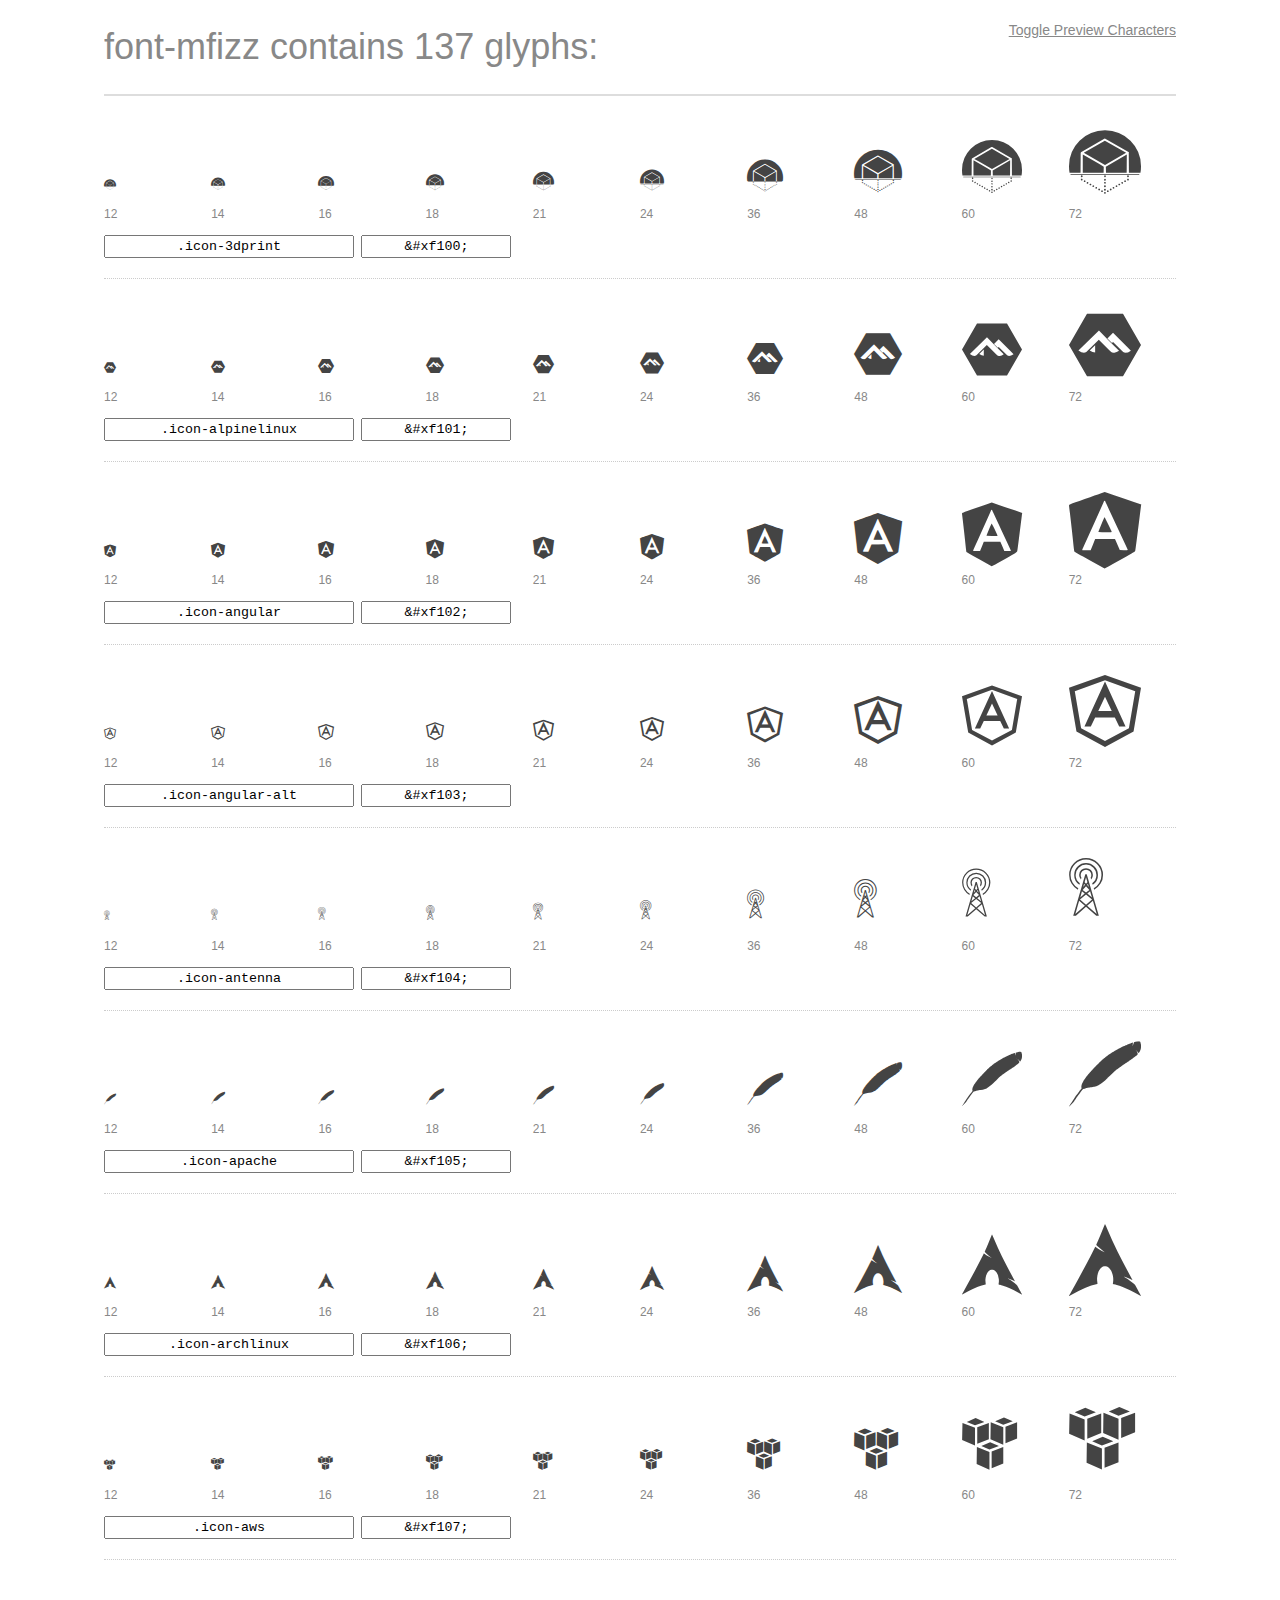
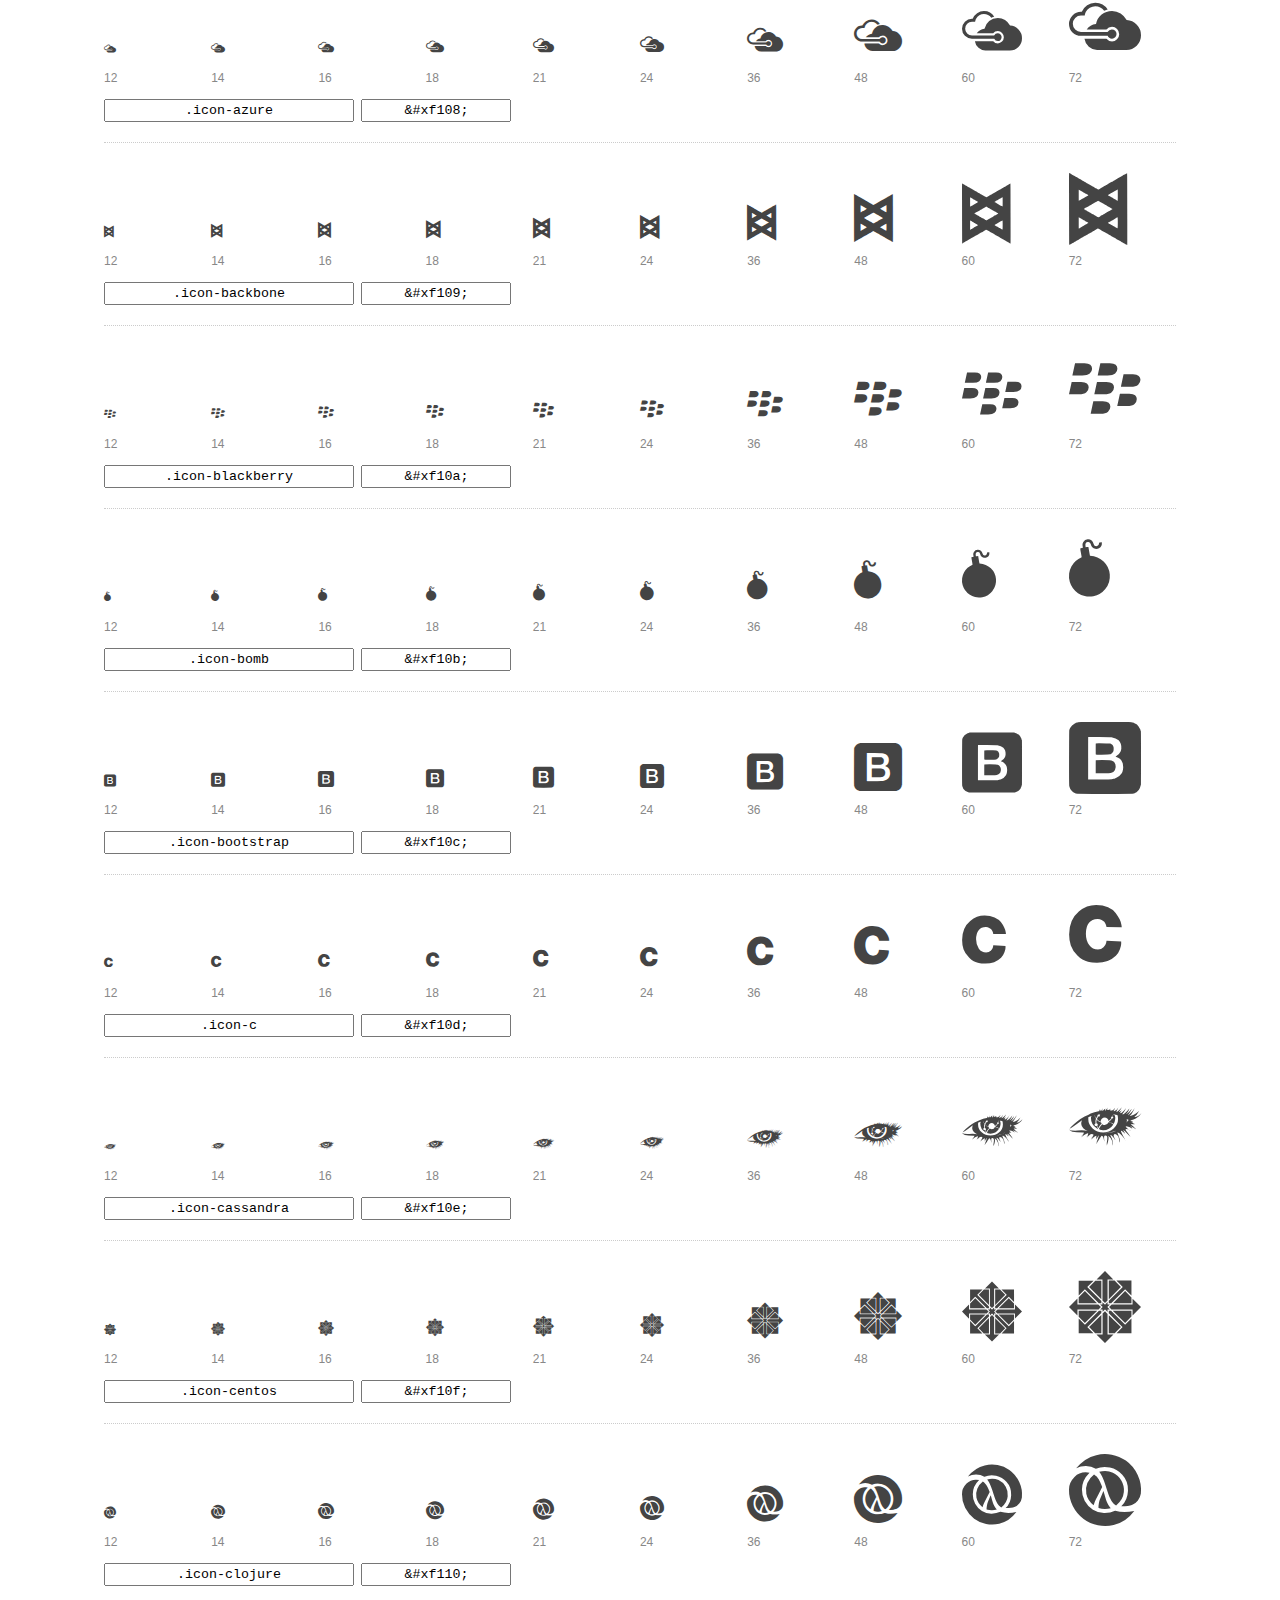
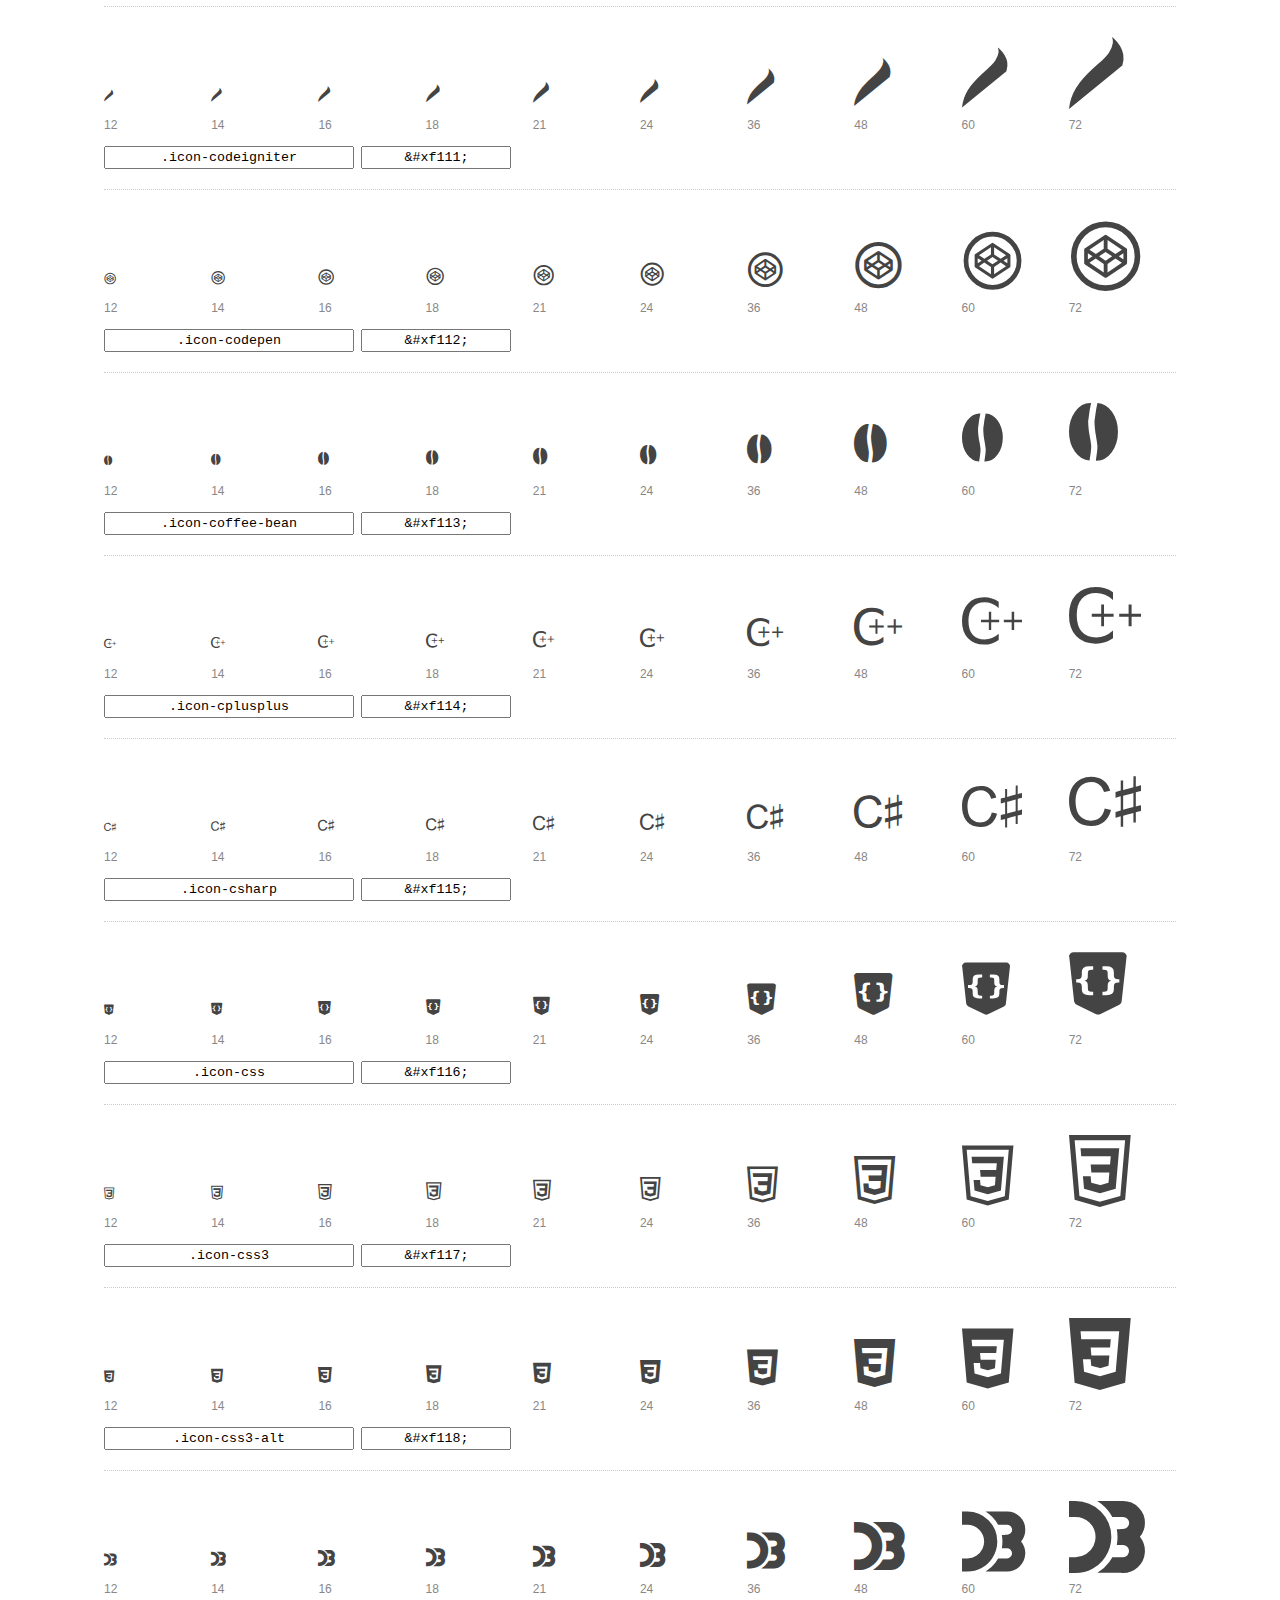
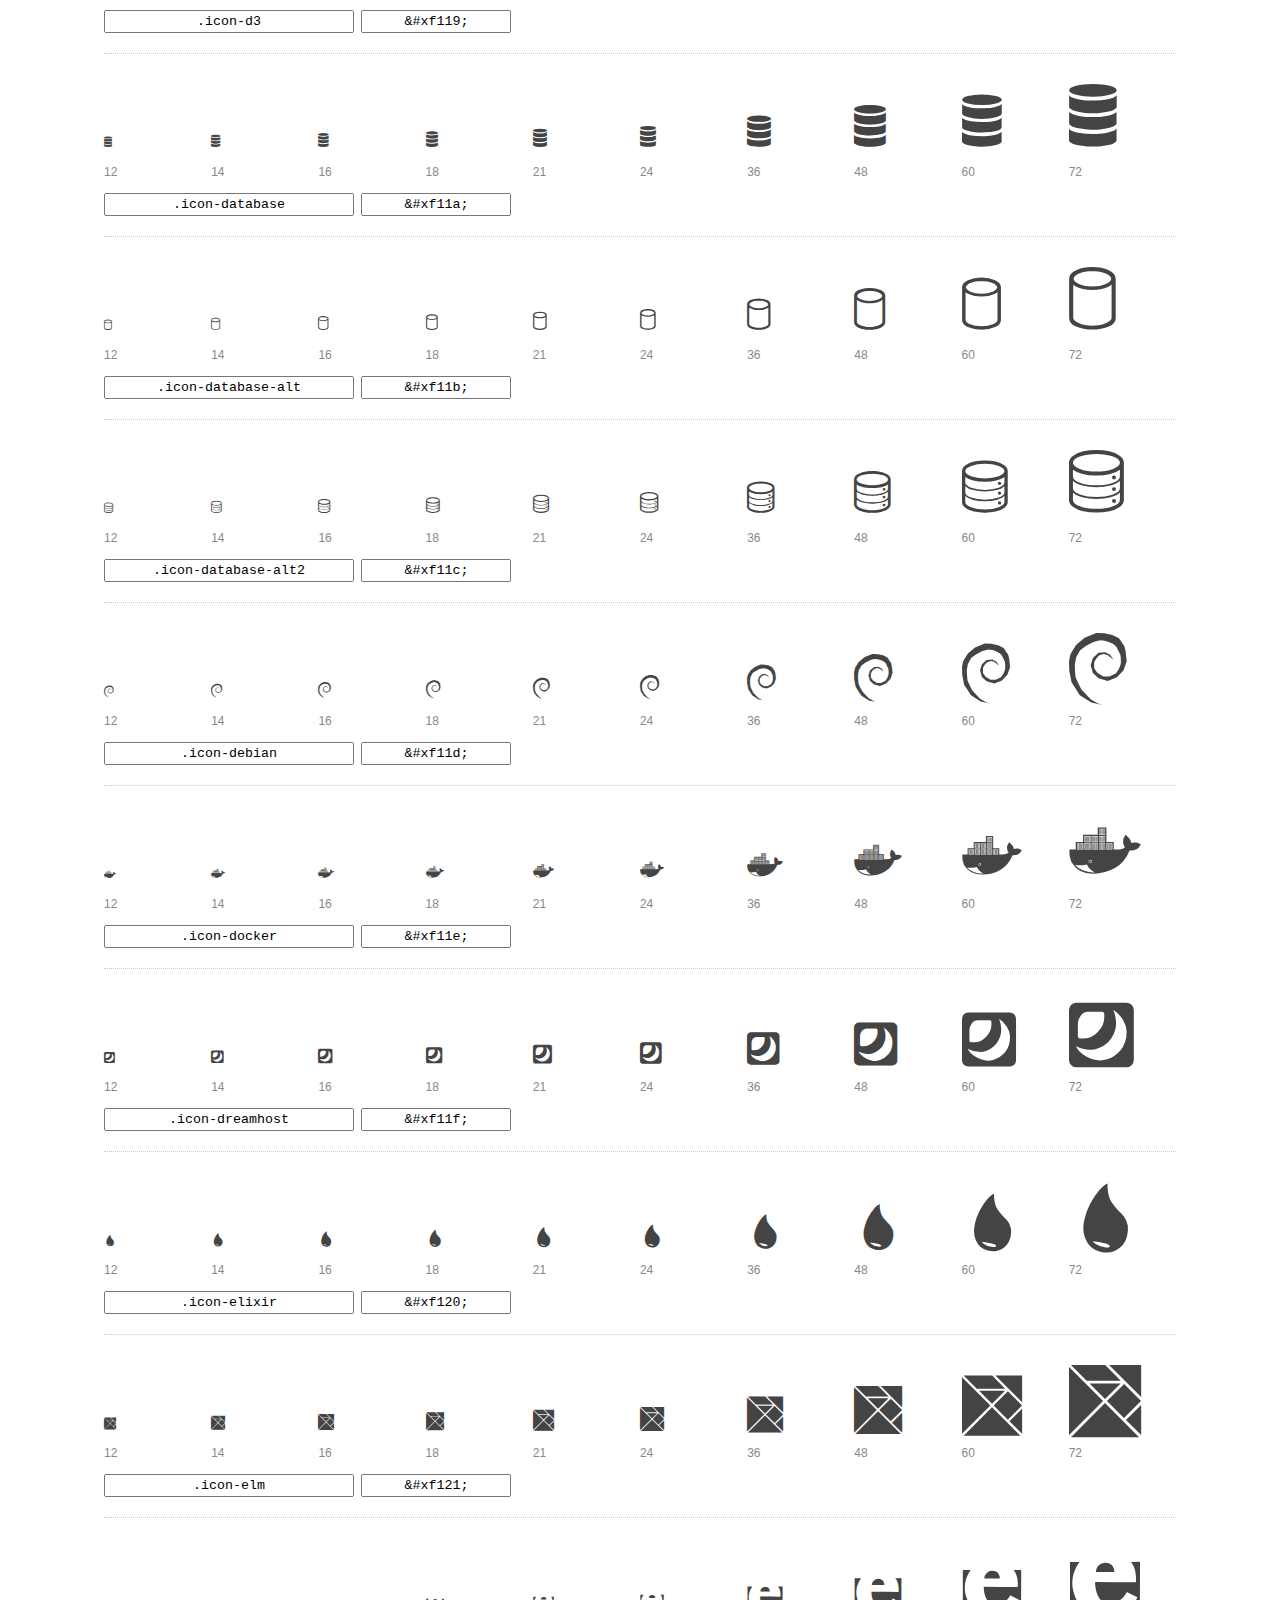
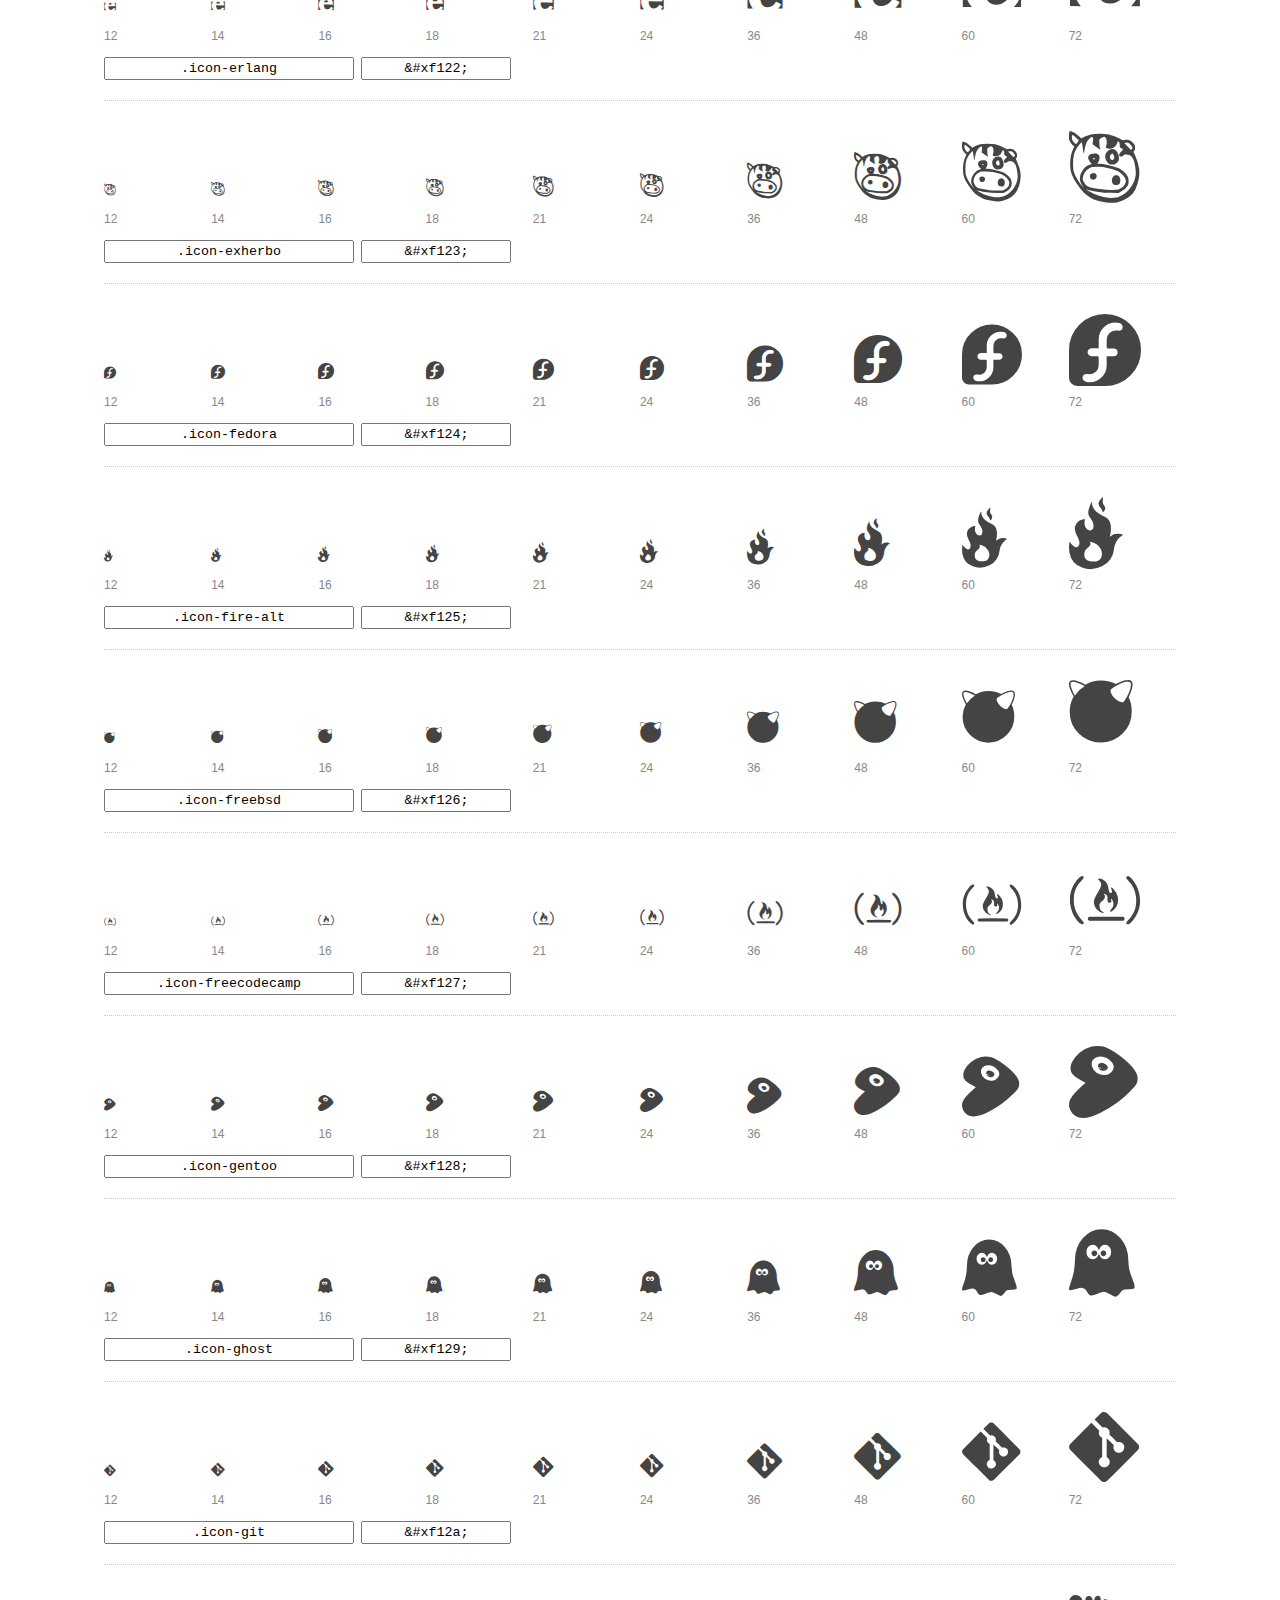
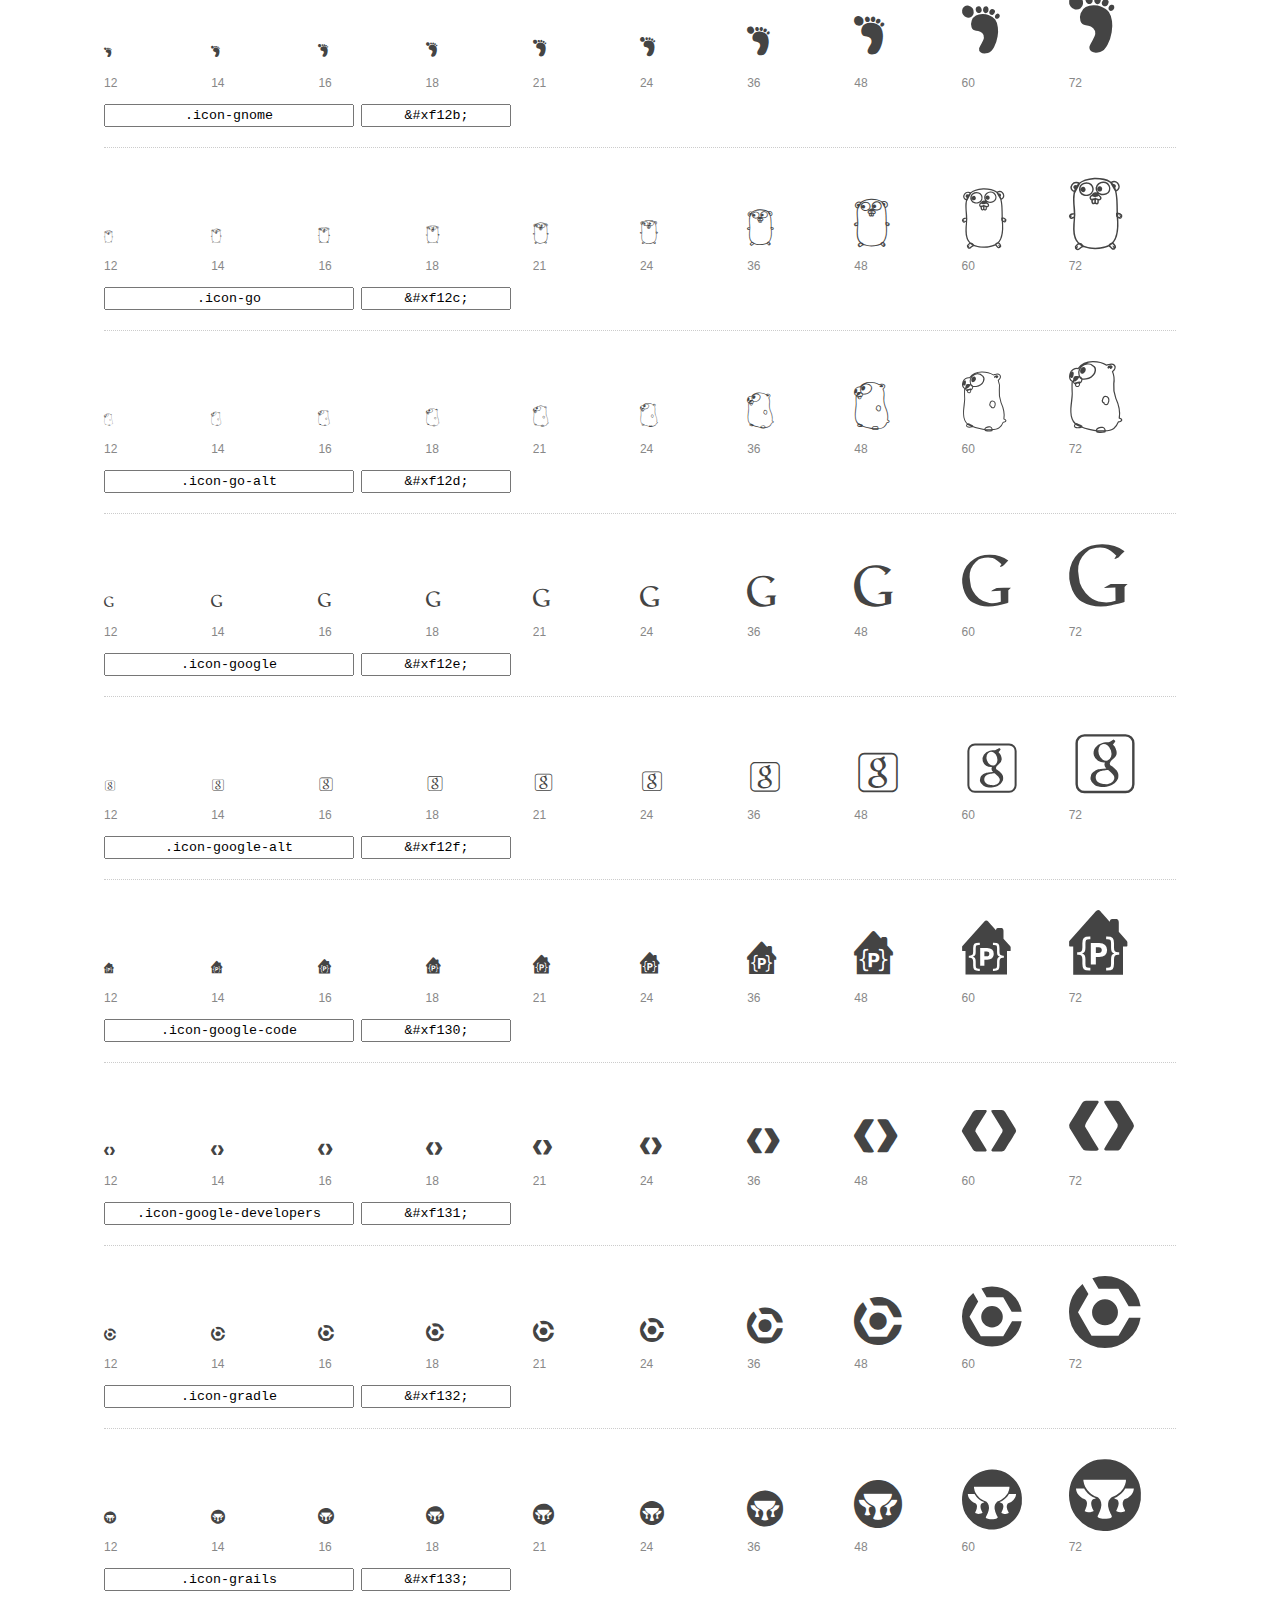
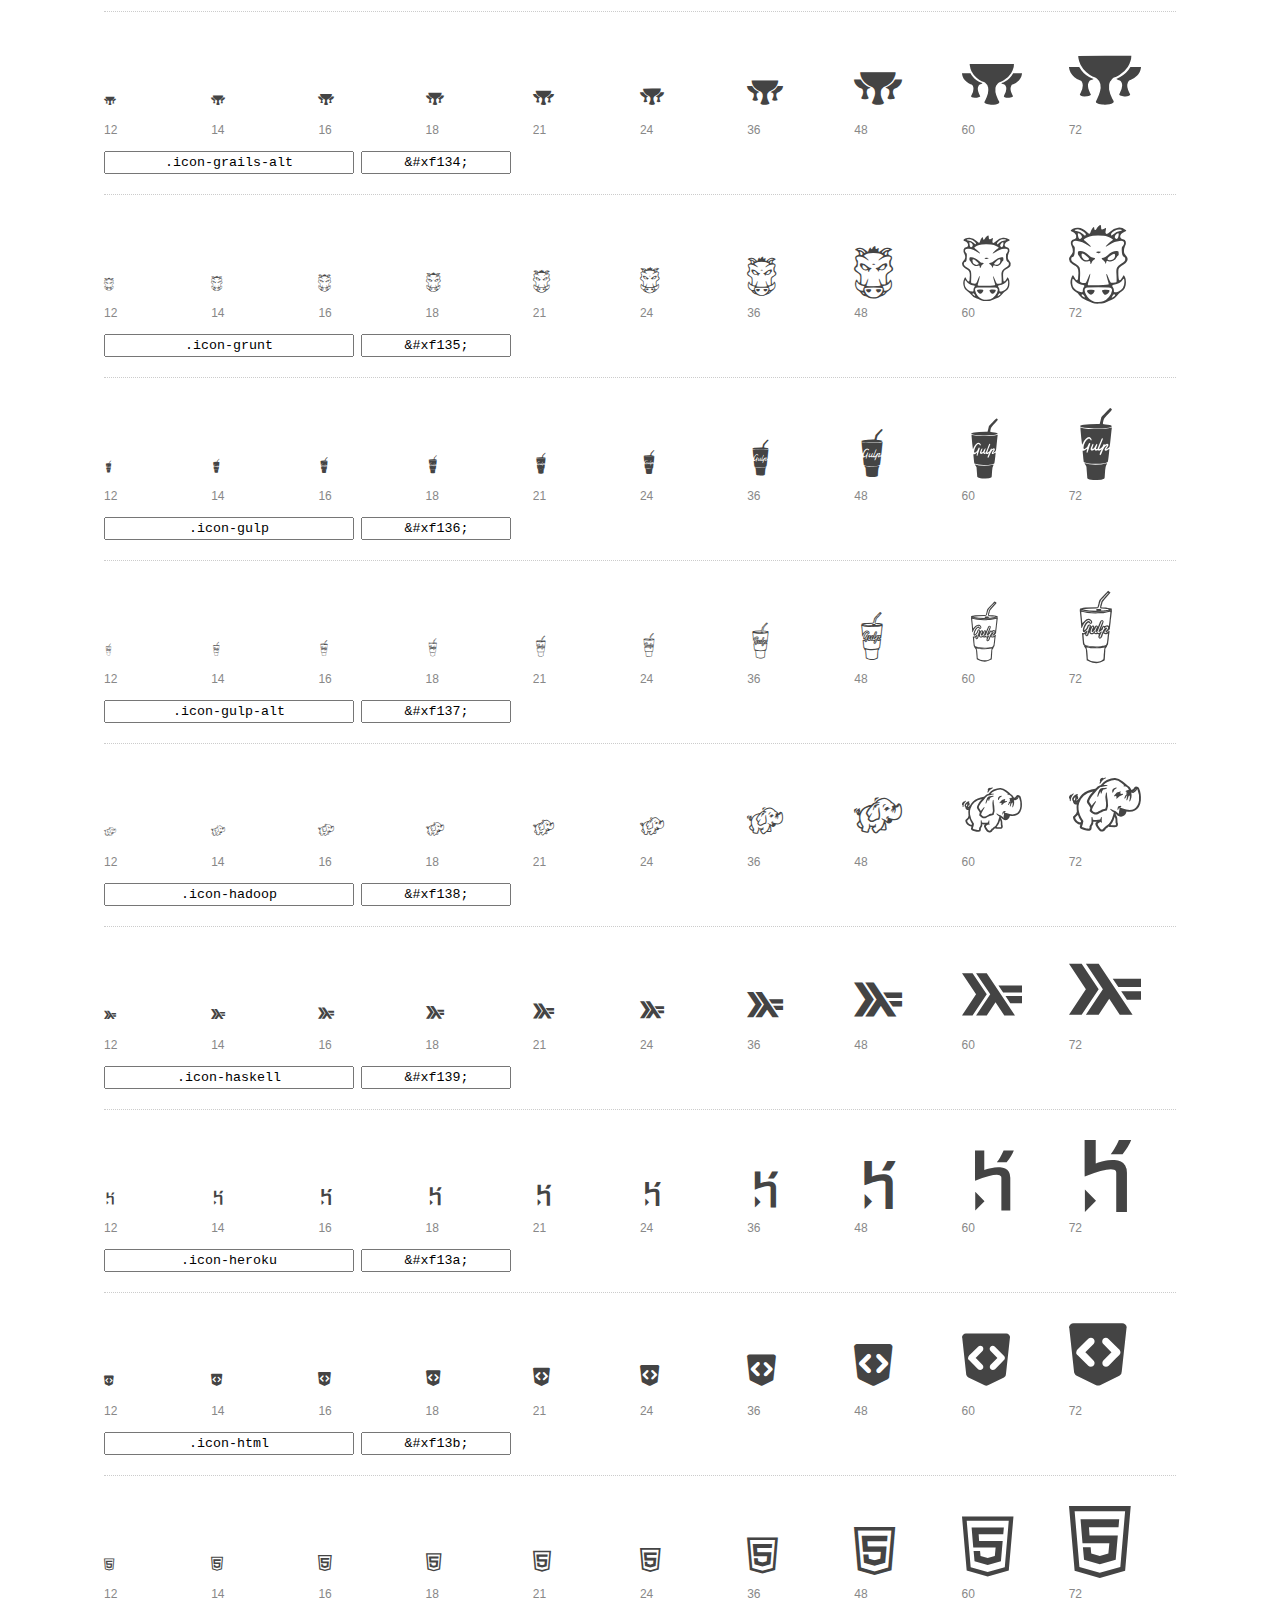
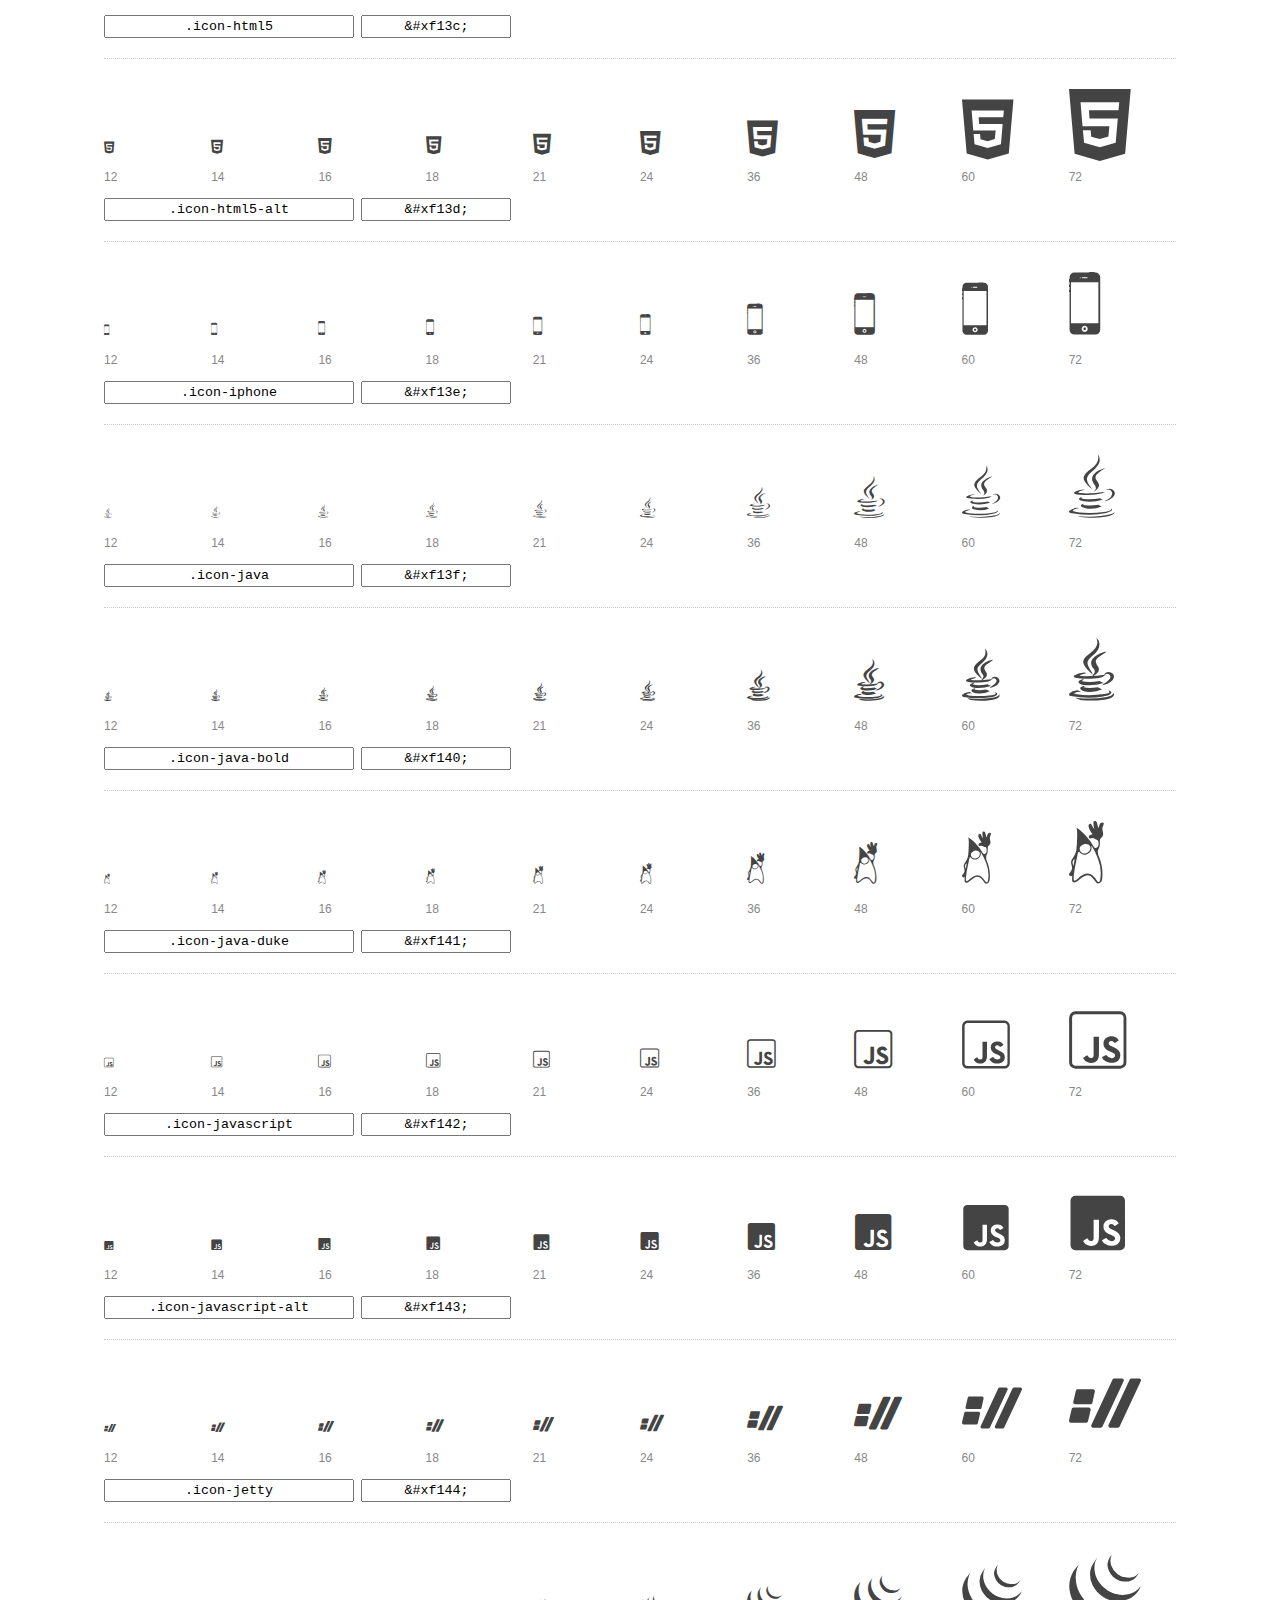
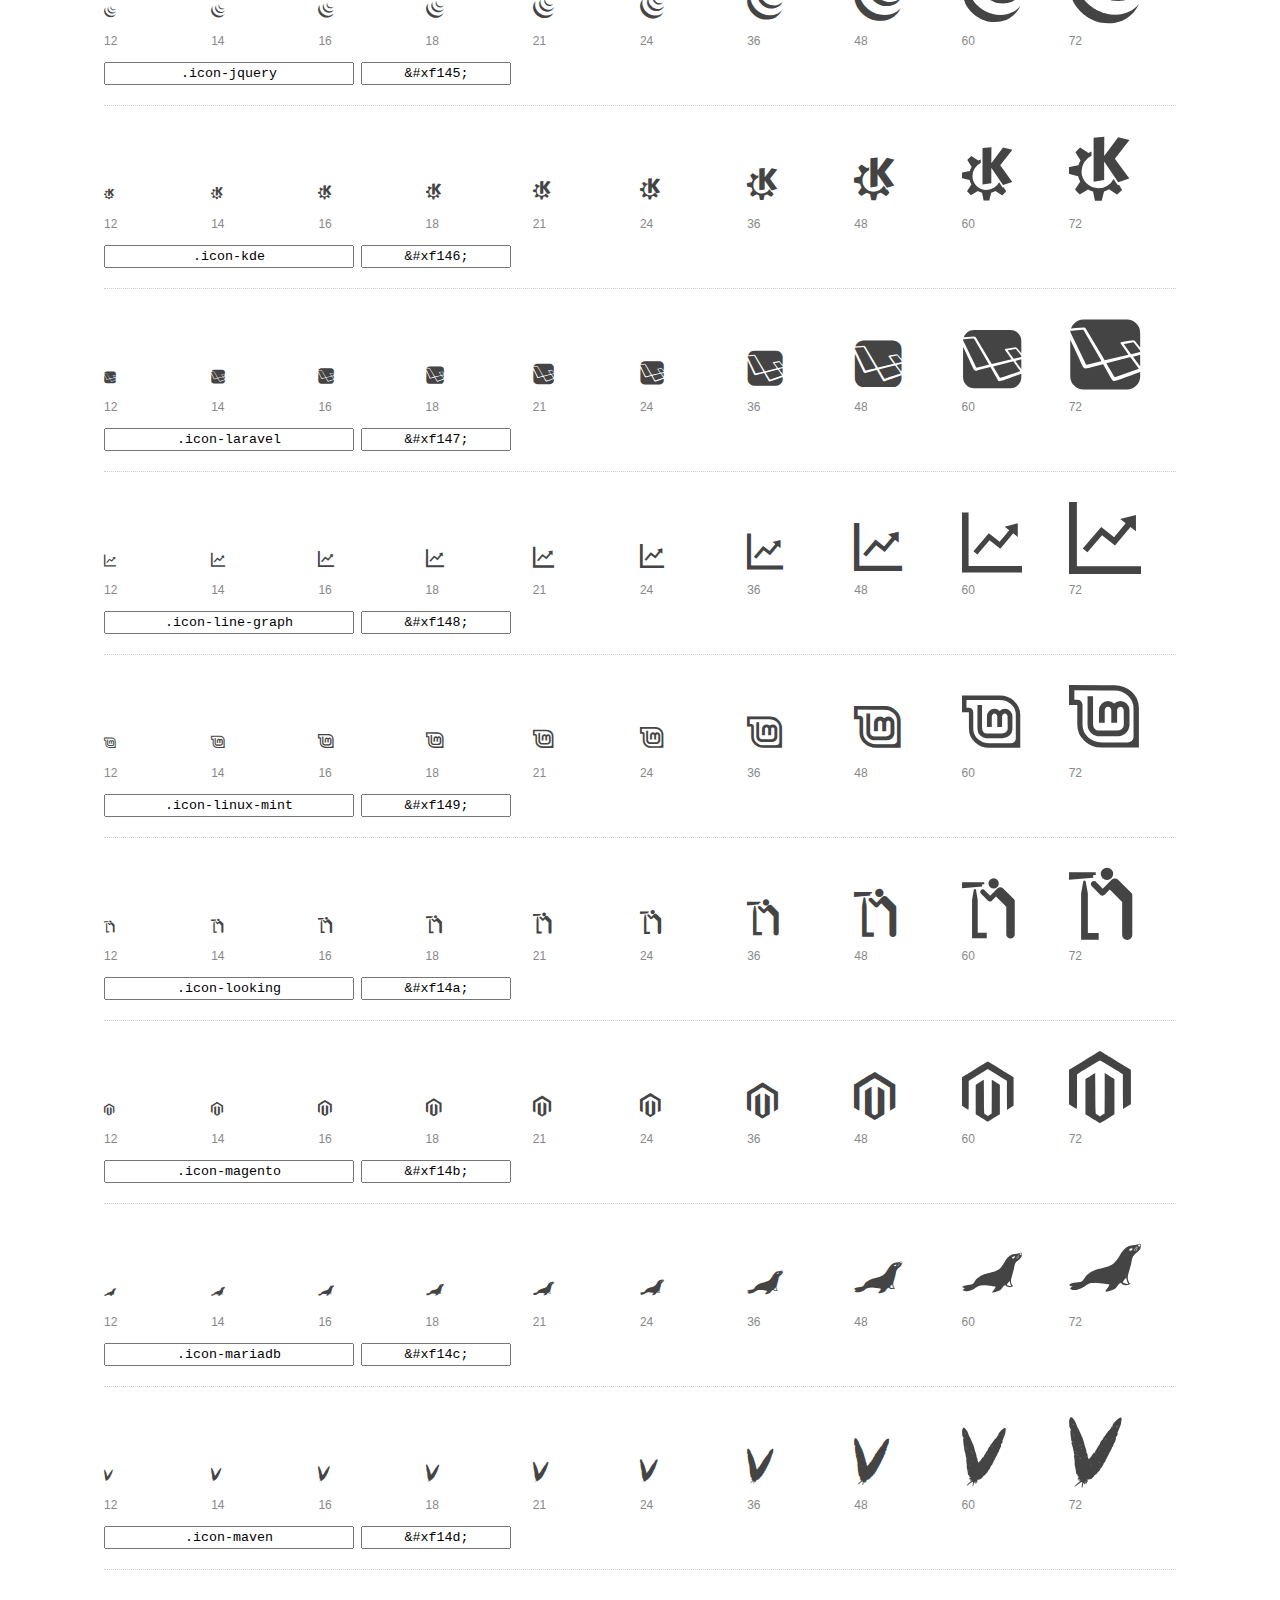
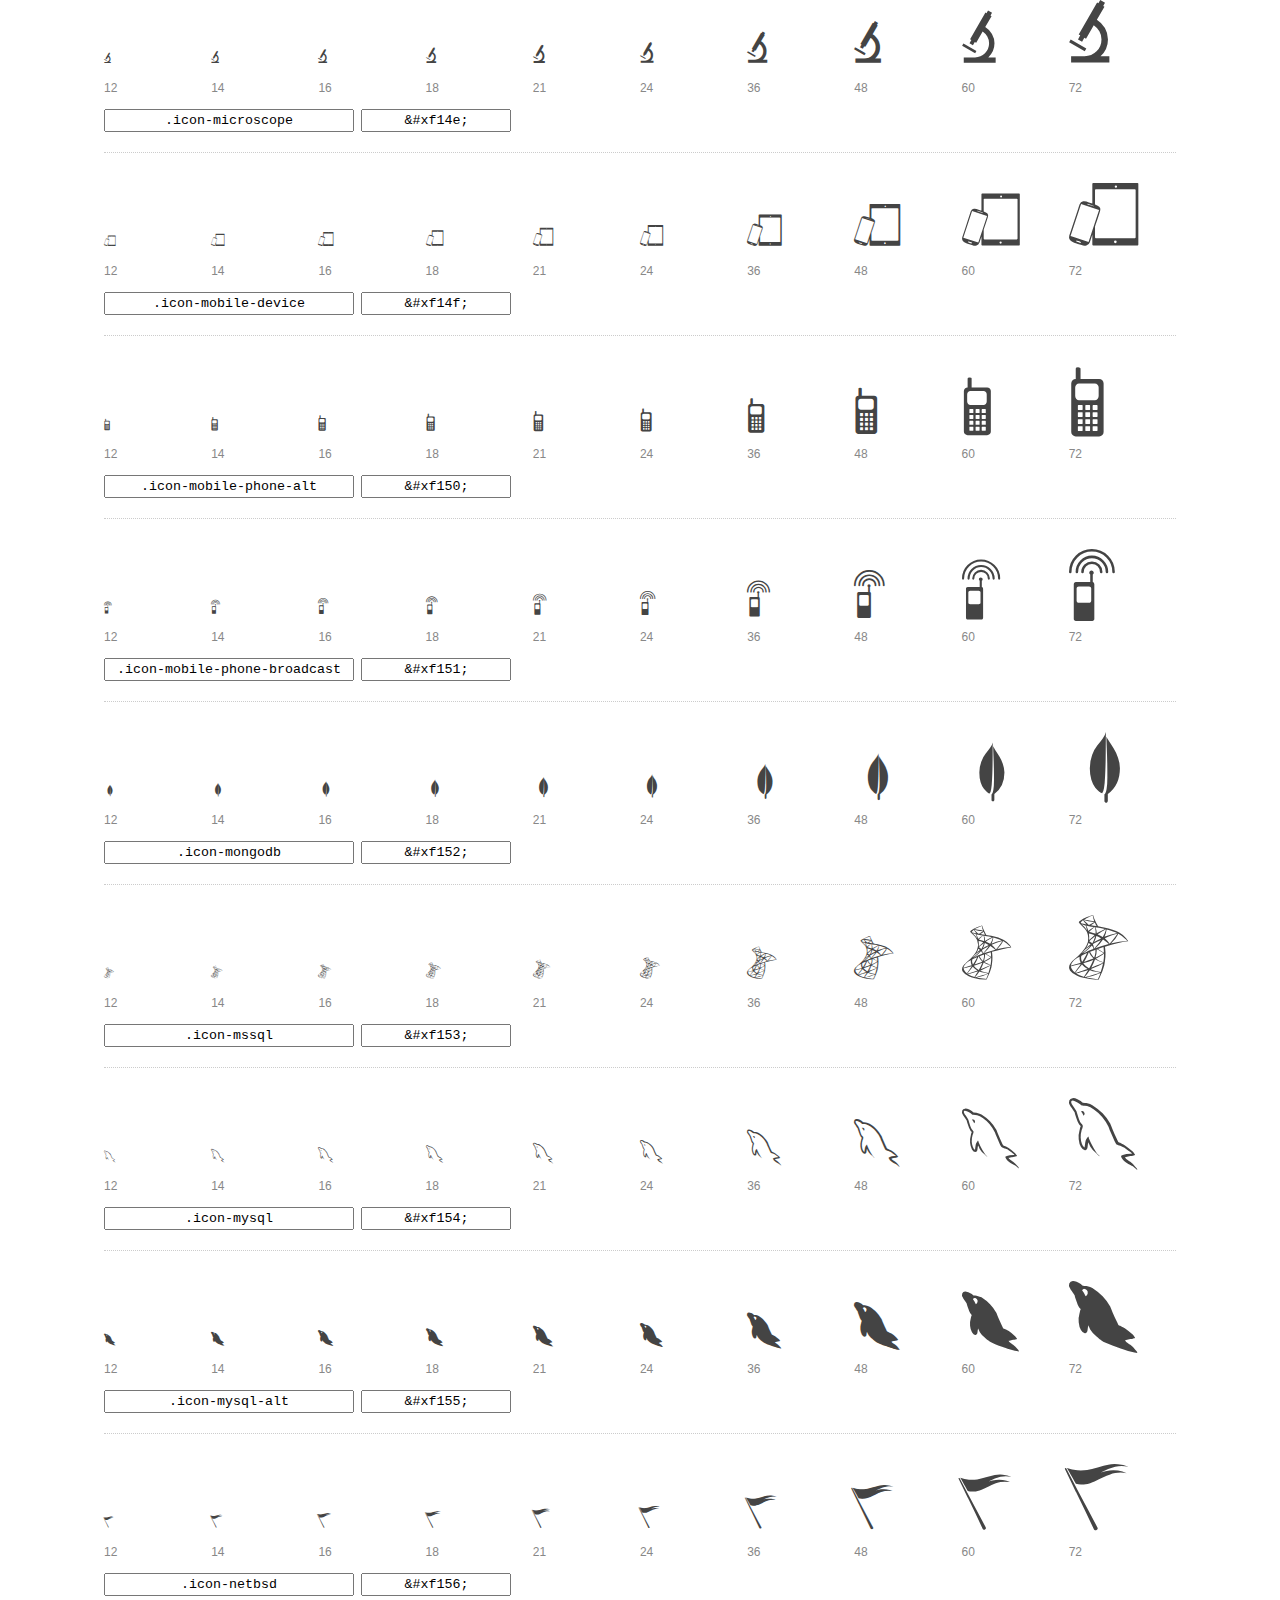
<file: resume/assets/font/preview.html>
<!DOCTYPE html>
<html>
  <head>
    <title>font-mfizz glyphs preview</title>

    <style>
      /* Page Styles */

      * {
        -moz-box-sizing: border-box;
        -webkit-box-sizing: border-box;
        box-sizing: border-box;
        margin: 0;
        padding: 0;
      }

      body {
        background: #fff;
        color: #444;
        font: 16px/1.5 "Helvetica Neue", Helvetica, Arial, sans-serif;
      }

      a,
      a:visited {
        color: #888;
        text-decoration: underline;
      }
      a:hover,
      a:focus { color: #000; }

      header {
        border-bottom: 2px solid #ddd;
        margin-bottom: 20px;
        overflow: hidden;
        padding: 20px 0;
      }

      header h1 {
        color: #888;
        float: left;
        font-size: 36px;
        font-weight: 300;
      }

      header a {
        float: right;
        font-size: 14px;
      }

      .container {
        margin: 0 auto;
        max-width: 1200px;
        min-width: 960px;
        padding: 0 40px;
        width: 90%;
      }

      .glyph {
        border-bottom: 1px dotted #ccc;
        padding: 10px 0 20px;
        margin-bottom: 20px;
      }

      .preview-glyphs { vertical-align: bottom; }

      .preview-scale {
        color: #888;
        font-size: 12px;
        margin-top: 5px;
      }

      .step {
        display: inline-block;
        line-height: 1;
        position: relative;
        width: 10%;
      }

      .step .letters,
      .step i {
        -webkit-transition: opacity .3s;
        -moz-transition: opacity .3s;
        -ms-transition: opacity .3s;
        -o-transition: opacity .3s;
        transition: opacity .3s;
      }

      .step:hover .letters { opacity: 1; }
      .step:hover i { opacity: .3; }

      .letters {
        opacity: .3;
        position: absolute;
      }

      .characters-off .letters { display: none; }
      .characters-off .step:hover i { opacity: 1; }

      
      .size-12 { font-size: 12px; }
      
      .size-14 { font-size: 14px; }
      
      .size-16 { font-size: 16px; }
      
      .size-18 { font-size: 18px; }
      
      .size-21 { font-size: 21px; }
      
      .size-24 { font-size: 24px; }
      
      .size-36 { font-size: 36px; }
      
      .size-48 { font-size: 48px; }
      
      .size-60 { font-size: 60px; }
      
      .size-72 { font-size: 72px; }
      

      .usage { margin-top: 10px; }

      .usage input {
        font-family: monospace;
        margin-right: 3px;
        padding: 2px 5px;
        text-align: center;
      }

      .usage .point { width: 150px; }

      .usage .class { width: 250px; }

      footer {
        color: #888;
        font-size: 12px;
        padding: 20px 0;
      }

      /* Icon Font: font-mfizz */

      @font-face {
  font-family: "font-mfizz";
  src: url("./font-mfizz.eot");
  src: url("./font-mfizz.eot?#iefix") format("embedded-opentype"),
       url("./font-mfizz.woff") format("woff"),
       url("./font-mfizz.ttf") format("truetype"),
       url("./font-mfizz.svg#font-mfizz") format("svg");
  font-weight: normal;
  font-style: normal;
}

@media screen and (-webkit-min-device-pixel-ratio:0) {
  @font-face {
    font-family: "font-mfizz";
    src: url("./font-mfizz.svg#font-mfizz") format("svg");
  }
}

      [data-icon]:before { content: attr(data-icon); }

      [data-icon]:before,
      .icon-3dprint:before,
.icon-alpinelinux:before,
.icon-angular:before,
.icon-angular-alt:before,
.icon-antenna:before,
.icon-apache:before,
.icon-archlinux:before,
.icon-aws:before,
.icon-azure:before,
.icon-backbone:before,
.icon-blackberry:before,
.icon-bomb:before,
.icon-bootstrap:before,
.icon-c:before,
.icon-cassandra:before,
.icon-centos:before,
.icon-clojure:before,
.icon-codeigniter:before,
.icon-codepen:before,
.icon-coffee-bean:before,
.icon-cplusplus:before,
.icon-csharp:before,
.icon-css:before,
.icon-css3:before,
.icon-css3-alt:before,
.icon-d3:before,
.icon-database:before,
.icon-database-alt:before,
.icon-database-alt2:before,
.icon-debian:before,
.icon-docker:before,
.icon-dreamhost:before,
.icon-elixir:before,
.icon-elm:before,
.icon-erlang:before,
.icon-exherbo:before,
.icon-fedora:before,
.icon-fire-alt:before,
.icon-freebsd:before,
.icon-freecodecamp:before,
.icon-gentoo:before,
.icon-ghost:before,
.icon-git:before,
.icon-gnome:before,
.icon-go:before,
.icon-go-alt:before,
.icon-google:before,
.icon-google-alt:before,
.icon-google-code:before,
.icon-google-developers:before,
.icon-gradle:before,
.icon-grails:before,
.icon-grails-alt:before,
.icon-grunt:before,
.icon-gulp:before,
.icon-gulp-alt:before,
.icon-hadoop:before,
.icon-haskell:before,
.icon-heroku:before,
.icon-html:before,
.icon-html5:before,
.icon-html5-alt:before,
.icon-iphone:before,
.icon-java:before,
.icon-java-bold:before,
.icon-java-duke:before,
.icon-javascript:before,
.icon-javascript-alt:before,
.icon-jetty:before,
.icon-jquery:before,
.icon-kde:before,
.icon-laravel:before,
.icon-line-graph:before,
.icon-linux-mint:before,
.icon-looking:before,
.icon-magento:before,
.icon-mariadb:before,
.icon-maven:before,
.icon-microscope:before,
.icon-mobile-device:before,
.icon-mobile-phone-alt:before,
.icon-mobile-phone-broadcast:before,
.icon-mongodb:before,
.icon-mssql:before,
.icon-mysql:before,
.icon-mysql-alt:before,
.icon-netbsd:before,
.icon-nginx:before,
.icon-nginx-alt:before,
.icon-nginx-alt2:before,
.icon-nodejs:before,
.icon-npm:before,
.icon-objc:before,
.icon-openshift:before,
.icon-oracle:before,
.icon-oracle-alt:before,
.icon-osx:before,
.icon-perl:before,
.icon-phone-alt:before,
.icon-phone-gap:before,
.icon-phone-retro:before,
.icon-php:before,
.icon-php-alt:before,
.icon-playframework:before,
.icon-playframework-alt:before,
.icon-plone:before,
.icon-postgres:before,
.icon-postgres-alt:before,
.icon-python:before,
.icon-raspberrypi:before,
.icon-reactjs:before,
.icon-redhat:before,
.icon-redis:before,
.icon-ruby:before,
.icon-ruby-on-rails:before,
.icon-ruby-on-rails-alt:before,
.icon-rust:before,
.icon-sass:before,
.icon-satellite:before,
.icon-scala:before,
.icon-scala-alt:before,
.icon-script:before,
.icon-script-alt:before,
.icon-shell:before,
.icon-sitefinity:before,
.icon-solaris:before,
.icon-splatter:before,
.icon-spring:before,
.icon-suse:before,
.icon-svg:before,
.icon-symfony:before,
.icon-tomcat:before,
.icon-ubuntu:before,
.icon-unity:before,
.icon-wireless:before,
.icon-wordpress:before,
.icon-x11:before {
        display: inline-block;
  font-family: "font-mfizz";
  font-style: normal;
  font-weight: normal;
  font-variant: normal;
  line-height: 1;
  text-decoration: inherit;
  text-rendering: optimizeLegibility;
  text-transform: none;
  -moz-osx-font-smoothing: grayscale;
  -webkit-font-smoothing: antialiased;
  font-smoothing: antialiased;
      }

      .icon-3dprint:before { content: "\f100"; }
.icon-alpinelinux:before { content: "\f101"; }
.icon-angular:before { content: "\f102"; }
.icon-angular-alt:before { content: "\f103"; }
.icon-antenna:before { content: "\f104"; }
.icon-apache:before { content: "\f105"; }
.icon-archlinux:before { content: "\f106"; }
.icon-aws:before { content: "\f107"; }
.icon-azure:before { content: "\f108"; }
.icon-backbone:before { content: "\f109"; }
.icon-blackberry:before { content: "\f10a"; }
.icon-bomb:before { content: "\f10b"; }
.icon-bootstrap:before { content: "\f10c"; }
.icon-c:before { content: "\f10d"; }
.icon-cassandra:before { content: "\f10e"; }
.icon-centos:before { content: "\f10f"; }
.icon-clojure:before { content: "\f110"; }
.icon-codeigniter:before { content: "\f111"; }
.icon-codepen:before { content: "\f112"; }
.icon-coffee-bean:before { content: "\f113"; }
.icon-cplusplus:before { content: "\f114"; }
.icon-csharp:before { content: "\f115"; }
.icon-css:before { content: "\f116"; }
.icon-css3:before { content: "\f117"; }
.icon-css3-alt:before { content: "\f118"; }
.icon-d3:before { content: "\f119"; }
.icon-database:before { content: "\f11a"; }
.icon-database-alt:before { content: "\f11b"; }
.icon-database-alt2:before { content: "\f11c"; }
.icon-debian:before { content: "\f11d"; }
.icon-docker:before { content: "\f11e"; }
.icon-dreamhost:before { content: "\f11f"; }
.icon-elixir:before { content: "\f120"; }
.icon-elm:before { content: "\f121"; }
.icon-erlang:before { content: "\f122"; }
.icon-exherbo:before { content: "\f123"; }
.icon-fedora:before { content: "\f124"; }
.icon-fire-alt:before { content: "\f125"; }
.icon-freebsd:before { content: "\f126"; }
.icon-freecodecamp:before { content: "\f127"; }
.icon-gentoo:before { content: "\f128"; }
.icon-ghost:before { content: "\f129"; }
.icon-git:before { content: "\f12a"; }
.icon-gnome:before { content: "\f12b"; }
.icon-go:before { content: "\f12c"; }
.icon-go-alt:before { content: "\f12d"; }
.icon-google:before { content: "\f12e"; }
.icon-google-alt:before { content: "\f12f"; }
.icon-google-code:before { content: "\f130"; }
.icon-google-developers:before { content: "\f131"; }
.icon-gradle:before { content: "\f132"; }
.icon-grails:before { content: "\f133"; }
.icon-grails-alt:before { content: "\f134"; }
.icon-grunt:before { content: "\f135"; }
.icon-gulp:before { content: "\f136"; }
.icon-gulp-alt:before { content: "\f137"; }
.icon-hadoop:before { content: "\f138"; }
.icon-haskell:before { content: "\f139"; }
.icon-heroku:before { content: "\f13a"; }
.icon-html:before { content: "\f13b"; }
.icon-html5:before { content: "\f13c"; }
.icon-html5-alt:before { content: "\f13d"; }
.icon-iphone:before { content: "\f13e"; }
.icon-java:before { content: "\f13f"; }
.icon-java-bold:before { content: "\f140"; }
.icon-java-duke:before { content: "\f141"; }
.icon-javascript:before { content: "\f142"; }
.icon-javascript-alt:before { content: "\f143"; }
.icon-jetty:before { content: "\f144"; }
.icon-jquery:before { content: "\f145"; }
.icon-kde:before { content: "\f146"; }
.icon-laravel:before { content: "\f147"; }
.icon-line-graph:before { content: "\f148"; }
.icon-linux-mint:before { content: "\f149"; }
.icon-looking:before { content: "\f14a"; }
.icon-magento:before { content: "\f14b"; }
.icon-mariadb:before { content: "\f14c"; }
.icon-maven:before { content: "\f14d"; }
.icon-microscope:before { content: "\f14e"; }
.icon-mobile-device:before { content: "\f14f"; }
.icon-mobile-phone-alt:before { content: "\f150"; }
.icon-mobile-phone-broadcast:before { content: "\f151"; }
.icon-mongodb:before { content: "\f152"; }
.icon-mssql:before { content: "\f153"; }
.icon-mysql:before { content: "\f154"; }
.icon-mysql-alt:before { content: "\f155"; }
.icon-netbsd:before { content: "\f156"; }
.icon-nginx:before { content: "\f157"; }
.icon-nginx-alt:before { content: "\f158"; }
.icon-nginx-alt2:before { content: "\f159"; }
.icon-nodejs:before { content: "\f15a"; }
.icon-npm:before { content: "\f15b"; }
.icon-objc:before { content: "\f15c"; }
.icon-openshift:before { content: "\f15d"; }
.icon-oracle:before { content: "\f15e"; }
.icon-oracle-alt:before { content: "\f15f"; }
.icon-osx:before { content: "\f160"; }
.icon-perl:before { content: "\f161"; }
.icon-phone-alt:before { content: "\f162"; }
.icon-phone-gap:before { content: "\f163"; }
.icon-phone-retro:before { content: "\f164"; }
.icon-php:before { content: "\f165"; }
.icon-php-alt:before { content: "\f166"; }
.icon-playframework:before { content: "\f167"; }
.icon-playframework-alt:before { content: "\f168"; }
.icon-plone:before { content: "\f169"; }
.icon-postgres:before { content: "\f16a"; }
.icon-postgres-alt:before { content: "\f16b"; }
.icon-python:before { content: "\f16c"; }
.icon-raspberrypi:before { content: "\f16d"; }
.icon-reactjs:before { content: "\f16e"; }
.icon-redhat:before { content: "\f16f"; }
.icon-redis:before { content: "\f170"; }
.icon-ruby:before { content: "\f171"; }
.icon-ruby-on-rails:before { content: "\f172"; }
.icon-ruby-on-rails-alt:before { content: "\f173"; }
.icon-rust:before { content: "\f174"; }
.icon-sass:before { content: "\f175"; }
.icon-satellite:before { content: "\f176"; }
.icon-scala:before { content: "\f177"; }
.icon-scala-alt:before { content: "\f178"; }
.icon-script:before { content: "\f179"; }
.icon-script-alt:before { content: "\f17a"; }
.icon-shell:before { content: "\f17b"; }
.icon-sitefinity:before { content: "\f17c"; }
.icon-solaris:before { content: "\f17d"; }
.icon-splatter:before { content: "\f17e"; }
.icon-spring:before { content: "\f17f"; }
.icon-suse:before { content: "\f180"; }
.icon-svg:before { content: "\f181"; }
.icon-symfony:before { content: "\f182"; }
.icon-tomcat:before { content: "\f183"; }
.icon-ubuntu:before { content: "\f184"; }
.icon-unity:before { content: "\f185"; }
.icon-wireless:before { content: "\f186"; }
.icon-wordpress:before { content: "\f187"; }
.icon-x11:before { content: "\f188"; }
    </style>

    <!--[if lte IE 8]><script src="http://html5shiv.googlecode.com/svn/trunk/html5.js"></script><![endif]-->

    <script>
      function toggleCharacters() {
        var body = document.getElementsByTagName('body')[0];
        body.className = body.className === 'characters-off' ? '' : 'characters-off';
      }
    </script>
  </head>

  <body class="characters-off">
    <div id="page" class="container">
      <header>
        <h1>font-mfizz contains 137 glyphs:</h1>
        <a onclick="toggleCharacters(); return false;" href="#">Toggle Preview Characters</a>
      </header>

      
      <div class="glyph">
        <div class="preview-glyphs">
          <span class="step size-12"><span class="letters">Pp</span><i id="icon-3dprint" class="icon-3dprint"></i></span><span class="step size-14"><span class="letters">Pp</span><i id="icon-3dprint" class="icon-3dprint"></i></span><span class="step size-16"><span class="letters">Pp</span><i id="icon-3dprint" class="icon-3dprint"></i></span><span class="step size-18"><span class="letters">Pp</span><i id="icon-3dprint" class="icon-3dprint"></i></span><span class="step size-21"><span class="letters">Pp</span><i id="icon-3dprint" class="icon-3dprint"></i></span><span class="step size-24"><span class="letters">Pp</span><i id="icon-3dprint" class="icon-3dprint"></i></span><span class="step size-36"><span class="letters">Pp</span><i id="icon-3dprint" class="icon-3dprint"></i></span><span class="step size-48"><span class="letters">Pp</span><i id="icon-3dprint" class="icon-3dprint"></i></span><span class="step size-60"><span class="letters">Pp</span><i id="icon-3dprint" class="icon-3dprint"></i></span><span class="step size-72"><span class="letters">Pp</span><i id="icon-3dprint" class="icon-3dprint"></i></span>
        </div>
        <div class="preview-scale">
          <span class="step">12</span><span class="step">14</span><span class="step">16</span><span class="step">18</span><span class="step">21</span><span class="step">24</span><span class="step">36</span><span class="step">48</span><span class="step">60</span><span class="step">72</span>
        </div>
        <div class="usage">
          <input class="class" type="text" readonly="readonly" onClick="this.select();" value=".icon-3dprint" />
          <input class="point" type="text" readonly="readonly" onClick="this.select();" value="&amp;#xf100;" />
        </div>
      </div>
      
      <div class="glyph">
        <div class="preview-glyphs">
          <span class="step size-12"><span class="letters">Pp</span><i id="icon-alpinelinux" class="icon-alpinelinux"></i></span><span class="step size-14"><span class="letters">Pp</span><i id="icon-alpinelinux" class="icon-alpinelinux"></i></span><span class="step size-16"><span class="letters">Pp</span><i id="icon-alpinelinux" class="icon-alpinelinux"></i></span><span class="step size-18"><span class="letters">Pp</span><i id="icon-alpinelinux" class="icon-alpinelinux"></i></span><span class="step size-21"><span class="letters">Pp</span><i id="icon-alpinelinux" class="icon-alpinelinux"></i></span><span class="step size-24"><span class="letters">Pp</span><i id="icon-alpinelinux" class="icon-alpinelinux"></i></span><span class="step size-36"><span class="letters">Pp</span><i id="icon-alpinelinux" class="icon-alpinelinux"></i></span><span class="step size-48"><span class="letters">Pp</span><i id="icon-alpinelinux" class="icon-alpinelinux"></i></span><span class="step size-60"><span class="letters">Pp</span><i id="icon-alpinelinux" class="icon-alpinelinux"></i></span><span class="step size-72"><span class="letters">Pp</span><i id="icon-alpinelinux" class="icon-alpinelinux"></i></span>
        </div>
        <div class="preview-scale">
          <span class="step">12</span><span class="step">14</span><span class="step">16</span><span class="step">18</span><span class="step">21</span><span class="step">24</span><span class="step">36</span><span class="step">48</span><span class="step">60</span><span class="step">72</span>
        </div>
        <div class="usage">
          <input class="class" type="text" readonly="readonly" onClick="this.select();" value=".icon-alpinelinux" />
          <input class="point" type="text" readonly="readonly" onClick="this.select();" value="&amp;#xf101;" />
        </div>
      </div>
      
      <div class="glyph">
        <div class="preview-glyphs">
          <span class="step size-12"><span class="letters">Pp</span><i id="icon-angular" class="icon-angular"></i></span><span class="step size-14"><span class="letters">Pp</span><i id="icon-angular" class="icon-angular"></i></span><span class="step size-16"><span class="letters">Pp</span><i id="icon-angular" class="icon-angular"></i></span><span class="step size-18"><span class="letters">Pp</span><i id="icon-angular" class="icon-angular"></i></span><span class="step size-21"><span class="letters">Pp</span><i id="icon-angular" class="icon-angular"></i></span><span class="step size-24"><span class="letters">Pp</span><i id="icon-angular" class="icon-angular"></i></span><span class="step size-36"><span class="letters">Pp</span><i id="icon-angular" class="icon-angular"></i></span><span class="step size-48"><span class="letters">Pp</span><i id="icon-angular" class="icon-angular"></i></span><span class="step size-60"><span class="letters">Pp</span><i id="icon-angular" class="icon-angular"></i></span><span class="step size-72"><span class="letters">Pp</span><i id="icon-angular" class="icon-angular"></i></span>
        </div>
        <div class="preview-scale">
          <span class="step">12</span><span class="step">14</span><span class="step">16</span><span class="step">18</span><span class="step">21</span><span class="step">24</span><span class="step">36</span><span class="step">48</span><span class="step">60</span><span class="step">72</span>
        </div>
        <div class="usage">
          <input class="class" type="text" readonly="readonly" onClick="this.select();" value=".icon-angular" />
          <input class="point" type="text" readonly="readonly" onClick="this.select();" value="&amp;#xf102;" />
        </div>
      </div>
      
      <div class="glyph">
        <div class="preview-glyphs">
          <span class="step size-12"><span class="letters">Pp</span><i id="icon-angular-alt" class="icon-angular-alt"></i></span><span class="step size-14"><span class="letters">Pp</span><i id="icon-angular-alt" class="icon-angular-alt"></i></span><span class="step size-16"><span class="letters">Pp</span><i id="icon-angular-alt" class="icon-angular-alt"></i></span><span class="step size-18"><span class="letters">Pp</span><i id="icon-angular-alt" class="icon-angular-alt"></i></span><span class="step size-21"><span class="letters">Pp</span><i id="icon-angular-alt" class="icon-angular-alt"></i></span><span class="step size-24"><span class="letters">Pp</span><i id="icon-angular-alt" class="icon-angular-alt"></i></span><span class="step size-36"><span class="letters">Pp</span><i id="icon-angular-alt" class="icon-angular-alt"></i></span><span class="step size-48"><span class="letters">Pp</span><i id="icon-angular-alt" class="icon-angular-alt"></i></span><span class="step size-60"><span class="letters">Pp</span><i id="icon-angular-alt" class="icon-angular-alt"></i></span><span class="step size-72"><span class="letters">Pp</span><i id="icon-angular-alt" class="icon-angular-alt"></i></span>
        </div>
        <div class="preview-scale">
          <span class="step">12</span><span class="step">14</span><span class="step">16</span><span class="step">18</span><span class="step">21</span><span class="step">24</span><span class="step">36</span><span class="step">48</span><span class="step">60</span><span class="step">72</span>
        </div>
        <div class="usage">
          <input class="class" type="text" readonly="readonly" onClick="this.select();" value=".icon-angular-alt" />
          <input class="point" type="text" readonly="readonly" onClick="this.select();" value="&amp;#xf103;" />
        </div>
      </div>
      
      <div class="glyph">
        <div class="preview-glyphs">
          <span class="step size-12"><span class="letters">Pp</span><i id="icon-antenna" class="icon-antenna"></i></span><span class="step size-14"><span class="letters">Pp</span><i id="icon-antenna" class="icon-antenna"></i></span><span class="step size-16"><span class="letters">Pp</span><i id="icon-antenna" class="icon-antenna"></i></span><span class="step size-18"><span class="letters">Pp</span><i id="icon-antenna" class="icon-antenna"></i></span><span class="step size-21"><span class="letters">Pp</span><i id="icon-antenna" class="icon-antenna"></i></span><span class="step size-24"><span class="letters">Pp</span><i id="icon-antenna" class="icon-antenna"></i></span><span class="step size-36"><span class="letters">Pp</span><i id="icon-antenna" class="icon-antenna"></i></span><span class="step size-48"><span class="letters">Pp</span><i id="icon-antenna" class="icon-antenna"></i></span><span class="step size-60"><span class="letters">Pp</span><i id="icon-antenna" class="icon-antenna"></i></span><span class="step size-72"><span class="letters">Pp</span><i id="icon-antenna" class="icon-antenna"></i></span>
        </div>
        <div class="preview-scale">
          <span class="step">12</span><span class="step">14</span><span class="step">16</span><span class="step">18</span><span class="step">21</span><span class="step">24</span><span class="step">36</span><span class="step">48</span><span class="step">60</span><span class="step">72</span>
        </div>
        <div class="usage">
          <input class="class" type="text" readonly="readonly" onClick="this.select();" value=".icon-antenna" />
          <input class="point" type="text" readonly="readonly" onClick="this.select();" value="&amp;#xf104;" />
        </div>
      </div>
      
      <div class="glyph">
        <div class="preview-glyphs">
          <span class="step size-12"><span class="letters">Pp</span><i id="icon-apache" class="icon-apache"></i></span><span class="step size-14"><span class="letters">Pp</span><i id="icon-apache" class="icon-apache"></i></span><span class="step size-16"><span class="letters">Pp</span><i id="icon-apache" class="icon-apache"></i></span><span class="step size-18"><span class="letters">Pp</span><i id="icon-apache" class="icon-apache"></i></span><span class="step size-21"><span class="letters">Pp</span><i id="icon-apache" class="icon-apache"></i></span><span class="step size-24"><span class="letters">Pp</span><i id="icon-apache" class="icon-apache"></i></span><span class="step size-36"><span class="letters">Pp</span><i id="icon-apache" class="icon-apache"></i></span><span class="step size-48"><span class="letters">Pp</span><i id="icon-apache" class="icon-apache"></i></span><span class="step size-60"><span class="letters">Pp</span><i id="icon-apache" class="icon-apache"></i></span><span class="step size-72"><span class="letters">Pp</span><i id="icon-apache" class="icon-apache"></i></span>
        </div>
        <div class="preview-scale">
          <span class="step">12</span><span class="step">14</span><span class="step">16</span><span class="step">18</span><span class="step">21</span><span class="step">24</span><span class="step">36</span><span class="step">48</span><span class="step">60</span><span class="step">72</span>
        </div>
        <div class="usage">
          <input class="class" type="text" readonly="readonly" onClick="this.select();" value=".icon-apache" />
          <input class="point" type="text" readonly="readonly" onClick="this.select();" value="&amp;#xf105;" />
        </div>
      </div>
      
      <div class="glyph">
        <div class="preview-glyphs">
          <span class="step size-12"><span class="letters">Pp</span><i id="icon-archlinux" class="icon-archlinux"></i></span><span class="step size-14"><span class="letters">Pp</span><i id="icon-archlinux" class="icon-archlinux"></i></span><span class="step size-16"><span class="letters">Pp</span><i id="icon-archlinux" class="icon-archlinux"></i></span><span class="step size-18"><span class="letters">Pp</span><i id="icon-archlinux" class="icon-archlinux"></i></span><span class="step size-21"><span class="letters">Pp</span><i id="icon-archlinux" class="icon-archlinux"></i></span><span class="step size-24"><span class="letters">Pp</span><i id="icon-archlinux" class="icon-archlinux"></i></span><span class="step size-36"><span class="letters">Pp</span><i id="icon-archlinux" class="icon-archlinux"></i></span><span class="step size-48"><span class="letters">Pp</span><i id="icon-archlinux" class="icon-archlinux"></i></span><span class="step size-60"><span class="letters">Pp</span><i id="icon-archlinux" class="icon-archlinux"></i></span><span class="step size-72"><span class="letters">Pp</span><i id="icon-archlinux" class="icon-archlinux"></i></span>
        </div>
        <div class="preview-scale">
          <span class="step">12</span><span class="step">14</span><span class="step">16</span><span class="step">18</span><span class="step">21</span><span class="step">24</span><span class="step">36</span><span class="step">48</span><span class="step">60</span><span class="step">72</span>
        </div>
        <div class="usage">
          <input class="class" type="text" readonly="readonly" onClick="this.select();" value=".icon-archlinux" />
          <input class="point" type="text" readonly="readonly" onClick="this.select();" value="&amp;#xf106;" />
        </div>
      </div>
      
      <div class="glyph">
        <div class="preview-glyphs">
          <span class="step size-12"><span class="letters">Pp</span><i id="icon-aws" class="icon-aws"></i></span><span class="step size-14"><span class="letters">Pp</span><i id="icon-aws" class="icon-aws"></i></span><span class="step size-16"><span class="letters">Pp</span><i id="icon-aws" class="icon-aws"></i></span><span class="step size-18"><span class="letters">Pp</span><i id="icon-aws" class="icon-aws"></i></span><span class="step size-21"><span class="letters">Pp</span><i id="icon-aws" class="icon-aws"></i></span><span class="step size-24"><span class="letters">Pp</span><i id="icon-aws" class="icon-aws"></i></span><span class="step size-36"><span class="letters">Pp</span><i id="icon-aws" class="icon-aws"></i></span><span class="step size-48"><span class="letters">Pp</span><i id="icon-aws" class="icon-aws"></i></span><span class="step size-60"><span class="letters">Pp</span><i id="icon-aws" class="icon-aws"></i></span><span class="step size-72"><span class="letters">Pp</span><i id="icon-aws" class="icon-aws"></i></span>
        </div>
        <div class="preview-scale">
          <span class="step">12</span><span class="step">14</span><span class="step">16</span><span class="step">18</span><span class="step">21</span><span class="step">24</span><span class="step">36</span><span class="step">48</span><span class="step">60</span><span class="step">72</span>
        </div>
        <div class="usage">
          <input class="class" type="text" readonly="readonly" onClick="this.select();" value=".icon-aws" />
          <input class="point" type="text" readonly="readonly" onClick="this.select();" value="&amp;#xf107;" />
        </div>
      </div>
      
      <div class="glyph">
        <div class="preview-glyphs">
          <span class="step size-12"><span class="letters">Pp</span><i id="icon-azure" class="icon-azure"></i></span><span class="step size-14"><span class="letters">Pp</span><i id="icon-azure" class="icon-azure"></i></span><span class="step size-16"><span class="letters">Pp</span><i id="icon-azure" class="icon-azure"></i></span><span class="step size-18"><span class="letters">Pp</span><i id="icon-azure" class="icon-azure"></i></span><span class="step size-21"><span class="letters">Pp</span><i id="icon-azure" class="icon-azure"></i></span><span class="step size-24"><span class="letters">Pp</span><i id="icon-azure" class="icon-azure"></i></span><span class="step size-36"><span class="letters">Pp</span><i id="icon-azure" class="icon-azure"></i></span><span class="step size-48"><span class="letters">Pp</span><i id="icon-azure" class="icon-azure"></i></span><span class="step size-60"><span class="letters">Pp</span><i id="icon-azure" class="icon-azure"></i></span><span class="step size-72"><span class="letters">Pp</span><i id="icon-azure" class="icon-azure"></i></span>
        </div>
        <div class="preview-scale">
          <span class="step">12</span><span class="step">14</span><span class="step">16</span><span class="step">18</span><span class="step">21</span><span class="step">24</span><span class="step">36</span><span class="step">48</span><span class="step">60</span><span class="step">72</span>
        </div>
        <div class="usage">
          <input class="class" type="text" readonly="readonly" onClick="this.select();" value=".icon-azure" />
          <input class="point" type="text" readonly="readonly" onClick="this.select();" value="&amp;#xf108;" />
        </div>
      </div>
      
      <div class="glyph">
        <div class="preview-glyphs">
          <span class="step size-12"><span class="letters">Pp</span><i id="icon-backbone" class="icon-backbone"></i></span><span class="step size-14"><span class="letters">Pp</span><i id="icon-backbone" class="icon-backbone"></i></span><span class="step size-16"><span class="letters">Pp</span><i id="icon-backbone" class="icon-backbone"></i></span><span class="step size-18"><span class="letters">Pp</span><i id="icon-backbone" class="icon-backbone"></i></span><span class="step size-21"><span class="letters">Pp</span><i id="icon-backbone" class="icon-backbone"></i></span><span class="step size-24"><span class="letters">Pp</span><i id="icon-backbone" class="icon-backbone"></i></span><span class="step size-36"><span class="letters">Pp</span><i id="icon-backbone" class="icon-backbone"></i></span><span class="step size-48"><span class="letters">Pp</span><i id="icon-backbone" class="icon-backbone"></i></span><span class="step size-60"><span class="letters">Pp</span><i id="icon-backbone" class="icon-backbone"></i></span><span class="step size-72"><span class="letters">Pp</span><i id="icon-backbone" class="icon-backbone"></i></span>
        </div>
        <div class="preview-scale">
          <span class="step">12</span><span class="step">14</span><span class="step">16</span><span class="step">18</span><span class="step">21</span><span class="step">24</span><span class="step">36</span><span class="step">48</span><span class="step">60</span><span class="step">72</span>
        </div>
        <div class="usage">
          <input class="class" type="text" readonly="readonly" onClick="this.select();" value=".icon-backbone" />
          <input class="point" type="text" readonly="readonly" onClick="this.select();" value="&amp;#xf109;" />
        </div>
      </div>
      
      <div class="glyph">
        <div class="preview-glyphs">
          <span class="step size-12"><span class="letters">Pp</span><i id="icon-blackberry" class="icon-blackberry"></i></span><span class="step size-14"><span class="letters">Pp</span><i id="icon-blackberry" class="icon-blackberry"></i></span><span class="step size-16"><span class="letters">Pp</span><i id="icon-blackberry" class="icon-blackberry"></i></span><span class="step size-18"><span class="letters">Pp</span><i id="icon-blackberry" class="icon-blackberry"></i></span><span class="step size-21"><span class="letters">Pp</span><i id="icon-blackberry" class="icon-blackberry"></i></span><span class="step size-24"><span class="letters">Pp</span><i id="icon-blackberry" class="icon-blackberry"></i></span><span class="step size-36"><span class="letters">Pp</span><i id="icon-blackberry" class="icon-blackberry"></i></span><span class="step size-48"><span class="letters">Pp</span><i id="icon-blackberry" class="icon-blackberry"></i></span><span class="step size-60"><span class="letters">Pp</span><i id="icon-blackberry" class="icon-blackberry"></i></span><span class="step size-72"><span class="letters">Pp</span><i id="icon-blackberry" class="icon-blackberry"></i></span>
        </div>
        <div class="preview-scale">
          <span class="step">12</span><span class="step">14</span><span class="step">16</span><span class="step">18</span><span class="step">21</span><span class="step">24</span><span class="step">36</span><span class="step">48</span><span class="step">60</span><span class="step">72</span>
        </div>
        <div class="usage">
          <input class="class" type="text" readonly="readonly" onClick="this.select();" value=".icon-blackberry" />
          <input class="point" type="text" readonly="readonly" onClick="this.select();" value="&amp;#xf10a;" />
        </div>
      </div>
      
      <div class="glyph">
        <div class="preview-glyphs">
          <span class="step size-12"><span class="letters">Pp</span><i id="icon-bomb" class="icon-bomb"></i></span><span class="step size-14"><span class="letters">Pp</span><i id="icon-bomb" class="icon-bomb"></i></span><span class="step size-16"><span class="letters">Pp</span><i id="icon-bomb" class="icon-bomb"></i></span><span class="step size-18"><span class="letters">Pp</span><i id="icon-bomb" class="icon-bomb"></i></span><span class="step size-21"><span class="letters">Pp</span><i id="icon-bomb" class="icon-bomb"></i></span><span class="step size-24"><span class="letters">Pp</span><i id="icon-bomb" class="icon-bomb"></i></span><span class="step size-36"><span class="letters">Pp</span><i id="icon-bomb" class="icon-bomb"></i></span><span class="step size-48"><span class="letters">Pp</span><i id="icon-bomb" class="icon-bomb"></i></span><span class="step size-60"><span class="letters">Pp</span><i id="icon-bomb" class="icon-bomb"></i></span><span class="step size-72"><span class="letters">Pp</span><i id="icon-bomb" class="icon-bomb"></i></span>
        </div>
        <div class="preview-scale">
          <span class="step">12</span><span class="step">14</span><span class="step">16</span><span class="step">18</span><span class="step">21</span><span class="step">24</span><span class="step">36</span><span class="step">48</span><span class="step">60</span><span class="step">72</span>
        </div>
        <div class="usage">
          <input class="class" type="text" readonly="readonly" onClick="this.select();" value=".icon-bomb" />
          <input class="point" type="text" readonly="readonly" onClick="this.select();" value="&amp;#xf10b;" />
        </div>
      </div>
      
      <div class="glyph">
        <div class="preview-glyphs">
          <span class="step size-12"><span class="letters">Pp</span><i id="icon-bootstrap" class="icon-bootstrap"></i></span><span class="step size-14"><span class="letters">Pp</span><i id="icon-bootstrap" class="icon-bootstrap"></i></span><span class="step size-16"><span class="letters">Pp</span><i id="icon-bootstrap" class="icon-bootstrap"></i></span><span class="step size-18"><span class="letters">Pp</span><i id="icon-bootstrap" class="icon-bootstrap"></i></span><span class="step size-21"><span class="letters">Pp</span><i id="icon-bootstrap" class="icon-bootstrap"></i></span><span class="step size-24"><span class="letters">Pp</span><i id="icon-bootstrap" class="icon-bootstrap"></i></span><span class="step size-36"><span class="letters">Pp</span><i id="icon-bootstrap" class="icon-bootstrap"></i></span><span class="step size-48"><span class="letters">Pp</span><i id="icon-bootstrap" class="icon-bootstrap"></i></span><span class="step size-60"><span class="letters">Pp</span><i id="icon-bootstrap" class="icon-bootstrap"></i></span><span class="step size-72"><span class="letters">Pp</span><i id="icon-bootstrap" class="icon-bootstrap"></i></span>
        </div>
        <div class="preview-scale">
          <span class="step">12</span><span class="step">14</span><span class="step">16</span><span class="step">18</span><span class="step">21</span><span class="step">24</span><span class="step">36</span><span class="step">48</span><span class="step">60</span><span class="step">72</span>
        </div>
        <div class="usage">
          <input class="class" type="text" readonly="readonly" onClick="this.select();" value=".icon-bootstrap" />
          <input class="point" type="text" readonly="readonly" onClick="this.select();" value="&amp;#xf10c;" />
        </div>
      </div>
      
      <div class="glyph">
        <div class="preview-glyphs">
          <span class="step size-12"><span class="letters">Pp</span><i id="icon-c" class="icon-c"></i></span><span class="step size-14"><span class="letters">Pp</span><i id="icon-c" class="icon-c"></i></span><span class="step size-16"><span class="letters">Pp</span><i id="icon-c" class="icon-c"></i></span><span class="step size-18"><span class="letters">Pp</span><i id="icon-c" class="icon-c"></i></span><span class="step size-21"><span class="letters">Pp</span><i id="icon-c" class="icon-c"></i></span><span class="step size-24"><span class="letters">Pp</span><i id="icon-c" class="icon-c"></i></span><span class="step size-36"><span class="letters">Pp</span><i id="icon-c" class="icon-c"></i></span><span class="step size-48"><span class="letters">Pp</span><i id="icon-c" class="icon-c"></i></span><span class="step size-60"><span class="letters">Pp</span><i id="icon-c" class="icon-c"></i></span><span class="step size-72"><span class="letters">Pp</span><i id="icon-c" class="icon-c"></i></span>
        </div>
        <div class="preview-scale">
          <span class="step">12</span><span class="step">14</span><span class="step">16</span><span class="step">18</span><span class="step">21</span><span class="step">24</span><span class="step">36</span><span class="step">48</span><span class="step">60</span><span class="step">72</span>
        </div>
        <div class="usage">
          <input class="class" type="text" readonly="readonly" onClick="this.select();" value=".icon-c" />
          <input class="point" type="text" readonly="readonly" onClick="this.select();" value="&amp;#xf10d;" />
        </div>
      </div>
      
      <div class="glyph">
        <div class="preview-glyphs">
          <span class="step size-12"><span class="letters">Pp</span><i id="icon-cassandra" class="icon-cassandra"></i></span><span class="step size-14"><span class="letters">Pp</span><i id="icon-cassandra" class="icon-cassandra"></i></span><span class="step size-16"><span class="letters">Pp</span><i id="icon-cassandra" class="icon-cassandra"></i></span><span class="step size-18"><span class="letters">Pp</span><i id="icon-cassandra" class="icon-cassandra"></i></span><span class="step size-21"><span class="letters">Pp</span><i id="icon-cassandra" class="icon-cassandra"></i></span><span class="step size-24"><span class="letters">Pp</span><i id="icon-cassandra" class="icon-cassandra"></i></span><span class="step size-36"><span class="letters">Pp</span><i id="icon-cassandra" class="icon-cassandra"></i></span><span class="step size-48"><span class="letters">Pp</span><i id="icon-cassandra" class="icon-cassandra"></i></span><span class="step size-60"><span class="letters">Pp</span><i id="icon-cassandra" class="icon-cassandra"></i></span><span class="step size-72"><span class="letters">Pp</span><i id="icon-cassandra" class="icon-cassandra"></i></span>
        </div>
        <div class="preview-scale">
          <span class="step">12</span><span class="step">14</span><span class="step">16</span><span class="step">18</span><span class="step">21</span><span class="step">24</span><span class="step">36</span><span class="step">48</span><span class="step">60</span><span class="step">72</span>
        </div>
        <div class="usage">
          <input class="class" type="text" readonly="readonly" onClick="this.select();" value=".icon-cassandra" />
          <input class="point" type="text" readonly="readonly" onClick="this.select();" value="&amp;#xf10e;" />
        </div>
      </div>
      
      <div class="glyph">
        <div class="preview-glyphs">
          <span class="step size-12"><span class="letters">Pp</span><i id="icon-centos" class="icon-centos"></i></span><span class="step size-14"><span class="letters">Pp</span><i id="icon-centos" class="icon-centos"></i></span><span class="step size-16"><span class="letters">Pp</span><i id="icon-centos" class="icon-centos"></i></span><span class="step size-18"><span class="letters">Pp</span><i id="icon-centos" class="icon-centos"></i></span><span class="step size-21"><span class="letters">Pp</span><i id="icon-centos" class="icon-centos"></i></span><span class="step size-24"><span class="letters">Pp</span><i id="icon-centos" class="icon-centos"></i></span><span class="step size-36"><span class="letters">Pp</span><i id="icon-centos" class="icon-centos"></i></span><span class="step size-48"><span class="letters">Pp</span><i id="icon-centos" class="icon-centos"></i></span><span class="step size-60"><span class="letters">Pp</span><i id="icon-centos" class="icon-centos"></i></span><span class="step size-72"><span class="letters">Pp</span><i id="icon-centos" class="icon-centos"></i></span>
        </div>
        <div class="preview-scale">
          <span class="step">12</span><span class="step">14</span><span class="step">16</span><span class="step">18</span><span class="step">21</span><span class="step">24</span><span class="step">36</span><span class="step">48</span><span class="step">60</span><span class="step">72</span>
        </div>
        <div class="usage">
          <input class="class" type="text" readonly="readonly" onClick="this.select();" value=".icon-centos" />
          <input class="point" type="text" readonly="readonly" onClick="this.select();" value="&amp;#xf10f;" />
        </div>
      </div>
      
      <div class="glyph">
        <div class="preview-glyphs">
          <span class="step size-12"><span class="letters">Pp</span><i id="icon-clojure" class="icon-clojure"></i></span><span class="step size-14"><span class="letters">Pp</span><i id="icon-clojure" class="icon-clojure"></i></span><span class="step size-16"><span class="letters">Pp</span><i id="icon-clojure" class="icon-clojure"></i></span><span class="step size-18"><span class="letters">Pp</span><i id="icon-clojure" class="icon-clojure"></i></span><span class="step size-21"><span class="letters">Pp</span><i id="icon-clojure" class="icon-clojure"></i></span><span class="step size-24"><span class="letters">Pp</span><i id="icon-clojure" class="icon-clojure"></i></span><span class="step size-36"><span class="letters">Pp</span><i id="icon-clojure" class="icon-clojure"></i></span><span class="step size-48"><span class="letters">Pp</span><i id="icon-clojure" class="icon-clojure"></i></span><span class="step size-60"><span class="letters">Pp</span><i id="icon-clojure" class="icon-clojure"></i></span><span class="step size-72"><span class="letters">Pp</span><i id="icon-clojure" class="icon-clojure"></i></span>
        </div>
        <div class="preview-scale">
          <span class="step">12</span><span class="step">14</span><span class="step">16</span><span class="step">18</span><span class="step">21</span><span class="step">24</span><span class="step">36</span><span class="step">48</span><span class="step">60</span><span class="step">72</span>
        </div>
        <div class="usage">
          <input class="class" type="text" readonly="readonly" onClick="this.select();" value=".icon-clojure" />
          <input class="point" type="text" readonly="readonly" onClick="this.select();" value="&amp;#xf110;" />
        </div>
      </div>
      
      <div class="glyph">
        <div class="preview-glyphs">
          <span class="step size-12"><span class="letters">Pp</span><i id="icon-codeigniter" class="icon-codeigniter"></i></span><span class="step size-14"><span class="letters">Pp</span><i id="icon-codeigniter" class="icon-codeigniter"></i></span><span class="step size-16"><span class="letters">Pp</span><i id="icon-codeigniter" class="icon-codeigniter"></i></span><span class="step size-18"><span class="letters">Pp</span><i id="icon-codeigniter" class="icon-codeigniter"></i></span><span class="step size-21"><span class="letters">Pp</span><i id="icon-codeigniter" class="icon-codeigniter"></i></span><span class="step size-24"><span class="letters">Pp</span><i id="icon-codeigniter" class="icon-codeigniter"></i></span><span class="step size-36"><span class="letters">Pp</span><i id="icon-codeigniter" class="icon-codeigniter"></i></span><span class="step size-48"><span class="letters">Pp</span><i id="icon-codeigniter" class="icon-codeigniter"></i></span><span class="step size-60"><span class="letters">Pp</span><i id="icon-codeigniter" class="icon-codeigniter"></i></span><span class="step size-72"><span class="letters">Pp</span><i id="icon-codeigniter" class="icon-codeigniter"></i></span>
        </div>
        <div class="preview-scale">
          <span class="step">12</span><span class="step">14</span><span class="step">16</span><span class="step">18</span><span class="step">21</span><span class="step">24</span><span class="step">36</span><span class="step">48</span><span class="step">60</span><span class="step">72</span>
        </div>
        <div class="usage">
          <input class="class" type="text" readonly="readonly" onClick="this.select();" value=".icon-codeigniter" />
          <input class="point" type="text" readonly="readonly" onClick="this.select();" value="&amp;#xf111;" />
        </div>
      </div>
      
      <div class="glyph">
        <div class="preview-glyphs">
          <span class="step size-12"><span class="letters">Pp</span><i id="icon-codepen" class="icon-codepen"></i></span><span class="step size-14"><span class="letters">Pp</span><i id="icon-codepen" class="icon-codepen"></i></span><span class="step size-16"><span class="letters">Pp</span><i id="icon-codepen" class="icon-codepen"></i></span><span class="step size-18"><span class="letters">Pp</span><i id="icon-codepen" class="icon-codepen"></i></span><span class="step size-21"><span class="letters">Pp</span><i id="icon-codepen" class="icon-codepen"></i></span><span class="step size-24"><span class="letters">Pp</span><i id="icon-codepen" class="icon-codepen"></i></span><span class="step size-36"><span class="letters">Pp</span><i id="icon-codepen" class="icon-codepen"></i></span><span class="step size-48"><span class="letters">Pp</span><i id="icon-codepen" class="icon-codepen"></i></span><span class="step size-60"><span class="letters">Pp</span><i id="icon-codepen" class="icon-codepen"></i></span><span class="step size-72"><span class="letters">Pp</span><i id="icon-codepen" class="icon-codepen"></i></span>
        </div>
        <div class="preview-scale">
          <span class="step">12</span><span class="step">14</span><span class="step">16</span><span class="step">18</span><span class="step">21</span><span class="step">24</span><span class="step">36</span><span class="step">48</span><span class="step">60</span><span class="step">72</span>
        </div>
        <div class="usage">
          <input class="class" type="text" readonly="readonly" onClick="this.select();" value=".icon-codepen" />
          <input class="point" type="text" readonly="readonly" onClick="this.select();" value="&amp;#xf112;" />
        </div>
      </div>
      
      <div class="glyph">
        <div class="preview-glyphs">
          <span class="step size-12"><span class="letters">Pp</span><i id="icon-coffee-bean" class="icon-coffee-bean"></i></span><span class="step size-14"><span class="letters">Pp</span><i id="icon-coffee-bean" class="icon-coffee-bean"></i></span><span class="step size-16"><span class="letters">Pp</span><i id="icon-coffee-bean" class="icon-coffee-bean"></i></span><span class="step size-18"><span class="letters">Pp</span><i id="icon-coffee-bean" class="icon-coffee-bean"></i></span><span class="step size-21"><span class="letters">Pp</span><i id="icon-coffee-bean" class="icon-coffee-bean"></i></span><span class="step size-24"><span class="letters">Pp</span><i id="icon-coffee-bean" class="icon-coffee-bean"></i></span><span class="step size-36"><span class="letters">Pp</span><i id="icon-coffee-bean" class="icon-coffee-bean"></i></span><span class="step size-48"><span class="letters">Pp</span><i id="icon-coffee-bean" class="icon-coffee-bean"></i></span><span class="step size-60"><span class="letters">Pp</span><i id="icon-coffee-bean" class="icon-coffee-bean"></i></span><span class="step size-72"><span class="letters">Pp</span><i id="icon-coffee-bean" class="icon-coffee-bean"></i></span>
        </div>
        <div class="preview-scale">
          <span class="step">12</span><span class="step">14</span><span class="step">16</span><span class="step">18</span><span class="step">21</span><span class="step">24</span><span class="step">36</span><span class="step">48</span><span class="step">60</span><span class="step">72</span>
        </div>
        <div class="usage">
          <input class="class" type="text" readonly="readonly" onClick="this.select();" value=".icon-coffee-bean" />
          <input class="point" type="text" readonly="readonly" onClick="this.select();" value="&amp;#xf113;" />
        </div>
      </div>
      
      <div class="glyph">
        <div class="preview-glyphs">
          <span class="step size-12"><span class="letters">Pp</span><i id="icon-cplusplus" class="icon-cplusplus"></i></span><span class="step size-14"><span class="letters">Pp</span><i id="icon-cplusplus" class="icon-cplusplus"></i></span><span class="step size-16"><span class="letters">Pp</span><i id="icon-cplusplus" class="icon-cplusplus"></i></span><span class="step size-18"><span class="letters">Pp</span><i id="icon-cplusplus" class="icon-cplusplus"></i></span><span class="step size-21"><span class="letters">Pp</span><i id="icon-cplusplus" class="icon-cplusplus"></i></span><span class="step size-24"><span class="letters">Pp</span><i id="icon-cplusplus" class="icon-cplusplus"></i></span><span class="step size-36"><span class="letters">Pp</span><i id="icon-cplusplus" class="icon-cplusplus"></i></span><span class="step size-48"><span class="letters">Pp</span><i id="icon-cplusplus" class="icon-cplusplus"></i></span><span class="step size-60"><span class="letters">Pp</span><i id="icon-cplusplus" class="icon-cplusplus"></i></span><span class="step size-72"><span class="letters">Pp</span><i id="icon-cplusplus" class="icon-cplusplus"></i></span>
        </div>
        <div class="preview-scale">
          <span class="step">12</span><span class="step">14</span><span class="step">16</span><span class="step">18</span><span class="step">21</span><span class="step">24</span><span class="step">36</span><span class="step">48</span><span class="step">60</span><span class="step">72</span>
        </div>
        <div class="usage">
          <input class="class" type="text" readonly="readonly" onClick="this.select();" value=".icon-cplusplus" />
          <input class="point" type="text" readonly="readonly" onClick="this.select();" value="&amp;#xf114;" />
        </div>
      </div>
      
      <div class="glyph">
        <div class="preview-glyphs">
          <span class="step size-12"><span class="letters">Pp</span><i id="icon-csharp" class="icon-csharp"></i></span><span class="step size-14"><span class="letters">Pp</span><i id="icon-csharp" class="icon-csharp"></i></span><span class="step size-16"><span class="letters">Pp</span><i id="icon-csharp" class="icon-csharp"></i></span><span class="step size-18"><span class="letters">Pp</span><i id="icon-csharp" class="icon-csharp"></i></span><span class="step size-21"><span class="letters">Pp</span><i id="icon-csharp" class="icon-csharp"></i></span><span class="step size-24"><span class="letters">Pp</span><i id="icon-csharp" class="icon-csharp"></i></span><span class="step size-36"><span class="letters">Pp</span><i id="icon-csharp" class="icon-csharp"></i></span><span class="step size-48"><span class="letters">Pp</span><i id="icon-csharp" class="icon-csharp"></i></span><span class="step size-60"><span class="letters">Pp</span><i id="icon-csharp" class="icon-csharp"></i></span><span class="step size-72"><span class="letters">Pp</span><i id="icon-csharp" class="icon-csharp"></i></span>
        </div>
        <div class="preview-scale">
          <span class="step">12</span><span class="step">14</span><span class="step">16</span><span class="step">18</span><span class="step">21</span><span class="step">24</span><span class="step">36</span><span class="step">48</span><span class="step">60</span><span class="step">72</span>
        </div>
        <div class="usage">
          <input class="class" type="text" readonly="readonly" onClick="this.select();" value=".icon-csharp" />
          <input class="point" type="text" readonly="readonly" onClick="this.select();" value="&amp;#xf115;" />
        </div>
      </div>
      
      <div class="glyph">
        <div class="preview-glyphs">
          <span class="step size-12"><span class="letters">Pp</span><i id="icon-css" class="icon-css"></i></span><span class="step size-14"><span class="letters">Pp</span><i id="icon-css" class="icon-css"></i></span><span class="step size-16"><span class="letters">Pp</span><i id="icon-css" class="icon-css"></i></span><span class="step size-18"><span class="letters">Pp</span><i id="icon-css" class="icon-css"></i></span><span class="step size-21"><span class="letters">Pp</span><i id="icon-css" class="icon-css"></i></span><span class="step size-24"><span class="letters">Pp</span><i id="icon-css" class="icon-css"></i></span><span class="step size-36"><span class="letters">Pp</span><i id="icon-css" class="icon-css"></i></span><span class="step size-48"><span class="letters">Pp</span><i id="icon-css" class="icon-css"></i></span><span class="step size-60"><span class="letters">Pp</span><i id="icon-css" class="icon-css"></i></span><span class="step size-72"><span class="letters">Pp</span><i id="icon-css" class="icon-css"></i></span>
        </div>
        <div class="preview-scale">
          <span class="step">12</span><span class="step">14</span><span class="step">16</span><span class="step">18</span><span class="step">21</span><span class="step">24</span><span class="step">36</span><span class="step">48</span><span class="step">60</span><span class="step">72</span>
        </div>
        <div class="usage">
          <input class="class" type="text" readonly="readonly" onClick="this.select();" value=".icon-css" />
          <input class="point" type="text" readonly="readonly" onClick="this.select();" value="&amp;#xf116;" />
        </div>
      </div>
      
      <div class="glyph">
        <div class="preview-glyphs">
          <span class="step size-12"><span class="letters">Pp</span><i id="icon-css3" class="icon-css3"></i></span><span class="step size-14"><span class="letters">Pp</span><i id="icon-css3" class="icon-css3"></i></span><span class="step size-16"><span class="letters">Pp</span><i id="icon-css3" class="icon-css3"></i></span><span class="step size-18"><span class="letters">Pp</span><i id="icon-css3" class="icon-css3"></i></span><span class="step size-21"><span class="letters">Pp</span><i id="icon-css3" class="icon-css3"></i></span><span class="step size-24"><span class="letters">Pp</span><i id="icon-css3" class="icon-css3"></i></span><span class="step size-36"><span class="letters">Pp</span><i id="icon-css3" class="icon-css3"></i></span><span class="step size-48"><span class="letters">Pp</span><i id="icon-css3" class="icon-css3"></i></span><span class="step size-60"><span class="letters">Pp</span><i id="icon-css3" class="icon-css3"></i></span><span class="step size-72"><span class="letters">Pp</span><i id="icon-css3" class="icon-css3"></i></span>
        </div>
        <div class="preview-scale">
          <span class="step">12</span><span class="step">14</span><span class="step">16</span><span class="step">18</span><span class="step">21</span><span class="step">24</span><span class="step">36</span><span class="step">48</span><span class="step">60</span><span class="step">72</span>
        </div>
        <div class="usage">
          <input class="class" type="text" readonly="readonly" onClick="this.select();" value=".icon-css3" />
          <input class="point" type="text" readonly="readonly" onClick="this.select();" value="&amp;#xf117;" />
        </div>
      </div>
      
      <div class="glyph">
        <div class="preview-glyphs">
          <span class="step size-12"><span class="letters">Pp</span><i id="icon-css3-alt" class="icon-css3-alt"></i></span><span class="step size-14"><span class="letters">Pp</span><i id="icon-css3-alt" class="icon-css3-alt"></i></span><span class="step size-16"><span class="letters">Pp</span><i id="icon-css3-alt" class="icon-css3-alt"></i></span><span class="step size-18"><span class="letters">Pp</span><i id="icon-css3-alt" class="icon-css3-alt"></i></span><span class="step size-21"><span class="letters">Pp</span><i id="icon-css3-alt" class="icon-css3-alt"></i></span><span class="step size-24"><span class="letters">Pp</span><i id="icon-css3-alt" class="icon-css3-alt"></i></span><span class="step size-36"><span class="letters">Pp</span><i id="icon-css3-alt" class="icon-css3-alt"></i></span><span class="step size-48"><span class="letters">Pp</span><i id="icon-css3-alt" class="icon-css3-alt"></i></span><span class="step size-60"><span class="letters">Pp</span><i id="icon-css3-alt" class="icon-css3-alt"></i></span><span class="step size-72"><span class="letters">Pp</span><i id="icon-css3-alt" class="icon-css3-alt"></i></span>
        </div>
        <div class="preview-scale">
          <span class="step">12</span><span class="step">14</span><span class="step">16</span><span class="step">18</span><span class="step">21</span><span class="step">24</span><span class="step">36</span><span class="step">48</span><span class="step">60</span><span class="step">72</span>
        </div>
        <div class="usage">
          <input class="class" type="text" readonly="readonly" onClick="this.select();" value=".icon-css3-alt" />
          <input class="point" type="text" readonly="readonly" onClick="this.select();" value="&amp;#xf118;" />
        </div>
      </div>
      
      <div class="glyph">
        <div class="preview-glyphs">
          <span class="step size-12"><span class="letters">Pp</span><i id="icon-d3" class="icon-d3"></i></span><span class="step size-14"><span class="letters">Pp</span><i id="icon-d3" class="icon-d3"></i></span><span class="step size-16"><span class="letters">Pp</span><i id="icon-d3" class="icon-d3"></i></span><span class="step size-18"><span class="letters">Pp</span><i id="icon-d3" class="icon-d3"></i></span><span class="step size-21"><span class="letters">Pp</span><i id="icon-d3" class="icon-d3"></i></span><span class="step size-24"><span class="letters">Pp</span><i id="icon-d3" class="icon-d3"></i></span><span class="step size-36"><span class="letters">Pp</span><i id="icon-d3" class="icon-d3"></i></span><span class="step size-48"><span class="letters">Pp</span><i id="icon-d3" class="icon-d3"></i></span><span class="step size-60"><span class="letters">Pp</span><i id="icon-d3" class="icon-d3"></i></span><span class="step size-72"><span class="letters">Pp</span><i id="icon-d3" class="icon-d3"></i></span>
        </div>
        <div class="preview-scale">
          <span class="step">12</span><span class="step">14</span><span class="step">16</span><span class="step">18</span><span class="step">21</span><span class="step">24</span><span class="step">36</span><span class="step">48</span><span class="step">60</span><span class="step">72</span>
        </div>
        <div class="usage">
          <input class="class" type="text" readonly="readonly" onClick="this.select();" value=".icon-d3" />
          <input class="point" type="text" readonly="readonly" onClick="this.select();" value="&amp;#xf119;" />
        </div>
      </div>
      
      <div class="glyph">
        <div class="preview-glyphs">
          <span class="step size-12"><span class="letters">Pp</span><i id="icon-database" class="icon-database"></i></span><span class="step size-14"><span class="letters">Pp</span><i id="icon-database" class="icon-database"></i></span><span class="step size-16"><span class="letters">Pp</span><i id="icon-database" class="icon-database"></i></span><span class="step size-18"><span class="letters">Pp</span><i id="icon-database" class="icon-database"></i></span><span class="step size-21"><span class="letters">Pp</span><i id="icon-database" class="icon-database"></i></span><span class="step size-24"><span class="letters">Pp</span><i id="icon-database" class="icon-database"></i></span><span class="step size-36"><span class="letters">Pp</span><i id="icon-database" class="icon-database"></i></span><span class="step size-48"><span class="letters">Pp</span><i id="icon-database" class="icon-database"></i></span><span class="step size-60"><span class="letters">Pp</span><i id="icon-database" class="icon-database"></i></span><span class="step size-72"><span class="letters">Pp</span><i id="icon-database" class="icon-database"></i></span>
        </div>
        <div class="preview-scale">
          <span class="step">12</span><span class="step">14</span><span class="step">16</span><span class="step">18</span><span class="step">21</span><span class="step">24</span><span class="step">36</span><span class="step">48</span><span class="step">60</span><span class="step">72</span>
        </div>
        <div class="usage">
          <input class="class" type="text" readonly="readonly" onClick="this.select();" value=".icon-database" />
          <input class="point" type="text" readonly="readonly" onClick="this.select();" value="&amp;#xf11a;" />
        </div>
      </div>
      
      <div class="glyph">
        <div class="preview-glyphs">
          <span class="step size-12"><span class="letters">Pp</span><i id="icon-database-alt" class="icon-database-alt"></i></span><span class="step size-14"><span class="letters">Pp</span><i id="icon-database-alt" class="icon-database-alt"></i></span><span class="step size-16"><span class="letters">Pp</span><i id="icon-database-alt" class="icon-database-alt"></i></span><span class="step size-18"><span class="letters">Pp</span><i id="icon-database-alt" class="icon-database-alt"></i></span><span class="step size-21"><span class="letters">Pp</span><i id="icon-database-alt" class="icon-database-alt"></i></span><span class="step size-24"><span class="letters">Pp</span><i id="icon-database-alt" class="icon-database-alt"></i></span><span class="step size-36"><span class="letters">Pp</span><i id="icon-database-alt" class="icon-database-alt"></i></span><span class="step size-48"><span class="letters">Pp</span><i id="icon-database-alt" class="icon-database-alt"></i></span><span class="step size-60"><span class="letters">Pp</span><i id="icon-database-alt" class="icon-database-alt"></i></span><span class="step size-72"><span class="letters">Pp</span><i id="icon-database-alt" class="icon-database-alt"></i></span>
        </div>
        <div class="preview-scale">
          <span class="step">12</span><span class="step">14</span><span class="step">16</span><span class="step">18</span><span class="step">21</span><span class="step">24</span><span class="step">36</span><span class="step">48</span><span class="step">60</span><span class="step">72</span>
        </div>
        <div class="usage">
          <input class="class" type="text" readonly="readonly" onClick="this.select();" value=".icon-database-alt" />
          <input class="point" type="text" readonly="readonly" onClick="this.select();" value="&amp;#xf11b;" />
        </div>
      </div>
      
      <div class="glyph">
        <div class="preview-glyphs">
          <span class="step size-12"><span class="letters">Pp</span><i id="icon-database-alt2" class="icon-database-alt2"></i></span><span class="step size-14"><span class="letters">Pp</span><i id="icon-database-alt2" class="icon-database-alt2"></i></span><span class="step size-16"><span class="letters">Pp</span><i id="icon-database-alt2" class="icon-database-alt2"></i></span><span class="step size-18"><span class="letters">Pp</span><i id="icon-database-alt2" class="icon-database-alt2"></i></span><span class="step size-21"><span class="letters">Pp</span><i id="icon-database-alt2" class="icon-database-alt2"></i></span><span class="step size-24"><span class="letters">Pp</span><i id="icon-database-alt2" class="icon-database-alt2"></i></span><span class="step size-36"><span class="letters">Pp</span><i id="icon-database-alt2" class="icon-database-alt2"></i></span><span class="step size-48"><span class="letters">Pp</span><i id="icon-database-alt2" class="icon-database-alt2"></i></span><span class="step size-60"><span class="letters">Pp</span><i id="icon-database-alt2" class="icon-database-alt2"></i></span><span class="step size-72"><span class="letters">Pp</span><i id="icon-database-alt2" class="icon-database-alt2"></i></span>
        </div>
        <div class="preview-scale">
          <span class="step">12</span><span class="step">14</span><span class="step">16</span><span class="step">18</span><span class="step">21</span><span class="step">24</span><span class="step">36</span><span class="step">48</span><span class="step">60</span><span class="step">72</span>
        </div>
        <div class="usage">
          <input class="class" type="text" readonly="readonly" onClick="this.select();" value=".icon-database-alt2" />
          <input class="point" type="text" readonly="readonly" onClick="this.select();" value="&amp;#xf11c;" />
        </div>
      </div>
      
      <div class="glyph">
        <div class="preview-glyphs">
          <span class="step size-12"><span class="letters">Pp</span><i id="icon-debian" class="icon-debian"></i></span><span class="step size-14"><span class="letters">Pp</span><i id="icon-debian" class="icon-debian"></i></span><span class="step size-16"><span class="letters">Pp</span><i id="icon-debian" class="icon-debian"></i></span><span class="step size-18"><span class="letters">Pp</span><i id="icon-debian" class="icon-debian"></i></span><span class="step size-21"><span class="letters">Pp</span><i id="icon-debian" class="icon-debian"></i></span><span class="step size-24"><span class="letters">Pp</span><i id="icon-debian" class="icon-debian"></i></span><span class="step size-36"><span class="letters">Pp</span><i id="icon-debian" class="icon-debian"></i></span><span class="step size-48"><span class="letters">Pp</span><i id="icon-debian" class="icon-debian"></i></span><span class="step size-60"><span class="letters">Pp</span><i id="icon-debian" class="icon-debian"></i></span><span class="step size-72"><span class="letters">Pp</span><i id="icon-debian" class="icon-debian"></i></span>
        </div>
        <div class="preview-scale">
          <span class="step">12</span><span class="step">14</span><span class="step">16</span><span class="step">18</span><span class="step">21</span><span class="step">24</span><span class="step">36</span><span class="step">48</span><span class="step">60</span><span class="step">72</span>
        </div>
        <div class="usage">
          <input class="class" type="text" readonly="readonly" onClick="this.select();" value=".icon-debian" />
          <input class="point" type="text" readonly="readonly" onClick="this.select();" value="&amp;#xf11d;" />
        </div>
      </div>
      
      <div class="glyph">
        <div class="preview-glyphs">
          <span class="step size-12"><span class="letters">Pp</span><i id="icon-docker" class="icon-docker"></i></span><span class="step size-14"><span class="letters">Pp</span><i id="icon-docker" class="icon-docker"></i></span><span class="step size-16"><span class="letters">Pp</span><i id="icon-docker" class="icon-docker"></i></span><span class="step size-18"><span class="letters">Pp</span><i id="icon-docker" class="icon-docker"></i></span><span class="step size-21"><span class="letters">Pp</span><i id="icon-docker" class="icon-docker"></i></span><span class="step size-24"><span class="letters">Pp</span><i id="icon-docker" class="icon-docker"></i></span><span class="step size-36"><span class="letters">Pp</span><i id="icon-docker" class="icon-docker"></i></span><span class="step size-48"><span class="letters">Pp</span><i id="icon-docker" class="icon-docker"></i></span><span class="step size-60"><span class="letters">Pp</span><i id="icon-docker" class="icon-docker"></i></span><span class="step size-72"><span class="letters">Pp</span><i id="icon-docker" class="icon-docker"></i></span>
        </div>
        <div class="preview-scale">
          <span class="step">12</span><span class="step">14</span><span class="step">16</span><span class="step">18</span><span class="step">21</span><span class="step">24</span><span class="step">36</span><span class="step">48</span><span class="step">60</span><span class="step">72</span>
        </div>
        <div class="usage">
          <input class="class" type="text" readonly="readonly" onClick="this.select();" value=".icon-docker" />
          <input class="point" type="text" readonly="readonly" onClick="this.select();" value="&amp;#xf11e;" />
        </div>
      </div>
      
      <div class="glyph">
        <div class="preview-glyphs">
          <span class="step size-12"><span class="letters">Pp</span><i id="icon-dreamhost" class="icon-dreamhost"></i></span><span class="step size-14"><span class="letters">Pp</span><i id="icon-dreamhost" class="icon-dreamhost"></i></span><span class="step size-16"><span class="letters">Pp</span><i id="icon-dreamhost" class="icon-dreamhost"></i></span><span class="step size-18"><span class="letters">Pp</span><i id="icon-dreamhost" class="icon-dreamhost"></i></span><span class="step size-21"><span class="letters">Pp</span><i id="icon-dreamhost" class="icon-dreamhost"></i></span><span class="step size-24"><span class="letters">Pp</span><i id="icon-dreamhost" class="icon-dreamhost"></i></span><span class="step size-36"><span class="letters">Pp</span><i id="icon-dreamhost" class="icon-dreamhost"></i></span><span class="step size-48"><span class="letters">Pp</span><i id="icon-dreamhost" class="icon-dreamhost"></i></span><span class="step size-60"><span class="letters">Pp</span><i id="icon-dreamhost" class="icon-dreamhost"></i></span><span class="step size-72"><span class="letters">Pp</span><i id="icon-dreamhost" class="icon-dreamhost"></i></span>
        </div>
        <div class="preview-scale">
          <span class="step">12</span><span class="step">14</span><span class="step">16</span><span class="step">18</span><span class="step">21</span><span class="step">24</span><span class="step">36</span><span class="step">48</span><span class="step">60</span><span class="step">72</span>
        </div>
        <div class="usage">
          <input class="class" type="text" readonly="readonly" onClick="this.select();" value=".icon-dreamhost" />
          <input class="point" type="text" readonly="readonly" onClick="this.select();" value="&amp;#xf11f;" />
        </div>
      </div>
      
      <div class="glyph">
        <div class="preview-glyphs">
          <span class="step size-12"><span class="letters">Pp</span><i id="icon-elixir" class="icon-elixir"></i></span><span class="step size-14"><span class="letters">Pp</span><i id="icon-elixir" class="icon-elixir"></i></span><span class="step size-16"><span class="letters">Pp</span><i id="icon-elixir" class="icon-elixir"></i></span><span class="step size-18"><span class="letters">Pp</span><i id="icon-elixir" class="icon-elixir"></i></span><span class="step size-21"><span class="letters">Pp</span><i id="icon-elixir" class="icon-elixir"></i></span><span class="step size-24"><span class="letters">Pp</span><i id="icon-elixir" class="icon-elixir"></i></span><span class="step size-36"><span class="letters">Pp</span><i id="icon-elixir" class="icon-elixir"></i></span><span class="step size-48"><span class="letters">Pp</span><i id="icon-elixir" class="icon-elixir"></i></span><span class="step size-60"><span class="letters">Pp</span><i id="icon-elixir" class="icon-elixir"></i></span><span class="step size-72"><span class="letters">Pp</span><i id="icon-elixir" class="icon-elixir"></i></span>
        </div>
        <div class="preview-scale">
          <span class="step">12</span><span class="step">14</span><span class="step">16</span><span class="step">18</span><span class="step">21</span><span class="step">24</span><span class="step">36</span><span class="step">48</span><span class="step">60</span><span class="step">72</span>
        </div>
        <div class="usage">
          <input class="class" type="text" readonly="readonly" onClick="this.select();" value=".icon-elixir" />
          <input class="point" type="text" readonly="readonly" onClick="this.select();" value="&amp;#xf120;" />
        </div>
      </div>
      
      <div class="glyph">
        <div class="preview-glyphs">
          <span class="step size-12"><span class="letters">Pp</span><i id="icon-elm" class="icon-elm"></i></span><span class="step size-14"><span class="letters">Pp</span><i id="icon-elm" class="icon-elm"></i></span><span class="step size-16"><span class="letters">Pp</span><i id="icon-elm" class="icon-elm"></i></span><span class="step size-18"><span class="letters">Pp</span><i id="icon-elm" class="icon-elm"></i></span><span class="step size-21"><span class="letters">Pp</span><i id="icon-elm" class="icon-elm"></i></span><span class="step size-24"><span class="letters">Pp</span><i id="icon-elm" class="icon-elm"></i></span><span class="step size-36"><span class="letters">Pp</span><i id="icon-elm" class="icon-elm"></i></span><span class="step size-48"><span class="letters">Pp</span><i id="icon-elm" class="icon-elm"></i></span><span class="step size-60"><span class="letters">Pp</span><i id="icon-elm" class="icon-elm"></i></span><span class="step size-72"><span class="letters">Pp</span><i id="icon-elm" class="icon-elm"></i></span>
        </div>
        <div class="preview-scale">
          <span class="step">12</span><span class="step">14</span><span class="step">16</span><span class="step">18</span><span class="step">21</span><span class="step">24</span><span class="step">36</span><span class="step">48</span><span class="step">60</span><span class="step">72</span>
        </div>
        <div class="usage">
          <input class="class" type="text" readonly="readonly" onClick="this.select();" value=".icon-elm" />
          <input class="point" type="text" readonly="readonly" onClick="this.select();" value="&amp;#xf121;" />
        </div>
      </div>
      
      <div class="glyph">
        <div class="preview-glyphs">
          <span class="step size-12"><span class="letters">Pp</span><i id="icon-erlang" class="icon-erlang"></i></span><span class="step size-14"><span class="letters">Pp</span><i id="icon-erlang" class="icon-erlang"></i></span><span class="step size-16"><span class="letters">Pp</span><i id="icon-erlang" class="icon-erlang"></i></span><span class="step size-18"><span class="letters">Pp</span><i id="icon-erlang" class="icon-erlang"></i></span><span class="step size-21"><span class="letters">Pp</span><i id="icon-erlang" class="icon-erlang"></i></span><span class="step size-24"><span class="letters">Pp</span><i id="icon-erlang" class="icon-erlang"></i></span><span class="step size-36"><span class="letters">Pp</span><i id="icon-erlang" class="icon-erlang"></i></span><span class="step size-48"><span class="letters">Pp</span><i id="icon-erlang" class="icon-erlang"></i></span><span class="step size-60"><span class="letters">Pp</span><i id="icon-erlang" class="icon-erlang"></i></span><span class="step size-72"><span class="letters">Pp</span><i id="icon-erlang" class="icon-erlang"></i></span>
        </div>
        <div class="preview-scale">
          <span class="step">12</span><span class="step">14</span><span class="step">16</span><span class="step">18</span><span class="step">21</span><span class="step">24</span><span class="step">36</span><span class="step">48</span><span class="step">60</span><span class="step">72</span>
        </div>
        <div class="usage">
          <input class="class" type="text" readonly="readonly" onClick="this.select();" value=".icon-erlang" />
          <input class="point" type="text" readonly="readonly" onClick="this.select();" value="&amp;#xf122;" />
        </div>
      </div>
      
      <div class="glyph">
        <div class="preview-glyphs">
          <span class="step size-12"><span class="letters">Pp</span><i id="icon-exherbo" class="icon-exherbo"></i></span><span class="step size-14"><span class="letters">Pp</span><i id="icon-exherbo" class="icon-exherbo"></i></span><span class="step size-16"><span class="letters">Pp</span><i id="icon-exherbo" class="icon-exherbo"></i></span><span class="step size-18"><span class="letters">Pp</span><i id="icon-exherbo" class="icon-exherbo"></i></span><span class="step size-21"><span class="letters">Pp</span><i id="icon-exherbo" class="icon-exherbo"></i></span><span class="step size-24"><span class="letters">Pp</span><i id="icon-exherbo" class="icon-exherbo"></i></span><span class="step size-36"><span class="letters">Pp</span><i id="icon-exherbo" class="icon-exherbo"></i></span><span class="step size-48"><span class="letters">Pp</span><i id="icon-exherbo" class="icon-exherbo"></i></span><span class="step size-60"><span class="letters">Pp</span><i id="icon-exherbo" class="icon-exherbo"></i></span><span class="step size-72"><span class="letters">Pp</span><i id="icon-exherbo" class="icon-exherbo"></i></span>
        </div>
        <div class="preview-scale">
          <span class="step">12</span><span class="step">14</span><span class="step">16</span><span class="step">18</span><span class="step">21</span><span class="step">24</span><span class="step">36</span><span class="step">48</span><span class="step">60</span><span class="step">72</span>
        </div>
        <div class="usage">
          <input class="class" type="text" readonly="readonly" onClick="this.select();" value=".icon-exherbo" />
          <input class="point" type="text" readonly="readonly" onClick="this.select();" value="&amp;#xf123;" />
        </div>
      </div>
      
      <div class="glyph">
        <div class="preview-glyphs">
          <span class="step size-12"><span class="letters">Pp</span><i id="icon-fedora" class="icon-fedora"></i></span><span class="step size-14"><span class="letters">Pp</span><i id="icon-fedora" class="icon-fedora"></i></span><span class="step size-16"><span class="letters">Pp</span><i id="icon-fedora" class="icon-fedora"></i></span><span class="step size-18"><span class="letters">Pp</span><i id="icon-fedora" class="icon-fedora"></i></span><span class="step size-21"><span class="letters">Pp</span><i id="icon-fedora" class="icon-fedora"></i></span><span class="step size-24"><span class="letters">Pp</span><i id="icon-fedora" class="icon-fedora"></i></span><span class="step size-36"><span class="letters">Pp</span><i id="icon-fedora" class="icon-fedora"></i></span><span class="step size-48"><span class="letters">Pp</span><i id="icon-fedora" class="icon-fedora"></i></span><span class="step size-60"><span class="letters">Pp</span><i id="icon-fedora" class="icon-fedora"></i></span><span class="step size-72"><span class="letters">Pp</span><i id="icon-fedora" class="icon-fedora"></i></span>
        </div>
        <div class="preview-scale">
          <span class="step">12</span><span class="step">14</span><span class="step">16</span><span class="step">18</span><span class="step">21</span><span class="step">24</span><span class="step">36</span><span class="step">48</span><span class="step">60</span><span class="step">72</span>
        </div>
        <div class="usage">
          <input class="class" type="text" readonly="readonly" onClick="this.select();" value=".icon-fedora" />
          <input class="point" type="text" readonly="readonly" onClick="this.select();" value="&amp;#xf124;" />
        </div>
      </div>
      
      <div class="glyph">
        <div class="preview-glyphs">
          <span class="step size-12"><span class="letters">Pp</span><i id="icon-fire-alt" class="icon-fire-alt"></i></span><span class="step size-14"><span class="letters">Pp</span><i id="icon-fire-alt" class="icon-fire-alt"></i></span><span class="step size-16"><span class="letters">Pp</span><i id="icon-fire-alt" class="icon-fire-alt"></i></span><span class="step size-18"><span class="letters">Pp</span><i id="icon-fire-alt" class="icon-fire-alt"></i></span><span class="step size-21"><span class="letters">Pp</span><i id="icon-fire-alt" class="icon-fire-alt"></i></span><span class="step size-24"><span class="letters">Pp</span><i id="icon-fire-alt" class="icon-fire-alt"></i></span><span class="step size-36"><span class="letters">Pp</span><i id="icon-fire-alt" class="icon-fire-alt"></i></span><span class="step size-48"><span class="letters">Pp</span><i id="icon-fire-alt" class="icon-fire-alt"></i></span><span class="step size-60"><span class="letters">Pp</span><i id="icon-fire-alt" class="icon-fire-alt"></i></span><span class="step size-72"><span class="letters">Pp</span><i id="icon-fire-alt" class="icon-fire-alt"></i></span>
        </div>
        <div class="preview-scale">
          <span class="step">12</span><span class="step">14</span><span class="step">16</span><span class="step">18</span><span class="step">21</span><span class="step">24</span><span class="step">36</span><span class="step">48</span><span class="step">60</span><span class="step">72</span>
        </div>
        <div class="usage">
          <input class="class" type="text" readonly="readonly" onClick="this.select();" value=".icon-fire-alt" />
          <input class="point" type="text" readonly="readonly" onClick="this.select();" value="&amp;#xf125;" />
        </div>
      </div>
      
      <div class="glyph">
        <div class="preview-glyphs">
          <span class="step size-12"><span class="letters">Pp</span><i id="icon-freebsd" class="icon-freebsd"></i></span><span class="step size-14"><span class="letters">Pp</span><i id="icon-freebsd" class="icon-freebsd"></i></span><span class="step size-16"><span class="letters">Pp</span><i id="icon-freebsd" class="icon-freebsd"></i></span><span class="step size-18"><span class="letters">Pp</span><i id="icon-freebsd" class="icon-freebsd"></i></span><span class="step size-21"><span class="letters">Pp</span><i id="icon-freebsd" class="icon-freebsd"></i></span><span class="step size-24"><span class="letters">Pp</span><i id="icon-freebsd" class="icon-freebsd"></i></span><span class="step size-36"><span class="letters">Pp</span><i id="icon-freebsd" class="icon-freebsd"></i></span><span class="step size-48"><span class="letters">Pp</span><i id="icon-freebsd" class="icon-freebsd"></i></span><span class="step size-60"><span class="letters">Pp</span><i id="icon-freebsd" class="icon-freebsd"></i></span><span class="step size-72"><span class="letters">Pp</span><i id="icon-freebsd" class="icon-freebsd"></i></span>
        </div>
        <div class="preview-scale">
          <span class="step">12</span><span class="step">14</span><span class="step">16</span><span class="step">18</span><span class="step">21</span><span class="step">24</span><span class="step">36</span><span class="step">48</span><span class="step">60</span><span class="step">72</span>
        </div>
        <div class="usage">
          <input class="class" type="text" readonly="readonly" onClick="this.select();" value=".icon-freebsd" />
          <input class="point" type="text" readonly="readonly" onClick="this.select();" value="&amp;#xf126;" />
        </div>
      </div>
      
      <div class="glyph">
        <div class="preview-glyphs">
          <span class="step size-12"><span class="letters">Pp</span><i id="icon-freecodecamp" class="icon-freecodecamp"></i></span><span class="step size-14"><span class="letters">Pp</span><i id="icon-freecodecamp" class="icon-freecodecamp"></i></span><span class="step size-16"><span class="letters">Pp</span><i id="icon-freecodecamp" class="icon-freecodecamp"></i></span><span class="step size-18"><span class="letters">Pp</span><i id="icon-freecodecamp" class="icon-freecodecamp"></i></span><span class="step size-21"><span class="letters">Pp</span><i id="icon-freecodecamp" class="icon-freecodecamp"></i></span><span class="step size-24"><span class="letters">Pp</span><i id="icon-freecodecamp" class="icon-freecodecamp"></i></span><span class="step size-36"><span class="letters">Pp</span><i id="icon-freecodecamp" class="icon-freecodecamp"></i></span><span class="step size-48"><span class="letters">Pp</span><i id="icon-freecodecamp" class="icon-freecodecamp"></i></span><span class="step size-60"><span class="letters">Pp</span><i id="icon-freecodecamp" class="icon-freecodecamp"></i></span><span class="step size-72"><span class="letters">Pp</span><i id="icon-freecodecamp" class="icon-freecodecamp"></i></span>
        </div>
        <div class="preview-scale">
          <span class="step">12</span><span class="step">14</span><span class="step">16</span><span class="step">18</span><span class="step">21</span><span class="step">24</span><span class="step">36</span><span class="step">48</span><span class="step">60</span><span class="step">72</span>
        </div>
        <div class="usage">
          <input class="class" type="text" readonly="readonly" onClick="this.select();" value=".icon-freecodecamp" />
          <input class="point" type="text" readonly="readonly" onClick="this.select();" value="&amp;#xf127;" />
        </div>
      </div>
      
      <div class="glyph">
        <div class="preview-glyphs">
          <span class="step size-12"><span class="letters">Pp</span><i id="icon-gentoo" class="icon-gentoo"></i></span><span class="step size-14"><span class="letters">Pp</span><i id="icon-gentoo" class="icon-gentoo"></i></span><span class="step size-16"><span class="letters">Pp</span><i id="icon-gentoo" class="icon-gentoo"></i></span><span class="step size-18"><span class="letters">Pp</span><i id="icon-gentoo" class="icon-gentoo"></i></span><span class="step size-21"><span class="letters">Pp</span><i id="icon-gentoo" class="icon-gentoo"></i></span><span class="step size-24"><span class="letters">Pp</span><i id="icon-gentoo" class="icon-gentoo"></i></span><span class="step size-36"><span class="letters">Pp</span><i id="icon-gentoo" class="icon-gentoo"></i></span><span class="step size-48"><span class="letters">Pp</span><i id="icon-gentoo" class="icon-gentoo"></i></span><span class="step size-60"><span class="letters">Pp</span><i id="icon-gentoo" class="icon-gentoo"></i></span><span class="step size-72"><span class="letters">Pp</span><i id="icon-gentoo" class="icon-gentoo"></i></span>
        </div>
        <div class="preview-scale">
          <span class="step">12</span><span class="step">14</span><span class="step">16</span><span class="step">18</span><span class="step">21</span><span class="step">24</span><span class="step">36</span><span class="step">48</span><span class="step">60</span><span class="step">72</span>
        </div>
        <div class="usage">
          <input class="class" type="text" readonly="readonly" onClick="this.select();" value=".icon-gentoo" />
          <input class="point" type="text" readonly="readonly" onClick="this.select();" value="&amp;#xf128;" />
        </div>
      </div>
      
      <div class="glyph">
        <div class="preview-glyphs">
          <span class="step size-12"><span class="letters">Pp</span><i id="icon-ghost" class="icon-ghost"></i></span><span class="step size-14"><span class="letters">Pp</span><i id="icon-ghost" class="icon-ghost"></i></span><span class="step size-16"><span class="letters">Pp</span><i id="icon-ghost" class="icon-ghost"></i></span><span class="step size-18"><span class="letters">Pp</span><i id="icon-ghost" class="icon-ghost"></i></span><span class="step size-21"><span class="letters">Pp</span><i id="icon-ghost" class="icon-ghost"></i></span><span class="step size-24"><span class="letters">Pp</span><i id="icon-ghost" class="icon-ghost"></i></span><span class="step size-36"><span class="letters">Pp</span><i id="icon-ghost" class="icon-ghost"></i></span><span class="step size-48"><span class="letters">Pp</span><i id="icon-ghost" class="icon-ghost"></i></span><span class="step size-60"><span class="letters">Pp</span><i id="icon-ghost" class="icon-ghost"></i></span><span class="step size-72"><span class="letters">Pp</span><i id="icon-ghost" class="icon-ghost"></i></span>
        </div>
        <div class="preview-scale">
          <span class="step">12</span><span class="step">14</span><span class="step">16</span><span class="step">18</span><span class="step">21</span><span class="step">24</span><span class="step">36</span><span class="step">48</span><span class="step">60</span><span class="step">72</span>
        </div>
        <div class="usage">
          <input class="class" type="text" readonly="readonly" onClick="this.select();" value=".icon-ghost" />
          <input class="point" type="text" readonly="readonly" onClick="this.select();" value="&amp;#xf129;" />
        </div>
      </div>
      
      <div class="glyph">
        <div class="preview-glyphs">
          <span class="step size-12"><span class="letters">Pp</span><i id="icon-git" class="icon-git"></i></span><span class="step size-14"><span class="letters">Pp</span><i id="icon-git" class="icon-git"></i></span><span class="step size-16"><span class="letters">Pp</span><i id="icon-git" class="icon-git"></i></span><span class="step size-18"><span class="letters">Pp</span><i id="icon-git" class="icon-git"></i></span><span class="step size-21"><span class="letters">Pp</span><i id="icon-git" class="icon-git"></i></span><span class="step size-24"><span class="letters">Pp</span><i id="icon-git" class="icon-git"></i></span><span class="step size-36"><span class="letters">Pp</span><i id="icon-git" class="icon-git"></i></span><span class="step size-48"><span class="letters">Pp</span><i id="icon-git" class="icon-git"></i></span><span class="step size-60"><span class="letters">Pp</span><i id="icon-git" class="icon-git"></i></span><span class="step size-72"><span class="letters">Pp</span><i id="icon-git" class="icon-git"></i></span>
        </div>
        <div class="preview-scale">
          <span class="step">12</span><span class="step">14</span><span class="step">16</span><span class="step">18</span><span class="step">21</span><span class="step">24</span><span class="step">36</span><span class="step">48</span><span class="step">60</span><span class="step">72</span>
        </div>
        <div class="usage">
          <input class="class" type="text" readonly="readonly" onClick="this.select();" value=".icon-git" />
          <input class="point" type="text" readonly="readonly" onClick="this.select();" value="&amp;#xf12a;" />
        </div>
      </div>
      
      <div class="glyph">
        <div class="preview-glyphs">
          <span class="step size-12"><span class="letters">Pp</span><i id="icon-gnome" class="icon-gnome"></i></span><span class="step size-14"><span class="letters">Pp</span><i id="icon-gnome" class="icon-gnome"></i></span><span class="step size-16"><span class="letters">Pp</span><i id="icon-gnome" class="icon-gnome"></i></span><span class="step size-18"><span class="letters">Pp</span><i id="icon-gnome" class="icon-gnome"></i></span><span class="step size-21"><span class="letters">Pp</span><i id="icon-gnome" class="icon-gnome"></i></span><span class="step size-24"><span class="letters">Pp</span><i id="icon-gnome" class="icon-gnome"></i></span><span class="step size-36"><span class="letters">Pp</span><i id="icon-gnome" class="icon-gnome"></i></span><span class="step size-48"><span class="letters">Pp</span><i id="icon-gnome" class="icon-gnome"></i></span><span class="step size-60"><span class="letters">Pp</span><i id="icon-gnome" class="icon-gnome"></i></span><span class="step size-72"><span class="letters">Pp</span><i id="icon-gnome" class="icon-gnome"></i></span>
        </div>
        <div class="preview-scale">
          <span class="step">12</span><span class="step">14</span><span class="step">16</span><span class="step">18</span><span class="step">21</span><span class="step">24</span><span class="step">36</span><span class="step">48</span><span class="step">60</span><span class="step">72</span>
        </div>
        <div class="usage">
          <input class="class" type="text" readonly="readonly" onClick="this.select();" value=".icon-gnome" />
          <input class="point" type="text" readonly="readonly" onClick="this.select();" value="&amp;#xf12b;" />
        </div>
      </div>
      
      <div class="glyph">
        <div class="preview-glyphs">
          <span class="step size-12"><span class="letters">Pp</span><i id="icon-go" class="icon-go"></i></span><span class="step size-14"><span class="letters">Pp</span><i id="icon-go" class="icon-go"></i></span><span class="step size-16"><span class="letters">Pp</span><i id="icon-go" class="icon-go"></i></span><span class="step size-18"><span class="letters">Pp</span><i id="icon-go" class="icon-go"></i></span><span class="step size-21"><span class="letters">Pp</span><i id="icon-go" class="icon-go"></i></span><span class="step size-24"><span class="letters">Pp</span><i id="icon-go" class="icon-go"></i></span><span class="step size-36"><span class="letters">Pp</span><i id="icon-go" class="icon-go"></i></span><span class="step size-48"><span class="letters">Pp</span><i id="icon-go" class="icon-go"></i></span><span class="step size-60"><span class="letters">Pp</span><i id="icon-go" class="icon-go"></i></span><span class="step size-72"><span class="letters">Pp</span><i id="icon-go" class="icon-go"></i></span>
        </div>
        <div class="preview-scale">
          <span class="step">12</span><span class="step">14</span><span class="step">16</span><span class="step">18</span><span class="step">21</span><span class="step">24</span><span class="step">36</span><span class="step">48</span><span class="step">60</span><span class="step">72</span>
        </div>
        <div class="usage">
          <input class="class" type="text" readonly="readonly" onClick="this.select();" value=".icon-go" />
          <input class="point" type="text" readonly="readonly" onClick="this.select();" value="&amp;#xf12c;" />
        </div>
      </div>
      
      <div class="glyph">
        <div class="preview-glyphs">
          <span class="step size-12"><span class="letters">Pp</span><i id="icon-go-alt" class="icon-go-alt"></i></span><span class="step size-14"><span class="letters">Pp</span><i id="icon-go-alt" class="icon-go-alt"></i></span><span class="step size-16"><span class="letters">Pp</span><i id="icon-go-alt" class="icon-go-alt"></i></span><span class="step size-18"><span class="letters">Pp</span><i id="icon-go-alt" class="icon-go-alt"></i></span><span class="step size-21"><span class="letters">Pp</span><i id="icon-go-alt" class="icon-go-alt"></i></span><span class="step size-24"><span class="letters">Pp</span><i id="icon-go-alt" class="icon-go-alt"></i></span><span class="step size-36"><span class="letters">Pp</span><i id="icon-go-alt" class="icon-go-alt"></i></span><span class="step size-48"><span class="letters">Pp</span><i id="icon-go-alt" class="icon-go-alt"></i></span><span class="step size-60"><span class="letters">Pp</span><i id="icon-go-alt" class="icon-go-alt"></i></span><span class="step size-72"><span class="letters">Pp</span><i id="icon-go-alt" class="icon-go-alt"></i></span>
        </div>
        <div class="preview-scale">
          <span class="step">12</span><span class="step">14</span><span class="step">16</span><span class="step">18</span><span class="step">21</span><span class="step">24</span><span class="step">36</span><span class="step">48</span><span class="step">60</span><span class="step">72</span>
        </div>
        <div class="usage">
          <input class="class" type="text" readonly="readonly" onClick="this.select();" value=".icon-go-alt" />
          <input class="point" type="text" readonly="readonly" onClick="this.select();" value="&amp;#xf12d;" />
        </div>
      </div>
      
      <div class="glyph">
        <div class="preview-glyphs">
          <span class="step size-12"><span class="letters">Pp</span><i id="icon-google" class="icon-google"></i></span><span class="step size-14"><span class="letters">Pp</span><i id="icon-google" class="icon-google"></i></span><span class="step size-16"><span class="letters">Pp</span><i id="icon-google" class="icon-google"></i></span><span class="step size-18"><span class="letters">Pp</span><i id="icon-google" class="icon-google"></i></span><span class="step size-21"><span class="letters">Pp</span><i id="icon-google" class="icon-google"></i></span><span class="step size-24"><span class="letters">Pp</span><i id="icon-google" class="icon-google"></i></span><span class="step size-36"><span class="letters">Pp</span><i id="icon-google" class="icon-google"></i></span><span class="step size-48"><span class="letters">Pp</span><i id="icon-google" class="icon-google"></i></span><span class="step size-60"><span class="letters">Pp</span><i id="icon-google" class="icon-google"></i></span><span class="step size-72"><span class="letters">Pp</span><i id="icon-google" class="icon-google"></i></span>
        </div>
        <div class="preview-scale">
          <span class="step">12</span><span class="step">14</span><span class="step">16</span><span class="step">18</span><span class="step">21</span><span class="step">24</span><span class="step">36</span><span class="step">48</span><span class="step">60</span><span class="step">72</span>
        </div>
        <div class="usage">
          <input class="class" type="text" readonly="readonly" onClick="this.select();" value=".icon-google" />
          <input class="point" type="text" readonly="readonly" onClick="this.select();" value="&amp;#xf12e;" />
        </div>
      </div>
      
      <div class="glyph">
        <div class="preview-glyphs">
          <span class="step size-12"><span class="letters">Pp</span><i id="icon-google-alt" class="icon-google-alt"></i></span><span class="step size-14"><span class="letters">Pp</span><i id="icon-google-alt" class="icon-google-alt"></i></span><span class="step size-16"><span class="letters">Pp</span><i id="icon-google-alt" class="icon-google-alt"></i></span><span class="step size-18"><span class="letters">Pp</span><i id="icon-google-alt" class="icon-google-alt"></i></span><span class="step size-21"><span class="letters">Pp</span><i id="icon-google-alt" class="icon-google-alt"></i></span><span class="step size-24"><span class="letters">Pp</span><i id="icon-google-alt" class="icon-google-alt"></i></span><span class="step size-36"><span class="letters">Pp</span><i id="icon-google-alt" class="icon-google-alt"></i></span><span class="step size-48"><span class="letters">Pp</span><i id="icon-google-alt" class="icon-google-alt"></i></span><span class="step size-60"><span class="letters">Pp</span><i id="icon-google-alt" class="icon-google-alt"></i></span><span class="step size-72"><span class="letters">Pp</span><i id="icon-google-alt" class="icon-google-alt"></i></span>
        </div>
        <div class="preview-scale">
          <span class="step">12</span><span class="step">14</span><span class="step">16</span><span class="step">18</span><span class="step">21</span><span class="step">24</span><span class="step">36</span><span class="step">48</span><span class="step">60</span><span class="step">72</span>
        </div>
        <div class="usage">
          <input class="class" type="text" readonly="readonly" onClick="this.select();" value=".icon-google-alt" />
          <input class="point" type="text" readonly="readonly" onClick="this.select();" value="&amp;#xf12f;" />
        </div>
      </div>
      
      <div class="glyph">
        <div class="preview-glyphs">
          <span class="step size-12"><span class="letters">Pp</span><i id="icon-google-code" class="icon-google-code"></i></span><span class="step size-14"><span class="letters">Pp</span><i id="icon-google-code" class="icon-google-code"></i></span><span class="step size-16"><span class="letters">Pp</span><i id="icon-google-code" class="icon-google-code"></i></span><span class="step size-18"><span class="letters">Pp</span><i id="icon-google-code" class="icon-google-code"></i></span><span class="step size-21"><span class="letters">Pp</span><i id="icon-google-code" class="icon-google-code"></i></span><span class="step size-24"><span class="letters">Pp</span><i id="icon-google-code" class="icon-google-code"></i></span><span class="step size-36"><span class="letters">Pp</span><i id="icon-google-code" class="icon-google-code"></i></span><span class="step size-48"><span class="letters">Pp</span><i id="icon-google-code" class="icon-google-code"></i></span><span class="step size-60"><span class="letters">Pp</span><i id="icon-google-code" class="icon-google-code"></i></span><span class="step size-72"><span class="letters">Pp</span><i id="icon-google-code" class="icon-google-code"></i></span>
        </div>
        <div class="preview-scale">
          <span class="step">12</span><span class="step">14</span><span class="step">16</span><span class="step">18</span><span class="step">21</span><span class="step">24</span><span class="step">36</span><span class="step">48</span><span class="step">60</span><span class="step">72</span>
        </div>
        <div class="usage">
          <input class="class" type="text" readonly="readonly" onClick="this.select();" value=".icon-google-code" />
          <input class="point" type="text" readonly="readonly" onClick="this.select();" value="&amp;#xf130;" />
        </div>
      </div>
      
      <div class="glyph">
        <div class="preview-glyphs">
          <span class="step size-12"><span class="letters">Pp</span><i id="icon-google-developers" class="icon-google-developers"></i></span><span class="step size-14"><span class="letters">Pp</span><i id="icon-google-developers" class="icon-google-developers"></i></span><span class="step size-16"><span class="letters">Pp</span><i id="icon-google-developers" class="icon-google-developers"></i></span><span class="step size-18"><span class="letters">Pp</span><i id="icon-google-developers" class="icon-google-developers"></i></span><span class="step size-21"><span class="letters">Pp</span><i id="icon-google-developers" class="icon-google-developers"></i></span><span class="step size-24"><span class="letters">Pp</span><i id="icon-google-developers" class="icon-google-developers"></i></span><span class="step size-36"><span class="letters">Pp</span><i id="icon-google-developers" class="icon-google-developers"></i></span><span class="step size-48"><span class="letters">Pp</span><i id="icon-google-developers" class="icon-google-developers"></i></span><span class="step size-60"><span class="letters">Pp</span><i id="icon-google-developers" class="icon-google-developers"></i></span><span class="step size-72"><span class="letters">Pp</span><i id="icon-google-developers" class="icon-google-developers"></i></span>
        </div>
        <div class="preview-scale">
          <span class="step">12</span><span class="step">14</span><span class="step">16</span><span class="step">18</span><span class="step">21</span><span class="step">24</span><span class="step">36</span><span class="step">48</span><span class="step">60</span><span class="step">72</span>
        </div>
        <div class="usage">
          <input class="class" type="text" readonly="readonly" onClick="this.select();" value=".icon-google-developers" />
          <input class="point" type="text" readonly="readonly" onClick="this.select();" value="&amp;#xf131;" />
        </div>
      </div>
      
      <div class="glyph">
        <div class="preview-glyphs">
          <span class="step size-12"><span class="letters">Pp</span><i id="icon-gradle" class="icon-gradle"></i></span><span class="step size-14"><span class="letters">Pp</span><i id="icon-gradle" class="icon-gradle"></i></span><span class="step size-16"><span class="letters">Pp</span><i id="icon-gradle" class="icon-gradle"></i></span><span class="step size-18"><span class="letters">Pp</span><i id="icon-gradle" class="icon-gradle"></i></span><span class="step size-21"><span class="letters">Pp</span><i id="icon-gradle" class="icon-gradle"></i></span><span class="step size-24"><span class="letters">Pp</span><i id="icon-gradle" class="icon-gradle"></i></span><span class="step size-36"><span class="letters">Pp</span><i id="icon-gradle" class="icon-gradle"></i></span><span class="step size-48"><span class="letters">Pp</span><i id="icon-gradle" class="icon-gradle"></i></span><span class="step size-60"><span class="letters">Pp</span><i id="icon-gradle" class="icon-gradle"></i></span><span class="step size-72"><span class="letters">Pp</span><i id="icon-gradle" class="icon-gradle"></i></span>
        </div>
        <div class="preview-scale">
          <span class="step">12</span><span class="step">14</span><span class="step">16</span><span class="step">18</span><span class="step">21</span><span class="step">24</span><span class="step">36</span><span class="step">48</span><span class="step">60</span><span class="step">72</span>
        </div>
        <div class="usage">
          <input class="class" type="text" readonly="readonly" onClick="this.select();" value=".icon-gradle" />
          <input class="point" type="text" readonly="readonly" onClick="this.select();" value="&amp;#xf132;" />
        </div>
      </div>
      
      <div class="glyph">
        <div class="preview-glyphs">
          <span class="step size-12"><span class="letters">Pp</span><i id="icon-grails" class="icon-grails"></i></span><span class="step size-14"><span class="letters">Pp</span><i id="icon-grails" class="icon-grails"></i></span><span class="step size-16"><span class="letters">Pp</span><i id="icon-grails" class="icon-grails"></i></span><span class="step size-18"><span class="letters">Pp</span><i id="icon-grails" class="icon-grails"></i></span><span class="step size-21"><span class="letters">Pp</span><i id="icon-grails" class="icon-grails"></i></span><span class="step size-24"><span class="letters">Pp</span><i id="icon-grails" class="icon-grails"></i></span><span class="step size-36"><span class="letters">Pp</span><i id="icon-grails" class="icon-grails"></i></span><span class="step size-48"><span class="letters">Pp</span><i id="icon-grails" class="icon-grails"></i></span><span class="step size-60"><span class="letters">Pp</span><i id="icon-grails" class="icon-grails"></i></span><span class="step size-72"><span class="letters">Pp</span><i id="icon-grails" class="icon-grails"></i></span>
        </div>
        <div class="preview-scale">
          <span class="step">12</span><span class="step">14</span><span class="step">16</span><span class="step">18</span><span class="step">21</span><span class="step">24</span><span class="step">36</span><span class="step">48</span><span class="step">60</span><span class="step">72</span>
        </div>
        <div class="usage">
          <input class="class" type="text" readonly="readonly" onClick="this.select();" value=".icon-grails" />
          <input class="point" type="text" readonly="readonly" onClick="this.select();" value="&amp;#xf133;" />
        </div>
      </div>
      
      <div class="glyph">
        <div class="preview-glyphs">
          <span class="step size-12"><span class="letters">Pp</span><i id="icon-grails-alt" class="icon-grails-alt"></i></span><span class="step size-14"><span class="letters">Pp</span><i id="icon-grails-alt" class="icon-grails-alt"></i></span><span class="step size-16"><span class="letters">Pp</span><i id="icon-grails-alt" class="icon-grails-alt"></i></span><span class="step size-18"><span class="letters">Pp</span><i id="icon-grails-alt" class="icon-grails-alt"></i></span><span class="step size-21"><span class="letters">Pp</span><i id="icon-grails-alt" class="icon-grails-alt"></i></span><span class="step size-24"><span class="letters">Pp</span><i id="icon-grails-alt" class="icon-grails-alt"></i></span><span class="step size-36"><span class="letters">Pp</span><i id="icon-grails-alt" class="icon-grails-alt"></i></span><span class="step size-48"><span class="letters">Pp</span><i id="icon-grails-alt" class="icon-grails-alt"></i></span><span class="step size-60"><span class="letters">Pp</span><i id="icon-grails-alt" class="icon-grails-alt"></i></span><span class="step size-72"><span class="letters">Pp</span><i id="icon-grails-alt" class="icon-grails-alt"></i></span>
        </div>
        <div class="preview-scale">
          <span class="step">12</span><span class="step">14</span><span class="step">16</span><span class="step">18</span><span class="step">21</span><span class="step">24</span><span class="step">36</span><span class="step">48</span><span class="step">60</span><span class="step">72</span>
        </div>
        <div class="usage">
          <input class="class" type="text" readonly="readonly" onClick="this.select();" value=".icon-grails-alt" />
          <input class="point" type="text" readonly="readonly" onClick="this.select();" value="&amp;#xf134;" />
        </div>
      </div>
      
      <div class="glyph">
        <div class="preview-glyphs">
          <span class="step size-12"><span class="letters">Pp</span><i id="icon-grunt" class="icon-grunt"></i></span><span class="step size-14"><span class="letters">Pp</span><i id="icon-grunt" class="icon-grunt"></i></span><span class="step size-16"><span class="letters">Pp</span><i id="icon-grunt" class="icon-grunt"></i></span><span class="step size-18"><span class="letters">Pp</span><i id="icon-grunt" class="icon-grunt"></i></span><span class="step size-21"><span class="letters">Pp</span><i id="icon-grunt" class="icon-grunt"></i></span><span class="step size-24"><span class="letters">Pp</span><i id="icon-grunt" class="icon-grunt"></i></span><span class="step size-36"><span class="letters">Pp</span><i id="icon-grunt" class="icon-grunt"></i></span><span class="step size-48"><span class="letters">Pp</span><i id="icon-grunt" class="icon-grunt"></i></span><span class="step size-60"><span class="letters">Pp</span><i id="icon-grunt" class="icon-grunt"></i></span><span class="step size-72"><span class="letters">Pp</span><i id="icon-grunt" class="icon-grunt"></i></span>
        </div>
        <div class="preview-scale">
          <span class="step">12</span><span class="step">14</span><span class="step">16</span><span class="step">18</span><span class="step">21</span><span class="step">24</span><span class="step">36</span><span class="step">48</span><span class="step">60</span><span class="step">72</span>
        </div>
        <div class="usage">
          <input class="class" type="text" readonly="readonly" onClick="this.select();" value=".icon-grunt" />
          <input class="point" type="text" readonly="readonly" onClick="this.select();" value="&amp;#xf135;" />
        </div>
      </div>
      
      <div class="glyph">
        <div class="preview-glyphs">
          <span class="step size-12"><span class="letters">Pp</span><i id="icon-gulp" class="icon-gulp"></i></span><span class="step size-14"><span class="letters">Pp</span><i id="icon-gulp" class="icon-gulp"></i></span><span class="step size-16"><span class="letters">Pp</span><i id="icon-gulp" class="icon-gulp"></i></span><span class="step size-18"><span class="letters">Pp</span><i id="icon-gulp" class="icon-gulp"></i></span><span class="step size-21"><span class="letters">Pp</span><i id="icon-gulp" class="icon-gulp"></i></span><span class="step size-24"><span class="letters">Pp</span><i id="icon-gulp" class="icon-gulp"></i></span><span class="step size-36"><span class="letters">Pp</span><i id="icon-gulp" class="icon-gulp"></i></span><span class="step size-48"><span class="letters">Pp</span><i id="icon-gulp" class="icon-gulp"></i></span><span class="step size-60"><span class="letters">Pp</span><i id="icon-gulp" class="icon-gulp"></i></span><span class="step size-72"><span class="letters">Pp</span><i id="icon-gulp" class="icon-gulp"></i></span>
        </div>
        <div class="preview-scale">
          <span class="step">12</span><span class="step">14</span><span class="step">16</span><span class="step">18</span><span class="step">21</span><span class="step">24</span><span class="step">36</span><span class="step">48</span><span class="step">60</span><span class="step">72</span>
        </div>
        <div class="usage">
          <input class="class" type="text" readonly="readonly" onClick="this.select();" value=".icon-gulp" />
          <input class="point" type="text" readonly="readonly" onClick="this.select();" value="&amp;#xf136;" />
        </div>
      </div>
      
      <div class="glyph">
        <div class="preview-glyphs">
          <span class="step size-12"><span class="letters">Pp</span><i id="icon-gulp-alt" class="icon-gulp-alt"></i></span><span class="step size-14"><span class="letters">Pp</span><i id="icon-gulp-alt" class="icon-gulp-alt"></i></span><span class="step size-16"><span class="letters">Pp</span><i id="icon-gulp-alt" class="icon-gulp-alt"></i></span><span class="step size-18"><span class="letters">Pp</span><i id="icon-gulp-alt" class="icon-gulp-alt"></i></span><span class="step size-21"><span class="letters">Pp</span><i id="icon-gulp-alt" class="icon-gulp-alt"></i></span><span class="step size-24"><span class="letters">Pp</span><i id="icon-gulp-alt" class="icon-gulp-alt"></i></span><span class="step size-36"><span class="letters">Pp</span><i id="icon-gulp-alt" class="icon-gulp-alt"></i></span><span class="step size-48"><span class="letters">Pp</span><i id="icon-gulp-alt" class="icon-gulp-alt"></i></span><span class="step size-60"><span class="letters">Pp</span><i id="icon-gulp-alt" class="icon-gulp-alt"></i></span><span class="step size-72"><span class="letters">Pp</span><i id="icon-gulp-alt" class="icon-gulp-alt"></i></span>
        </div>
        <div class="preview-scale">
          <span class="step">12</span><span class="step">14</span><span class="step">16</span><span class="step">18</span><span class="step">21</span><span class="step">24</span><span class="step">36</span><span class="step">48</span><span class="step">60</span><span class="step">72</span>
        </div>
        <div class="usage">
          <input class="class" type="text" readonly="readonly" onClick="this.select();" value=".icon-gulp-alt" />
          <input class="point" type="text" readonly="readonly" onClick="this.select();" value="&amp;#xf137;" />
        </div>
      </div>
      
      <div class="glyph">
        <div class="preview-glyphs">
          <span class="step size-12"><span class="letters">Pp</span><i id="icon-hadoop" class="icon-hadoop"></i></span><span class="step size-14"><span class="letters">Pp</span><i id="icon-hadoop" class="icon-hadoop"></i></span><span class="step size-16"><span class="letters">Pp</span><i id="icon-hadoop" class="icon-hadoop"></i></span><span class="step size-18"><span class="letters">Pp</span><i id="icon-hadoop" class="icon-hadoop"></i></span><span class="step size-21"><span class="letters">Pp</span><i id="icon-hadoop" class="icon-hadoop"></i></span><span class="step size-24"><span class="letters">Pp</span><i id="icon-hadoop" class="icon-hadoop"></i></span><span class="step size-36"><span class="letters">Pp</span><i id="icon-hadoop" class="icon-hadoop"></i></span><span class="step size-48"><span class="letters">Pp</span><i id="icon-hadoop" class="icon-hadoop"></i></span><span class="step size-60"><span class="letters">Pp</span><i id="icon-hadoop" class="icon-hadoop"></i></span><span class="step size-72"><span class="letters">Pp</span><i id="icon-hadoop" class="icon-hadoop"></i></span>
        </div>
        <div class="preview-scale">
          <span class="step">12</span><span class="step">14</span><span class="step">16</span><span class="step">18</span><span class="step">21</span><span class="step">24</span><span class="step">36</span><span class="step">48</span><span class="step">60</span><span class="step">72</span>
        </div>
        <div class="usage">
          <input class="class" type="text" readonly="readonly" onClick="this.select();" value=".icon-hadoop" />
          <input class="point" type="text" readonly="readonly" onClick="this.select();" value="&amp;#xf138;" />
        </div>
      </div>
      
      <div class="glyph">
        <div class="preview-glyphs">
          <span class="step size-12"><span class="letters">Pp</span><i id="icon-haskell" class="icon-haskell"></i></span><span class="step size-14"><span class="letters">Pp</span><i id="icon-haskell" class="icon-haskell"></i></span><span class="step size-16"><span class="letters">Pp</span><i id="icon-haskell" class="icon-haskell"></i></span><span class="step size-18"><span class="letters">Pp</span><i id="icon-haskell" class="icon-haskell"></i></span><span class="step size-21"><span class="letters">Pp</span><i id="icon-haskell" class="icon-haskell"></i></span><span class="step size-24"><span class="letters">Pp</span><i id="icon-haskell" class="icon-haskell"></i></span><span class="step size-36"><span class="letters">Pp</span><i id="icon-haskell" class="icon-haskell"></i></span><span class="step size-48"><span class="letters">Pp</span><i id="icon-haskell" class="icon-haskell"></i></span><span class="step size-60"><span class="letters">Pp</span><i id="icon-haskell" class="icon-haskell"></i></span><span class="step size-72"><span class="letters">Pp</span><i id="icon-haskell" class="icon-haskell"></i></span>
        </div>
        <div class="preview-scale">
          <span class="step">12</span><span class="step">14</span><span class="step">16</span><span class="step">18</span><span class="step">21</span><span class="step">24</span><span class="step">36</span><span class="step">48</span><span class="step">60</span><span class="step">72</span>
        </div>
        <div class="usage">
          <input class="class" type="text" readonly="readonly" onClick="this.select();" value=".icon-haskell" />
          <input class="point" type="text" readonly="readonly" onClick="this.select();" value="&amp;#xf139;" />
        </div>
      </div>
      
      <div class="glyph">
        <div class="preview-glyphs">
          <span class="step size-12"><span class="letters">Pp</span><i id="icon-heroku" class="icon-heroku"></i></span><span class="step size-14"><span class="letters">Pp</span><i id="icon-heroku" class="icon-heroku"></i></span><span class="step size-16"><span class="letters">Pp</span><i id="icon-heroku" class="icon-heroku"></i></span><span class="step size-18"><span class="letters">Pp</span><i id="icon-heroku" class="icon-heroku"></i></span><span class="step size-21"><span class="letters">Pp</span><i id="icon-heroku" class="icon-heroku"></i></span><span class="step size-24"><span class="letters">Pp</span><i id="icon-heroku" class="icon-heroku"></i></span><span class="step size-36"><span class="letters">Pp</span><i id="icon-heroku" class="icon-heroku"></i></span><span class="step size-48"><span class="letters">Pp</span><i id="icon-heroku" class="icon-heroku"></i></span><span class="step size-60"><span class="letters">Pp</span><i id="icon-heroku" class="icon-heroku"></i></span><span class="step size-72"><span class="letters">Pp</span><i id="icon-heroku" class="icon-heroku"></i></span>
        </div>
        <div class="preview-scale">
          <span class="step">12</span><span class="step">14</span><span class="step">16</span><span class="step">18</span><span class="step">21</span><span class="step">24</span><span class="step">36</span><span class="step">48</span><span class="step">60</span><span class="step">72</span>
        </div>
        <div class="usage">
          <input class="class" type="text" readonly="readonly" onClick="this.select();" value=".icon-heroku" />
          <input class="point" type="text" readonly="readonly" onClick="this.select();" value="&amp;#xf13a;" />
        </div>
      </div>
      
      <div class="glyph">
        <div class="preview-glyphs">
          <span class="step size-12"><span class="letters">Pp</span><i id="icon-html" class="icon-html"></i></span><span class="step size-14"><span class="letters">Pp</span><i id="icon-html" class="icon-html"></i></span><span class="step size-16"><span class="letters">Pp</span><i id="icon-html" class="icon-html"></i></span><span class="step size-18"><span class="letters">Pp</span><i id="icon-html" class="icon-html"></i></span><span class="step size-21"><span class="letters">Pp</span><i id="icon-html" class="icon-html"></i></span><span class="step size-24"><span class="letters">Pp</span><i id="icon-html" class="icon-html"></i></span><span class="step size-36"><span class="letters">Pp</span><i id="icon-html" class="icon-html"></i></span><span class="step size-48"><span class="letters">Pp</span><i id="icon-html" class="icon-html"></i></span><span class="step size-60"><span class="letters">Pp</span><i id="icon-html" class="icon-html"></i></span><span class="step size-72"><span class="letters">Pp</span><i id="icon-html" class="icon-html"></i></span>
        </div>
        <div class="preview-scale">
          <span class="step">12</span><span class="step">14</span><span class="step">16</span><span class="step">18</span><span class="step">21</span><span class="step">24</span><span class="step">36</span><span class="step">48</span><span class="step">60</span><span class="step">72</span>
        </div>
        <div class="usage">
          <input class="class" type="text" readonly="readonly" onClick="this.select();" value=".icon-html" />
          <input class="point" type="text" readonly="readonly" onClick="this.select();" value="&amp;#xf13b;" />
        </div>
      </div>
      
      <div class="glyph">
        <div class="preview-glyphs">
          <span class="step size-12"><span class="letters">Pp</span><i id="icon-html5" class="icon-html5"></i></span><span class="step size-14"><span class="letters">Pp</span><i id="icon-html5" class="icon-html5"></i></span><span class="step size-16"><span class="letters">Pp</span><i id="icon-html5" class="icon-html5"></i></span><span class="step size-18"><span class="letters">Pp</span><i id="icon-html5" class="icon-html5"></i></span><span class="step size-21"><span class="letters">Pp</span><i id="icon-html5" class="icon-html5"></i></span><span class="step size-24"><span class="letters">Pp</span><i id="icon-html5" class="icon-html5"></i></span><span class="step size-36"><span class="letters">Pp</span><i id="icon-html5" class="icon-html5"></i></span><span class="step size-48"><span class="letters">Pp</span><i id="icon-html5" class="icon-html5"></i></span><span class="step size-60"><span class="letters">Pp</span><i id="icon-html5" class="icon-html5"></i></span><span class="step size-72"><span class="letters">Pp</span><i id="icon-html5" class="icon-html5"></i></span>
        </div>
        <div class="preview-scale">
          <span class="step">12</span><span class="step">14</span><span class="step">16</span><span class="step">18</span><span class="step">21</span><span class="step">24</span><span class="step">36</span><span class="step">48</span><span class="step">60</span><span class="step">72</span>
        </div>
        <div class="usage">
          <input class="class" type="text" readonly="readonly" onClick="this.select();" value=".icon-html5" />
          <input class="point" type="text" readonly="readonly" onClick="this.select();" value="&amp;#xf13c;" />
        </div>
      </div>
      
      <div class="glyph">
        <div class="preview-glyphs">
          <span class="step size-12"><span class="letters">Pp</span><i id="icon-html5-alt" class="icon-html5-alt"></i></span><span class="step size-14"><span class="letters">Pp</span><i id="icon-html5-alt" class="icon-html5-alt"></i></span><span class="step size-16"><span class="letters">Pp</span><i id="icon-html5-alt" class="icon-html5-alt"></i></span><span class="step size-18"><span class="letters">Pp</span><i id="icon-html5-alt" class="icon-html5-alt"></i></span><span class="step size-21"><span class="letters">Pp</span><i id="icon-html5-alt" class="icon-html5-alt"></i></span><span class="step size-24"><span class="letters">Pp</span><i id="icon-html5-alt" class="icon-html5-alt"></i></span><span class="step size-36"><span class="letters">Pp</span><i id="icon-html5-alt" class="icon-html5-alt"></i></span><span class="step size-48"><span class="letters">Pp</span><i id="icon-html5-alt" class="icon-html5-alt"></i></span><span class="step size-60"><span class="letters">Pp</span><i id="icon-html5-alt" class="icon-html5-alt"></i></span><span class="step size-72"><span class="letters">Pp</span><i id="icon-html5-alt" class="icon-html5-alt"></i></span>
        </div>
        <div class="preview-scale">
          <span class="step">12</span><span class="step">14</span><span class="step">16</span><span class="step">18</span><span class="step">21</span><span class="step">24</span><span class="step">36</span><span class="step">48</span><span class="step">60</span><span class="step">72</span>
        </div>
        <div class="usage">
          <input class="class" type="text" readonly="readonly" onClick="this.select();" value=".icon-html5-alt" />
          <input class="point" type="text" readonly="readonly" onClick="this.select();" value="&amp;#xf13d;" />
        </div>
      </div>
      
      <div class="glyph">
        <div class="preview-glyphs">
          <span class="step size-12"><span class="letters">Pp</span><i id="icon-iphone" class="icon-iphone"></i></span><span class="step size-14"><span class="letters">Pp</span><i id="icon-iphone" class="icon-iphone"></i></span><span class="step size-16"><span class="letters">Pp</span><i id="icon-iphone" class="icon-iphone"></i></span><span class="step size-18"><span class="letters">Pp</span><i id="icon-iphone" class="icon-iphone"></i></span><span class="step size-21"><span class="letters">Pp</span><i id="icon-iphone" class="icon-iphone"></i></span><span class="step size-24"><span class="letters">Pp</span><i id="icon-iphone" class="icon-iphone"></i></span><span class="step size-36"><span class="letters">Pp</span><i id="icon-iphone" class="icon-iphone"></i></span><span class="step size-48"><span class="letters">Pp</span><i id="icon-iphone" class="icon-iphone"></i></span><span class="step size-60"><span class="letters">Pp</span><i id="icon-iphone" class="icon-iphone"></i></span><span class="step size-72"><span class="letters">Pp</span><i id="icon-iphone" class="icon-iphone"></i></span>
        </div>
        <div class="preview-scale">
          <span class="step">12</span><span class="step">14</span><span class="step">16</span><span class="step">18</span><span class="step">21</span><span class="step">24</span><span class="step">36</span><span class="step">48</span><span class="step">60</span><span class="step">72</span>
        </div>
        <div class="usage">
          <input class="class" type="text" readonly="readonly" onClick="this.select();" value=".icon-iphone" />
          <input class="point" type="text" readonly="readonly" onClick="this.select();" value="&amp;#xf13e;" />
        </div>
      </div>
      
      <div class="glyph">
        <div class="preview-glyphs">
          <span class="step size-12"><span class="letters">Pp</span><i id="icon-java" class="icon-java"></i></span><span class="step size-14"><span class="letters">Pp</span><i id="icon-java" class="icon-java"></i></span><span class="step size-16"><span class="letters">Pp</span><i id="icon-java" class="icon-java"></i></span><span class="step size-18"><span class="letters">Pp</span><i id="icon-java" class="icon-java"></i></span><span class="step size-21"><span class="letters">Pp</span><i id="icon-java" class="icon-java"></i></span><span class="step size-24"><span class="letters">Pp</span><i id="icon-java" class="icon-java"></i></span><span class="step size-36"><span class="letters">Pp</span><i id="icon-java" class="icon-java"></i></span><span class="step size-48"><span class="letters">Pp</span><i id="icon-java" class="icon-java"></i></span><span class="step size-60"><span class="letters">Pp</span><i id="icon-java" class="icon-java"></i></span><span class="step size-72"><span class="letters">Pp</span><i id="icon-java" class="icon-java"></i></span>
        </div>
        <div class="preview-scale">
          <span class="step">12</span><span class="step">14</span><span class="step">16</span><span class="step">18</span><span class="step">21</span><span class="step">24</span><span class="step">36</span><span class="step">48</span><span class="step">60</span><span class="step">72</span>
        </div>
        <div class="usage">
          <input class="class" type="text" readonly="readonly" onClick="this.select();" value=".icon-java" />
          <input class="point" type="text" readonly="readonly" onClick="this.select();" value="&amp;#xf13f;" />
        </div>
      </div>
      
      <div class="glyph">
        <div class="preview-glyphs">
          <span class="step size-12"><span class="letters">Pp</span><i id="icon-java-bold" class="icon-java-bold"></i></span><span class="step size-14"><span class="letters">Pp</span><i id="icon-java-bold" class="icon-java-bold"></i></span><span class="step size-16"><span class="letters">Pp</span><i id="icon-java-bold" class="icon-java-bold"></i></span><span class="step size-18"><span class="letters">Pp</span><i id="icon-java-bold" class="icon-java-bold"></i></span><span class="step size-21"><span class="letters">Pp</span><i id="icon-java-bold" class="icon-java-bold"></i></span><span class="step size-24"><span class="letters">Pp</span><i id="icon-java-bold" class="icon-java-bold"></i></span><span class="step size-36"><span class="letters">Pp</span><i id="icon-java-bold" class="icon-java-bold"></i></span><span class="step size-48"><span class="letters">Pp</span><i id="icon-java-bold" class="icon-java-bold"></i></span><span class="step size-60"><span class="letters">Pp</span><i id="icon-java-bold" class="icon-java-bold"></i></span><span class="step size-72"><span class="letters">Pp</span><i id="icon-java-bold" class="icon-java-bold"></i></span>
        </div>
        <div class="preview-scale">
          <span class="step">12</span><span class="step">14</span><span class="step">16</span><span class="step">18</span><span class="step">21</span><span class="step">24</span><span class="step">36</span><span class="step">48</span><span class="step">60</span><span class="step">72</span>
        </div>
        <div class="usage">
          <input class="class" type="text" readonly="readonly" onClick="this.select();" value=".icon-java-bold" />
          <input class="point" type="text" readonly="readonly" onClick="this.select();" value="&amp;#xf140;" />
        </div>
      </div>
      
      <div class="glyph">
        <div class="preview-glyphs">
          <span class="step size-12"><span class="letters">Pp</span><i id="icon-java-duke" class="icon-java-duke"></i></span><span class="step size-14"><span class="letters">Pp</span><i id="icon-java-duke" class="icon-java-duke"></i></span><span class="step size-16"><span class="letters">Pp</span><i id="icon-java-duke" class="icon-java-duke"></i></span><span class="step size-18"><span class="letters">Pp</span><i id="icon-java-duke" class="icon-java-duke"></i></span><span class="step size-21"><span class="letters">Pp</span><i id="icon-java-duke" class="icon-java-duke"></i></span><span class="step size-24"><span class="letters">Pp</span><i id="icon-java-duke" class="icon-java-duke"></i></span><span class="step size-36"><span class="letters">Pp</span><i id="icon-java-duke" class="icon-java-duke"></i></span><span class="step size-48"><span class="letters">Pp</span><i id="icon-java-duke" class="icon-java-duke"></i></span><span class="step size-60"><span class="letters">Pp</span><i id="icon-java-duke" class="icon-java-duke"></i></span><span class="step size-72"><span class="letters">Pp</span><i id="icon-java-duke" class="icon-java-duke"></i></span>
        </div>
        <div class="preview-scale">
          <span class="step">12</span><span class="step">14</span><span class="step">16</span><span class="step">18</span><span class="step">21</span><span class="step">24</span><span class="step">36</span><span class="step">48</span><span class="step">60</span><span class="step">72</span>
        </div>
        <div class="usage">
          <input class="class" type="text" readonly="readonly" onClick="this.select();" value=".icon-java-duke" />
          <input class="point" type="text" readonly="readonly" onClick="this.select();" value="&amp;#xf141;" />
        </div>
      </div>
      
      <div class="glyph">
        <div class="preview-glyphs">
          <span class="step size-12"><span class="letters">Pp</span><i id="icon-javascript" class="icon-javascript"></i></span><span class="step size-14"><span class="letters">Pp</span><i id="icon-javascript" class="icon-javascript"></i></span><span class="step size-16"><span class="letters">Pp</span><i id="icon-javascript" class="icon-javascript"></i></span><span class="step size-18"><span class="letters">Pp</span><i id="icon-javascript" class="icon-javascript"></i></span><span class="step size-21"><span class="letters">Pp</span><i id="icon-javascript" class="icon-javascript"></i></span><span class="step size-24"><span class="letters">Pp</span><i id="icon-javascript" class="icon-javascript"></i></span><span class="step size-36"><span class="letters">Pp</span><i id="icon-javascript" class="icon-javascript"></i></span><span class="step size-48"><span class="letters">Pp</span><i id="icon-javascript" class="icon-javascript"></i></span><span class="step size-60"><span class="letters">Pp</span><i id="icon-javascript" class="icon-javascript"></i></span><span class="step size-72"><span class="letters">Pp</span><i id="icon-javascript" class="icon-javascript"></i></span>
        </div>
        <div class="preview-scale">
          <span class="step">12</span><span class="step">14</span><span class="step">16</span><span class="step">18</span><span class="step">21</span><span class="step">24</span><span class="step">36</span><span class="step">48</span><span class="step">60</span><span class="step">72</span>
        </div>
        <div class="usage">
          <input class="class" type="text" readonly="readonly" onClick="this.select();" value=".icon-javascript" />
          <input class="point" type="text" readonly="readonly" onClick="this.select();" value="&amp;#xf142;" />
        </div>
      </div>
      
      <div class="glyph">
        <div class="preview-glyphs">
          <span class="step size-12"><span class="letters">Pp</span><i id="icon-javascript-alt" class="icon-javascript-alt"></i></span><span class="step size-14"><span class="letters">Pp</span><i id="icon-javascript-alt" class="icon-javascript-alt"></i></span><span class="step size-16"><span class="letters">Pp</span><i id="icon-javascript-alt" class="icon-javascript-alt"></i></span><span class="step size-18"><span class="letters">Pp</span><i id="icon-javascript-alt" class="icon-javascript-alt"></i></span><span class="step size-21"><span class="letters">Pp</span><i id="icon-javascript-alt" class="icon-javascript-alt"></i></span><span class="step size-24"><span class="letters">Pp</span><i id="icon-javascript-alt" class="icon-javascript-alt"></i></span><span class="step size-36"><span class="letters">Pp</span><i id="icon-javascript-alt" class="icon-javascript-alt"></i></span><span class="step size-48"><span class="letters">Pp</span><i id="icon-javascript-alt" class="icon-javascript-alt"></i></span><span class="step size-60"><span class="letters">Pp</span><i id="icon-javascript-alt" class="icon-javascript-alt"></i></span><span class="step size-72"><span class="letters">Pp</span><i id="icon-javascript-alt" class="icon-javascript-alt"></i></span>
        </div>
        <div class="preview-scale">
          <span class="step">12</span><span class="step">14</span><span class="step">16</span><span class="step">18</span><span class="step">21</span><span class="step">24</span><span class="step">36</span><span class="step">48</span><span class="step">60</span><span class="step">72</span>
        </div>
        <div class="usage">
          <input class="class" type="text" readonly="readonly" onClick="this.select();" value=".icon-javascript-alt" />
          <input class="point" type="text" readonly="readonly" onClick="this.select();" value="&amp;#xf143;" />
        </div>
      </div>
      
      <div class="glyph">
        <div class="preview-glyphs">
          <span class="step size-12"><span class="letters">Pp</span><i id="icon-jetty" class="icon-jetty"></i></span><span class="step size-14"><span class="letters">Pp</span><i id="icon-jetty" class="icon-jetty"></i></span><span class="step size-16"><span class="letters">Pp</span><i id="icon-jetty" class="icon-jetty"></i></span><span class="step size-18"><span class="letters">Pp</span><i id="icon-jetty" class="icon-jetty"></i></span><span class="step size-21"><span class="letters">Pp</span><i id="icon-jetty" class="icon-jetty"></i></span><span class="step size-24"><span class="letters">Pp</span><i id="icon-jetty" class="icon-jetty"></i></span><span class="step size-36"><span class="letters">Pp</span><i id="icon-jetty" class="icon-jetty"></i></span><span class="step size-48"><span class="letters">Pp</span><i id="icon-jetty" class="icon-jetty"></i></span><span class="step size-60"><span class="letters">Pp</span><i id="icon-jetty" class="icon-jetty"></i></span><span class="step size-72"><span class="letters">Pp</span><i id="icon-jetty" class="icon-jetty"></i></span>
        </div>
        <div class="preview-scale">
          <span class="step">12</span><span class="step">14</span><span class="step">16</span><span class="step">18</span><span class="step">21</span><span class="step">24</span><span class="step">36</span><span class="step">48</span><span class="step">60</span><span class="step">72</span>
        </div>
        <div class="usage">
          <input class="class" type="text" readonly="readonly" onClick="this.select();" value=".icon-jetty" />
          <input class="point" type="text" readonly="readonly" onClick="this.select();" value="&amp;#xf144;" />
        </div>
      </div>
      
      <div class="glyph">
        <div class="preview-glyphs">
          <span class="step size-12"><span class="letters">Pp</span><i id="icon-jquery" class="icon-jquery"></i></span><span class="step size-14"><span class="letters">Pp</span><i id="icon-jquery" class="icon-jquery"></i></span><span class="step size-16"><span class="letters">Pp</span><i id="icon-jquery" class="icon-jquery"></i></span><span class="step size-18"><span class="letters">Pp</span><i id="icon-jquery" class="icon-jquery"></i></span><span class="step size-21"><span class="letters">Pp</span><i id="icon-jquery" class="icon-jquery"></i></span><span class="step size-24"><span class="letters">Pp</span><i id="icon-jquery" class="icon-jquery"></i></span><span class="step size-36"><span class="letters">Pp</span><i id="icon-jquery" class="icon-jquery"></i></span><span class="step size-48"><span class="letters">Pp</span><i id="icon-jquery" class="icon-jquery"></i></span><span class="step size-60"><span class="letters">Pp</span><i id="icon-jquery" class="icon-jquery"></i></span><span class="step size-72"><span class="letters">Pp</span><i id="icon-jquery" class="icon-jquery"></i></span>
        </div>
        <div class="preview-scale">
          <span class="step">12</span><span class="step">14</span><span class="step">16</span><span class="step">18</span><span class="step">21</span><span class="step">24</span><span class="step">36</span><span class="step">48</span><span class="step">60</span><span class="step">72</span>
        </div>
        <div class="usage">
          <input class="class" type="text" readonly="readonly" onClick="this.select();" value=".icon-jquery" />
          <input class="point" type="text" readonly="readonly" onClick="this.select();" value="&amp;#xf145;" />
        </div>
      </div>
      
      <div class="glyph">
        <div class="preview-glyphs">
          <span class="step size-12"><span class="letters">Pp</span><i id="icon-kde" class="icon-kde"></i></span><span class="step size-14"><span class="letters">Pp</span><i id="icon-kde" class="icon-kde"></i></span><span class="step size-16"><span class="letters">Pp</span><i id="icon-kde" class="icon-kde"></i></span><span class="step size-18"><span class="letters">Pp</span><i id="icon-kde" class="icon-kde"></i></span><span class="step size-21"><span class="letters">Pp</span><i id="icon-kde" class="icon-kde"></i></span><span class="step size-24"><span class="letters">Pp</span><i id="icon-kde" class="icon-kde"></i></span><span class="step size-36"><span class="letters">Pp</span><i id="icon-kde" class="icon-kde"></i></span><span class="step size-48"><span class="letters">Pp</span><i id="icon-kde" class="icon-kde"></i></span><span class="step size-60"><span class="letters">Pp</span><i id="icon-kde" class="icon-kde"></i></span><span class="step size-72"><span class="letters">Pp</span><i id="icon-kde" class="icon-kde"></i></span>
        </div>
        <div class="preview-scale">
          <span class="step">12</span><span class="step">14</span><span class="step">16</span><span class="step">18</span><span class="step">21</span><span class="step">24</span><span class="step">36</span><span class="step">48</span><span class="step">60</span><span class="step">72</span>
        </div>
        <div class="usage">
          <input class="class" type="text" readonly="readonly" onClick="this.select();" value=".icon-kde" />
          <input class="point" type="text" readonly="readonly" onClick="this.select();" value="&amp;#xf146;" />
        </div>
      </div>
      
      <div class="glyph">
        <div class="preview-glyphs">
          <span class="step size-12"><span class="letters">Pp</span><i id="icon-laravel" class="icon-laravel"></i></span><span class="step size-14"><span class="letters">Pp</span><i id="icon-laravel" class="icon-laravel"></i></span><span class="step size-16"><span class="letters">Pp</span><i id="icon-laravel" class="icon-laravel"></i></span><span class="step size-18"><span class="letters">Pp</span><i id="icon-laravel" class="icon-laravel"></i></span><span class="step size-21"><span class="letters">Pp</span><i id="icon-laravel" class="icon-laravel"></i></span><span class="step size-24"><span class="letters">Pp</span><i id="icon-laravel" class="icon-laravel"></i></span><span class="step size-36"><span class="letters">Pp</span><i id="icon-laravel" class="icon-laravel"></i></span><span class="step size-48"><span class="letters">Pp</span><i id="icon-laravel" class="icon-laravel"></i></span><span class="step size-60"><span class="letters">Pp</span><i id="icon-laravel" class="icon-laravel"></i></span><span class="step size-72"><span class="letters">Pp</span><i id="icon-laravel" class="icon-laravel"></i></span>
        </div>
        <div class="preview-scale">
          <span class="step">12</span><span class="step">14</span><span class="step">16</span><span class="step">18</span><span class="step">21</span><span class="step">24</span><span class="step">36</span><span class="step">48</span><span class="step">60</span><span class="step">72</span>
        </div>
        <div class="usage">
          <input class="class" type="text" readonly="readonly" onClick="this.select();" value=".icon-laravel" />
          <input class="point" type="text" readonly="readonly" onClick="this.select();" value="&amp;#xf147;" />
        </div>
      </div>
      
      <div class="glyph">
        <div class="preview-glyphs">
          <span class="step size-12"><span class="letters">Pp</span><i id="icon-line-graph" class="icon-line-graph"></i></span><span class="step size-14"><span class="letters">Pp</span><i id="icon-line-graph" class="icon-line-graph"></i></span><span class="step size-16"><span class="letters">Pp</span><i id="icon-line-graph" class="icon-line-graph"></i></span><span class="step size-18"><span class="letters">Pp</span><i id="icon-line-graph" class="icon-line-graph"></i></span><span class="step size-21"><span class="letters">Pp</span><i id="icon-line-graph" class="icon-line-graph"></i></span><span class="step size-24"><span class="letters">Pp</span><i id="icon-line-graph" class="icon-line-graph"></i></span><span class="step size-36"><span class="letters">Pp</span><i id="icon-line-graph" class="icon-line-graph"></i></span><span class="step size-48"><span class="letters">Pp</span><i id="icon-line-graph" class="icon-line-graph"></i></span><span class="step size-60"><span class="letters">Pp</span><i id="icon-line-graph" class="icon-line-graph"></i></span><span class="step size-72"><span class="letters">Pp</span><i id="icon-line-graph" class="icon-line-graph"></i></span>
        </div>
        <div class="preview-scale">
          <span class="step">12</span><span class="step">14</span><span class="step">16</span><span class="step">18</span><span class="step">21</span><span class="step">24</span><span class="step">36</span><span class="step">48</span><span class="step">60</span><span class="step">72</span>
        </div>
        <div class="usage">
          <input class="class" type="text" readonly="readonly" onClick="this.select();" value=".icon-line-graph" />
          <input class="point" type="text" readonly="readonly" onClick="this.select();" value="&amp;#xf148;" />
        </div>
      </div>
      
      <div class="glyph">
        <div class="preview-glyphs">
          <span class="step size-12"><span class="letters">Pp</span><i id="icon-linux-mint" class="icon-linux-mint"></i></span><span class="step size-14"><span class="letters">Pp</span><i id="icon-linux-mint" class="icon-linux-mint"></i></span><span class="step size-16"><span class="letters">Pp</span><i id="icon-linux-mint" class="icon-linux-mint"></i></span><span class="step size-18"><span class="letters">Pp</span><i id="icon-linux-mint" class="icon-linux-mint"></i></span><span class="step size-21"><span class="letters">Pp</span><i id="icon-linux-mint" class="icon-linux-mint"></i></span><span class="step size-24"><span class="letters">Pp</span><i id="icon-linux-mint" class="icon-linux-mint"></i></span><span class="step size-36"><span class="letters">Pp</span><i id="icon-linux-mint" class="icon-linux-mint"></i></span><span class="step size-48"><span class="letters">Pp</span><i id="icon-linux-mint" class="icon-linux-mint"></i></span><span class="step size-60"><span class="letters">Pp</span><i id="icon-linux-mint" class="icon-linux-mint"></i></span><span class="step size-72"><span class="letters">Pp</span><i id="icon-linux-mint" class="icon-linux-mint"></i></span>
        </div>
        <div class="preview-scale">
          <span class="step">12</span><span class="step">14</span><span class="step">16</span><span class="step">18</span><span class="step">21</span><span class="step">24</span><span class="step">36</span><span class="step">48</span><span class="step">60</span><span class="step">72</span>
        </div>
        <div class="usage">
          <input class="class" type="text" readonly="readonly" onClick="this.select();" value=".icon-linux-mint" />
          <input class="point" type="text" readonly="readonly" onClick="this.select();" value="&amp;#xf149;" />
        </div>
      </div>
      
      <div class="glyph">
        <div class="preview-glyphs">
          <span class="step size-12"><span class="letters">Pp</span><i id="icon-looking" class="icon-looking"></i></span><span class="step size-14"><span class="letters">Pp</span><i id="icon-looking" class="icon-looking"></i></span><span class="step size-16"><span class="letters">Pp</span><i id="icon-looking" class="icon-looking"></i></span><span class="step size-18"><span class="letters">Pp</span><i id="icon-looking" class="icon-looking"></i></span><span class="step size-21"><span class="letters">Pp</span><i id="icon-looking" class="icon-looking"></i></span><span class="step size-24"><span class="letters">Pp</span><i id="icon-looking" class="icon-looking"></i></span><span class="step size-36"><span class="letters">Pp</span><i id="icon-looking" class="icon-looking"></i></span><span class="step size-48"><span class="letters">Pp</span><i id="icon-looking" class="icon-looking"></i></span><span class="step size-60"><span class="letters">Pp</span><i id="icon-looking" class="icon-looking"></i></span><span class="step size-72"><span class="letters">Pp</span><i id="icon-looking" class="icon-looking"></i></span>
        </div>
        <div class="preview-scale">
          <span class="step">12</span><span class="step">14</span><span class="step">16</span><span class="step">18</span><span class="step">21</span><span class="step">24</span><span class="step">36</span><span class="step">48</span><span class="step">60</span><span class="step">72</span>
        </div>
        <div class="usage">
          <input class="class" type="text" readonly="readonly" onClick="this.select();" value=".icon-looking" />
          <input class="point" type="text" readonly="readonly" onClick="this.select();" value="&amp;#xf14a;" />
        </div>
      </div>
      
      <div class="glyph">
        <div class="preview-glyphs">
          <span class="step size-12"><span class="letters">Pp</span><i id="icon-magento" class="icon-magento"></i></span><span class="step size-14"><span class="letters">Pp</span><i id="icon-magento" class="icon-magento"></i></span><span class="step size-16"><span class="letters">Pp</span><i id="icon-magento" class="icon-magento"></i></span><span class="step size-18"><span class="letters">Pp</span><i id="icon-magento" class="icon-magento"></i></span><span class="step size-21"><span class="letters">Pp</span><i id="icon-magento" class="icon-magento"></i></span><span class="step size-24"><span class="letters">Pp</span><i id="icon-magento" class="icon-magento"></i></span><span class="step size-36"><span class="letters">Pp</span><i id="icon-magento" class="icon-magento"></i></span><span class="step size-48"><span class="letters">Pp</span><i id="icon-magento" class="icon-magento"></i></span><span class="step size-60"><span class="letters">Pp</span><i id="icon-magento" class="icon-magento"></i></span><span class="step size-72"><span class="letters">Pp</span><i id="icon-magento" class="icon-magento"></i></span>
        </div>
        <div class="preview-scale">
          <span class="step">12</span><span class="step">14</span><span class="step">16</span><span class="step">18</span><span class="step">21</span><span class="step">24</span><span class="step">36</span><span class="step">48</span><span class="step">60</span><span class="step">72</span>
        </div>
        <div class="usage">
          <input class="class" type="text" readonly="readonly" onClick="this.select();" value=".icon-magento" />
          <input class="point" type="text" readonly="readonly" onClick="this.select();" value="&amp;#xf14b;" />
        </div>
      </div>
      
      <div class="glyph">
        <div class="preview-glyphs">
          <span class="step size-12"><span class="letters">Pp</span><i id="icon-mariadb" class="icon-mariadb"></i></span><span class="step size-14"><span class="letters">Pp</span><i id="icon-mariadb" class="icon-mariadb"></i></span><span class="step size-16"><span class="letters">Pp</span><i id="icon-mariadb" class="icon-mariadb"></i></span><span class="step size-18"><span class="letters">Pp</span><i id="icon-mariadb" class="icon-mariadb"></i></span><span class="step size-21"><span class="letters">Pp</span><i id="icon-mariadb" class="icon-mariadb"></i></span><span class="step size-24"><span class="letters">Pp</span><i id="icon-mariadb" class="icon-mariadb"></i></span><span class="step size-36"><span class="letters">Pp</span><i id="icon-mariadb" class="icon-mariadb"></i></span><span class="step size-48"><span class="letters">Pp</span><i id="icon-mariadb" class="icon-mariadb"></i></span><span class="step size-60"><span class="letters">Pp</span><i id="icon-mariadb" class="icon-mariadb"></i></span><span class="step size-72"><span class="letters">Pp</span><i id="icon-mariadb" class="icon-mariadb"></i></span>
        </div>
        <div class="preview-scale">
          <span class="step">12</span><span class="step">14</span><span class="step">16</span><span class="step">18</span><span class="step">21</span><span class="step">24</span><span class="step">36</span><span class="step">48</span><span class="step">60</span><span class="step">72</span>
        </div>
        <div class="usage">
          <input class="class" type="text" readonly="readonly" onClick="this.select();" value=".icon-mariadb" />
          <input class="point" type="text" readonly="readonly" onClick="this.select();" value="&amp;#xf14c;" />
        </div>
      </div>
      
      <div class="glyph">
        <div class="preview-glyphs">
          <span class="step size-12"><span class="letters">Pp</span><i id="icon-maven" class="icon-maven"></i></span><span class="step size-14"><span class="letters">Pp</span><i id="icon-maven" class="icon-maven"></i></span><span class="step size-16"><span class="letters">Pp</span><i id="icon-maven" class="icon-maven"></i></span><span class="step size-18"><span class="letters">Pp</span><i id="icon-maven" class="icon-maven"></i></span><span class="step size-21"><span class="letters">Pp</span><i id="icon-maven" class="icon-maven"></i></span><span class="step size-24"><span class="letters">Pp</span><i id="icon-maven" class="icon-maven"></i></span><span class="step size-36"><span class="letters">Pp</span><i id="icon-maven" class="icon-maven"></i></span><span class="step size-48"><span class="letters">Pp</span><i id="icon-maven" class="icon-maven"></i></span><span class="step size-60"><span class="letters">Pp</span><i id="icon-maven" class="icon-maven"></i></span><span class="step size-72"><span class="letters">Pp</span><i id="icon-maven" class="icon-maven"></i></span>
        </div>
        <div class="preview-scale">
          <span class="step">12</span><span class="step">14</span><span class="step">16</span><span class="step">18</span><span class="step">21</span><span class="step">24</span><span class="step">36</span><span class="step">48</span><span class="step">60</span><span class="step">72</span>
        </div>
        <div class="usage">
          <input class="class" type="text" readonly="readonly" onClick="this.select();" value=".icon-maven" />
          <input class="point" type="text" readonly="readonly" onClick="this.select();" value="&amp;#xf14d;" />
        </div>
      </div>
      
      <div class="glyph">
        <div class="preview-glyphs">
          <span class="step size-12"><span class="letters">Pp</span><i id="icon-microscope" class="icon-microscope"></i></span><span class="step size-14"><span class="letters">Pp</span><i id="icon-microscope" class="icon-microscope"></i></span><span class="step size-16"><span class="letters">Pp</span><i id="icon-microscope" class="icon-microscope"></i></span><span class="step size-18"><span class="letters">Pp</span><i id="icon-microscope" class="icon-microscope"></i></span><span class="step size-21"><span class="letters">Pp</span><i id="icon-microscope" class="icon-microscope"></i></span><span class="step size-24"><span class="letters">Pp</span><i id="icon-microscope" class="icon-microscope"></i></span><span class="step size-36"><span class="letters">Pp</span><i id="icon-microscope" class="icon-microscope"></i></span><span class="step size-48"><span class="letters">Pp</span><i id="icon-microscope" class="icon-microscope"></i></span><span class="step size-60"><span class="letters">Pp</span><i id="icon-microscope" class="icon-microscope"></i></span><span class="step size-72"><span class="letters">Pp</span><i id="icon-microscope" class="icon-microscope"></i></span>
        </div>
        <div class="preview-scale">
          <span class="step">12</span><span class="step">14</span><span class="step">16</span><span class="step">18</span><span class="step">21</span><span class="step">24</span><span class="step">36</span><span class="step">48</span><span class="step">60</span><span class="step">72</span>
        </div>
        <div class="usage">
          <input class="class" type="text" readonly="readonly" onClick="this.select();" value=".icon-microscope" />
          <input class="point" type="text" readonly="readonly" onClick="this.select();" value="&amp;#xf14e;" />
        </div>
      </div>
      
      <div class="glyph">
        <div class="preview-glyphs">
          <span class="step size-12"><span class="letters">Pp</span><i id="icon-mobile-device" class="icon-mobile-device"></i></span><span class="step size-14"><span class="letters">Pp</span><i id="icon-mobile-device" class="icon-mobile-device"></i></span><span class="step size-16"><span class="letters">Pp</span><i id="icon-mobile-device" class="icon-mobile-device"></i></span><span class="step size-18"><span class="letters">Pp</span><i id="icon-mobile-device" class="icon-mobile-device"></i></span><span class="step size-21"><span class="letters">Pp</span><i id="icon-mobile-device" class="icon-mobile-device"></i></span><span class="step size-24"><span class="letters">Pp</span><i id="icon-mobile-device" class="icon-mobile-device"></i></span><span class="step size-36"><span class="letters">Pp</span><i id="icon-mobile-device" class="icon-mobile-device"></i></span><span class="step size-48"><span class="letters">Pp</span><i id="icon-mobile-device" class="icon-mobile-device"></i></span><span class="step size-60"><span class="letters">Pp</span><i id="icon-mobile-device" class="icon-mobile-device"></i></span><span class="step size-72"><span class="letters">Pp</span><i id="icon-mobile-device" class="icon-mobile-device"></i></span>
        </div>
        <div class="preview-scale">
          <span class="step">12</span><span class="step">14</span><span class="step">16</span><span class="step">18</span><span class="step">21</span><span class="step">24</span><span class="step">36</span><span class="step">48</span><span class="step">60</span><span class="step">72</span>
        </div>
        <div class="usage">
          <input class="class" type="text" readonly="readonly" onClick="this.select();" value=".icon-mobile-device" />
          <input class="point" type="text" readonly="readonly" onClick="this.select();" value="&amp;#xf14f;" />
        </div>
      </div>
      
      <div class="glyph">
        <div class="preview-glyphs">
          <span class="step size-12"><span class="letters">Pp</span><i id="icon-mobile-phone-alt" class="icon-mobile-phone-alt"></i></span><span class="step size-14"><span class="letters">Pp</span><i id="icon-mobile-phone-alt" class="icon-mobile-phone-alt"></i></span><span class="step size-16"><span class="letters">Pp</span><i id="icon-mobile-phone-alt" class="icon-mobile-phone-alt"></i></span><span class="step size-18"><span class="letters">Pp</span><i id="icon-mobile-phone-alt" class="icon-mobile-phone-alt"></i></span><span class="step size-21"><span class="letters">Pp</span><i id="icon-mobile-phone-alt" class="icon-mobile-phone-alt"></i></span><span class="step size-24"><span class="letters">Pp</span><i id="icon-mobile-phone-alt" class="icon-mobile-phone-alt"></i></span><span class="step size-36"><span class="letters">Pp</span><i id="icon-mobile-phone-alt" class="icon-mobile-phone-alt"></i></span><span class="step size-48"><span class="letters">Pp</span><i id="icon-mobile-phone-alt" class="icon-mobile-phone-alt"></i></span><span class="step size-60"><span class="letters">Pp</span><i id="icon-mobile-phone-alt" class="icon-mobile-phone-alt"></i></span><span class="step size-72"><span class="letters">Pp</span><i id="icon-mobile-phone-alt" class="icon-mobile-phone-alt"></i></span>
        </div>
        <div class="preview-scale">
          <span class="step">12</span><span class="step">14</span><span class="step">16</span><span class="step">18</span><span class="step">21</span><span class="step">24</span><span class="step">36</span><span class="step">48</span><span class="step">60</span><span class="step">72</span>
        </div>
        <div class="usage">
          <input class="class" type="text" readonly="readonly" onClick="this.select();" value=".icon-mobile-phone-alt" />
          <input class="point" type="text" readonly="readonly" onClick="this.select();" value="&amp;#xf150;" />
        </div>
      </div>
      
      <div class="glyph">
        <div class="preview-glyphs">
          <span class="step size-12"><span class="letters">Pp</span><i id="icon-mobile-phone-broadcast" class="icon-mobile-phone-broadcast"></i></span><span class="step size-14"><span class="letters">Pp</span><i id="icon-mobile-phone-broadcast" class="icon-mobile-phone-broadcast"></i></span><span class="step size-16"><span class="letters">Pp</span><i id="icon-mobile-phone-broadcast" class="icon-mobile-phone-broadcast"></i></span><span class="step size-18"><span class="letters">Pp</span><i id="icon-mobile-phone-broadcast" class="icon-mobile-phone-broadcast"></i></span><span class="step size-21"><span class="letters">Pp</span><i id="icon-mobile-phone-broadcast" class="icon-mobile-phone-broadcast"></i></span><span class="step size-24"><span class="letters">Pp</span><i id="icon-mobile-phone-broadcast" class="icon-mobile-phone-broadcast"></i></span><span class="step size-36"><span class="letters">Pp</span><i id="icon-mobile-phone-broadcast" class="icon-mobile-phone-broadcast"></i></span><span class="step size-48"><span class="letters">Pp</span><i id="icon-mobile-phone-broadcast" class="icon-mobile-phone-broadcast"></i></span><span class="step size-60"><span class="letters">Pp</span><i id="icon-mobile-phone-broadcast" class="icon-mobile-phone-broadcast"></i></span><span class="step size-72"><span class="letters">Pp</span><i id="icon-mobile-phone-broadcast" class="icon-mobile-phone-broadcast"></i></span>
        </div>
        <div class="preview-scale">
          <span class="step">12</span><span class="step">14</span><span class="step">16</span><span class="step">18</span><span class="step">21</span><span class="step">24</span><span class="step">36</span><span class="step">48</span><span class="step">60</span><span class="step">72</span>
        </div>
        <div class="usage">
          <input class="class" type="text" readonly="readonly" onClick="this.select();" value=".icon-mobile-phone-broadcast" />
          <input class="point" type="text" readonly="readonly" onClick="this.select();" value="&amp;#xf151;" />
        </div>
      </div>
      
      <div class="glyph">
        <div class="preview-glyphs">
          <span class="step size-12"><span class="letters">Pp</span><i id="icon-mongodb" class="icon-mongodb"></i></span><span class="step size-14"><span class="letters">Pp</span><i id="icon-mongodb" class="icon-mongodb"></i></span><span class="step size-16"><span class="letters">Pp</span><i id="icon-mongodb" class="icon-mongodb"></i></span><span class="step size-18"><span class="letters">Pp</span><i id="icon-mongodb" class="icon-mongodb"></i></span><span class="step size-21"><span class="letters">Pp</span><i id="icon-mongodb" class="icon-mongodb"></i></span><span class="step size-24"><span class="letters">Pp</span><i id="icon-mongodb" class="icon-mongodb"></i></span><span class="step size-36"><span class="letters">Pp</span><i id="icon-mongodb" class="icon-mongodb"></i></span><span class="step size-48"><span class="letters">Pp</span><i id="icon-mongodb" class="icon-mongodb"></i></span><span class="step size-60"><span class="letters">Pp</span><i id="icon-mongodb" class="icon-mongodb"></i></span><span class="step size-72"><span class="letters">Pp</span><i id="icon-mongodb" class="icon-mongodb"></i></span>
        </div>
        <div class="preview-scale">
          <span class="step">12</span><span class="step">14</span><span class="step">16</span><span class="step">18</span><span class="step">21</span><span class="step">24</span><span class="step">36</span><span class="step">48</span><span class="step">60</span><span class="step">72</span>
        </div>
        <div class="usage">
          <input class="class" type="text" readonly="readonly" onClick="this.select();" value=".icon-mongodb" />
          <input class="point" type="text" readonly="readonly" onClick="this.select();" value="&amp;#xf152;" />
        </div>
      </div>
      
      <div class="glyph">
        <div class="preview-glyphs">
          <span class="step size-12"><span class="letters">Pp</span><i id="icon-mssql" class="icon-mssql"></i></span><span class="step size-14"><span class="letters">Pp</span><i id="icon-mssql" class="icon-mssql"></i></span><span class="step size-16"><span class="letters">Pp</span><i id="icon-mssql" class="icon-mssql"></i></span><span class="step size-18"><span class="letters">Pp</span><i id="icon-mssql" class="icon-mssql"></i></span><span class="step size-21"><span class="letters">Pp</span><i id="icon-mssql" class="icon-mssql"></i></span><span class="step size-24"><span class="letters">Pp</span><i id="icon-mssql" class="icon-mssql"></i></span><span class="step size-36"><span class="letters">Pp</span><i id="icon-mssql" class="icon-mssql"></i></span><span class="step size-48"><span class="letters">Pp</span><i id="icon-mssql" class="icon-mssql"></i></span><span class="step size-60"><span class="letters">Pp</span><i id="icon-mssql" class="icon-mssql"></i></span><span class="step size-72"><span class="letters">Pp</span><i id="icon-mssql" class="icon-mssql"></i></span>
        </div>
        <div class="preview-scale">
          <span class="step">12</span><span class="step">14</span><span class="step">16</span><span class="step">18</span><span class="step">21</span><span class="step">24</span><span class="step">36</span><span class="step">48</span><span class="step">60</span><span class="step">72</span>
        </div>
        <div class="usage">
          <input class="class" type="text" readonly="readonly" onClick="this.select();" value=".icon-mssql" />
          <input class="point" type="text" readonly="readonly" onClick="this.select();" value="&amp;#xf153;" />
        </div>
      </div>
      
      <div class="glyph">
        <div class="preview-glyphs">
          <span class="step size-12"><span class="letters">Pp</span><i id="icon-mysql" class="icon-mysql"></i></span><span class="step size-14"><span class="letters">Pp</span><i id="icon-mysql" class="icon-mysql"></i></span><span class="step size-16"><span class="letters">Pp</span><i id="icon-mysql" class="icon-mysql"></i></span><span class="step size-18"><span class="letters">Pp</span><i id="icon-mysql" class="icon-mysql"></i></span><span class="step size-21"><span class="letters">Pp</span><i id="icon-mysql" class="icon-mysql"></i></span><span class="step size-24"><span class="letters">Pp</span><i id="icon-mysql" class="icon-mysql"></i></span><span class="step size-36"><span class="letters">Pp</span><i id="icon-mysql" class="icon-mysql"></i></span><span class="step size-48"><span class="letters">Pp</span><i id="icon-mysql" class="icon-mysql"></i></span><span class="step size-60"><span class="letters">Pp</span><i id="icon-mysql" class="icon-mysql"></i></span><span class="step size-72"><span class="letters">Pp</span><i id="icon-mysql" class="icon-mysql"></i></span>
        </div>
        <div class="preview-scale">
          <span class="step">12</span><span class="step">14</span><span class="step">16</span><span class="step">18</span><span class="step">21</span><span class="step">24</span><span class="step">36</span><span class="step">48</span><span class="step">60</span><span class="step">72</span>
        </div>
        <div class="usage">
          <input class="class" type="text" readonly="readonly" onClick="this.select();" value=".icon-mysql" />
          <input class="point" type="text" readonly="readonly" onClick="this.select();" value="&amp;#xf154;" />
        </div>
      </div>
      
      <div class="glyph">
        <div class="preview-glyphs">
          <span class="step size-12"><span class="letters">Pp</span><i id="icon-mysql-alt" class="icon-mysql-alt"></i></span><span class="step size-14"><span class="letters">Pp</span><i id="icon-mysql-alt" class="icon-mysql-alt"></i></span><span class="step size-16"><span class="letters">Pp</span><i id="icon-mysql-alt" class="icon-mysql-alt"></i></span><span class="step size-18"><span class="letters">Pp</span><i id="icon-mysql-alt" class="icon-mysql-alt"></i></span><span class="step size-21"><span class="letters">Pp</span><i id="icon-mysql-alt" class="icon-mysql-alt"></i></span><span class="step size-24"><span class="letters">Pp</span><i id="icon-mysql-alt" class="icon-mysql-alt"></i></span><span class="step size-36"><span class="letters">Pp</span><i id="icon-mysql-alt" class="icon-mysql-alt"></i></span><span class="step size-48"><span class="letters">Pp</span><i id="icon-mysql-alt" class="icon-mysql-alt"></i></span><span class="step size-60"><span class="letters">Pp</span><i id="icon-mysql-alt" class="icon-mysql-alt"></i></span><span class="step size-72"><span class="letters">Pp</span><i id="icon-mysql-alt" class="icon-mysql-alt"></i></span>
        </div>
        <div class="preview-scale">
          <span class="step">12</span><span class="step">14</span><span class="step">16</span><span class="step">18</span><span class="step">21</span><span class="step">24</span><span class="step">36</span><span class="step">48</span><span class="step">60</span><span class="step">72</span>
        </div>
        <div class="usage">
          <input class="class" type="text" readonly="readonly" onClick="this.select();" value=".icon-mysql-alt" />
          <input class="point" type="text" readonly="readonly" onClick="this.select();" value="&amp;#xf155;" />
        </div>
      </div>
      
      <div class="glyph">
        <div class="preview-glyphs">
          <span class="step size-12"><span class="letters">Pp</span><i id="icon-netbsd" class="icon-netbsd"></i></span><span class="step size-14"><span class="letters">Pp</span><i id="icon-netbsd" class="icon-netbsd"></i></span><span class="step size-16"><span class="letters">Pp</span><i id="icon-netbsd" class="icon-netbsd"></i></span><span class="step size-18"><span class="letters">Pp</span><i id="icon-netbsd" class="icon-netbsd"></i></span><span class="step size-21"><span class="letters">Pp</span><i id="icon-netbsd" class="icon-netbsd"></i></span><span class="step size-24"><span class="letters">Pp</span><i id="icon-netbsd" class="icon-netbsd"></i></span><span class="step size-36"><span class="letters">Pp</span><i id="icon-netbsd" class="icon-netbsd"></i></span><span class="step size-48"><span class="letters">Pp</span><i id="icon-netbsd" class="icon-netbsd"></i></span><span class="step size-60"><span class="letters">Pp</span><i id="icon-netbsd" class="icon-netbsd"></i></span><span class="step size-72"><span class="letters">Pp</span><i id="icon-netbsd" class="icon-netbsd"></i></span>
        </div>
        <div class="preview-scale">
          <span class="step">12</span><span class="step">14</span><span class="step">16</span><span class="step">18</span><span class="step">21</span><span class="step">24</span><span class="step">36</span><span class="step">48</span><span class="step">60</span><span class="step">72</span>
        </div>
        <div class="usage">
          <input class="class" type="text" readonly="readonly" onClick="this.select();" value=".icon-netbsd" />
          <input class="point" type="text" readonly="readonly" onClick="this.select();" value="&amp;#xf156;" />
        </div>
      </div>
      
      <div class="glyph">
        <div class="preview-glyphs">
          <span class="step size-12"><span class="letters">Pp</span><i id="icon-nginx" class="icon-nginx"></i></span><span class="step size-14"><span class="letters">Pp</span><i id="icon-nginx" class="icon-nginx"></i></span><span class="step size-16"><span class="letters">Pp</span><i id="icon-nginx" class="icon-nginx"></i></span><span class="step size-18"><span class="letters">Pp</span><i id="icon-nginx" class="icon-nginx"></i></span><span class="step size-21"><span class="letters">Pp</span><i id="icon-nginx" class="icon-nginx"></i></span><span class="step size-24"><span class="letters">Pp</span><i id="icon-nginx" class="icon-nginx"></i></span><span class="step size-36"><span class="letters">Pp</span><i id="icon-nginx" class="icon-nginx"></i></span><span class="step size-48"><span class="letters">Pp</span><i id="icon-nginx" class="icon-nginx"></i></span><span class="step size-60"><span class="letters">Pp</span><i id="icon-nginx" class="icon-nginx"></i></span><span class="step size-72"><span class="letters">Pp</span><i id="icon-nginx" class="icon-nginx"></i></span>
        </div>
        <div class="preview-scale">
          <span class="step">12</span><span class="step">14</span><span class="step">16</span><span class="step">18</span><span class="step">21</span><span class="step">24</span><span class="step">36</span><span class="step">48</span><span class="step">60</span><span class="step">72</span>
        </div>
        <div class="usage">
          <input class="class" type="text" readonly="readonly" onClick="this.select();" value=".icon-nginx" />
          <input class="point" type="text" readonly="readonly" onClick="this.select();" value="&amp;#xf157;" />
        </div>
      </div>
      
      <div class="glyph">
        <div class="preview-glyphs">
          <span class="step size-12"><span class="letters">Pp</span><i id="icon-nginx-alt" class="icon-nginx-alt"></i></span><span class="step size-14"><span class="letters">Pp</span><i id="icon-nginx-alt" class="icon-nginx-alt"></i></span><span class="step size-16"><span class="letters">Pp</span><i id="icon-nginx-alt" class="icon-nginx-alt"></i></span><span class="step size-18"><span class="letters">Pp</span><i id="icon-nginx-alt" class="icon-nginx-alt"></i></span><span class="step size-21"><span class="letters">Pp</span><i id="icon-nginx-alt" class="icon-nginx-alt"></i></span><span class="step size-24"><span class="letters">Pp</span><i id="icon-nginx-alt" class="icon-nginx-alt"></i></span><span class="step size-36"><span class="letters">Pp</span><i id="icon-nginx-alt" class="icon-nginx-alt"></i></span><span class="step size-48"><span class="letters">Pp</span><i id="icon-nginx-alt" class="icon-nginx-alt"></i></span><span class="step size-60"><span class="letters">Pp</span><i id="icon-nginx-alt" class="icon-nginx-alt"></i></span><span class="step size-72"><span class="letters">Pp</span><i id="icon-nginx-alt" class="icon-nginx-alt"></i></span>
        </div>
        <div class="preview-scale">
          <span class="step">12</span><span class="step">14</span><span class="step">16</span><span class="step">18</span><span class="step">21</span><span class="step">24</span><span class="step">36</span><span class="step">48</span><span class="step">60</span><span class="step">72</span>
        </div>
        <div class="usage">
          <input class="class" type="text" readonly="readonly" onClick="this.select();" value=".icon-nginx-alt" />
          <input class="point" type="text" readonly="readonly" onClick="this.select();" value="&amp;#xf158;" />
        </div>
      </div>
      
      <div class="glyph">
        <div class="preview-glyphs">
          <span class="step size-12"><span class="letters">Pp</span><i id="icon-nginx-alt2" class="icon-nginx-alt2"></i></span><span class="step size-14"><span class="letters">Pp</span><i id="icon-nginx-alt2" class="icon-nginx-alt2"></i></span><span class="step size-16"><span class="letters">Pp</span><i id="icon-nginx-alt2" class="icon-nginx-alt2"></i></span><span class="step size-18"><span class="letters">Pp</span><i id="icon-nginx-alt2" class="icon-nginx-alt2"></i></span><span class="step size-21"><span class="letters">Pp</span><i id="icon-nginx-alt2" class="icon-nginx-alt2"></i></span><span class="step size-24"><span class="letters">Pp</span><i id="icon-nginx-alt2" class="icon-nginx-alt2"></i></span><span class="step size-36"><span class="letters">Pp</span><i id="icon-nginx-alt2" class="icon-nginx-alt2"></i></span><span class="step size-48"><span class="letters">Pp</span><i id="icon-nginx-alt2" class="icon-nginx-alt2"></i></span><span class="step size-60"><span class="letters">Pp</span><i id="icon-nginx-alt2" class="icon-nginx-alt2"></i></span><span class="step size-72"><span class="letters">Pp</span><i id="icon-nginx-alt2" class="icon-nginx-alt2"></i></span>
        </div>
        <div class="preview-scale">
          <span class="step">12</span><span class="step">14</span><span class="step">16</span><span class="step">18</span><span class="step">21</span><span class="step">24</span><span class="step">36</span><span class="step">48</span><span class="step">60</span><span class="step">72</span>
        </div>
        <div class="usage">
          <input class="class" type="text" readonly="readonly" onClick="this.select();" value=".icon-nginx-alt2" />
          <input class="point" type="text" readonly="readonly" onClick="this.select();" value="&amp;#xf159;" />
        </div>
      </div>
      
      <div class="glyph">
        <div class="preview-glyphs">
          <span class="step size-12"><span class="letters">Pp</span><i id="icon-nodejs" class="icon-nodejs"></i></span><span class="step size-14"><span class="letters">Pp</span><i id="icon-nodejs" class="icon-nodejs"></i></span><span class="step size-16"><span class="letters">Pp</span><i id="icon-nodejs" class="icon-nodejs"></i></span><span class="step size-18"><span class="letters">Pp</span><i id="icon-nodejs" class="icon-nodejs"></i></span><span class="step size-21"><span class="letters">Pp</span><i id="icon-nodejs" class="icon-nodejs"></i></span><span class="step size-24"><span class="letters">Pp</span><i id="icon-nodejs" class="icon-nodejs"></i></span><span class="step size-36"><span class="letters">Pp</span><i id="icon-nodejs" class="icon-nodejs"></i></span><span class="step size-48"><span class="letters">Pp</span><i id="icon-nodejs" class="icon-nodejs"></i></span><span class="step size-60"><span class="letters">Pp</span><i id="icon-nodejs" class="icon-nodejs"></i></span><span class="step size-72"><span class="letters">Pp</span><i id="icon-nodejs" class="icon-nodejs"></i></span>
        </div>
        <div class="preview-scale">
          <span class="step">12</span><span class="step">14</span><span class="step">16</span><span class="step">18</span><span class="step">21</span><span class="step">24</span><span class="step">36</span><span class="step">48</span><span class="step">60</span><span class="step">72</span>
        </div>
        <div class="usage">
          <input class="class" type="text" readonly="readonly" onClick="this.select();" value=".icon-nodejs" />
          <input class="point" type="text" readonly="readonly" onClick="this.select();" value="&amp;#xf15a;" />
        </div>
      </div>
      
      <div class="glyph">
        <div class="preview-glyphs">
          <span class="step size-12"><span class="letters">Pp</span><i id="icon-npm" class="icon-npm"></i></span><span class="step size-14"><span class="letters">Pp</span><i id="icon-npm" class="icon-npm"></i></span><span class="step size-16"><span class="letters">Pp</span><i id="icon-npm" class="icon-npm"></i></span><span class="step size-18"><span class="letters">Pp</span><i id="icon-npm" class="icon-npm"></i></span><span class="step size-21"><span class="letters">Pp</span><i id="icon-npm" class="icon-npm"></i></span><span class="step size-24"><span class="letters">Pp</span><i id="icon-npm" class="icon-npm"></i></span><span class="step size-36"><span class="letters">Pp</span><i id="icon-npm" class="icon-npm"></i></span><span class="step size-48"><span class="letters">Pp</span><i id="icon-npm" class="icon-npm"></i></span><span class="step size-60"><span class="letters">Pp</span><i id="icon-npm" class="icon-npm"></i></span><span class="step size-72"><span class="letters">Pp</span><i id="icon-npm" class="icon-npm"></i></span>
        </div>
        <div class="preview-scale">
          <span class="step">12</span><span class="step">14</span><span class="step">16</span><span class="step">18</span><span class="step">21</span><span class="step">24</span><span class="step">36</span><span class="step">48</span><span class="step">60</span><span class="step">72</span>
        </div>
        <div class="usage">
          <input class="class" type="text" readonly="readonly" onClick="this.select();" value=".icon-npm" />
          <input class="point" type="text" readonly="readonly" onClick="this.select();" value="&amp;#xf15b;" />
        </div>
      </div>
      
      <div class="glyph">
        <div class="preview-glyphs">
          <span class="step size-12"><span class="letters">Pp</span><i id="icon-objc" class="icon-objc"></i></span><span class="step size-14"><span class="letters">Pp</span><i id="icon-objc" class="icon-objc"></i></span><span class="step size-16"><span class="letters">Pp</span><i id="icon-objc" class="icon-objc"></i></span><span class="step size-18"><span class="letters">Pp</span><i id="icon-objc" class="icon-objc"></i></span><span class="step size-21"><span class="letters">Pp</span><i id="icon-objc" class="icon-objc"></i></span><span class="step size-24"><span class="letters">Pp</span><i id="icon-objc" class="icon-objc"></i></span><span class="step size-36"><span class="letters">Pp</span><i id="icon-objc" class="icon-objc"></i></span><span class="step size-48"><span class="letters">Pp</span><i id="icon-objc" class="icon-objc"></i></span><span class="step size-60"><span class="letters">Pp</span><i id="icon-objc" class="icon-objc"></i></span><span class="step size-72"><span class="letters">Pp</span><i id="icon-objc" class="icon-objc"></i></span>
        </div>
        <div class="preview-scale">
          <span class="step">12</span><span class="step">14</span><span class="step">16</span><span class="step">18</span><span class="step">21</span><span class="step">24</span><span class="step">36</span><span class="step">48</span><span class="step">60</span><span class="step">72</span>
        </div>
        <div class="usage">
          <input class="class" type="text" readonly="readonly" onClick="this.select();" value=".icon-objc" />
          <input class="point" type="text" readonly="readonly" onClick="this.select();" value="&amp;#xf15c;" />
        </div>
      </div>
      
      <div class="glyph">
        <div class="preview-glyphs">
          <span class="step size-12"><span class="letters">Pp</span><i id="icon-openshift" class="icon-openshift"></i></span><span class="step size-14"><span class="letters">Pp</span><i id="icon-openshift" class="icon-openshift"></i></span><span class="step size-16"><span class="letters">Pp</span><i id="icon-openshift" class="icon-openshift"></i></span><span class="step size-18"><span class="letters">Pp</span><i id="icon-openshift" class="icon-openshift"></i></span><span class="step size-21"><span class="letters">Pp</span><i id="icon-openshift" class="icon-openshift"></i></span><span class="step size-24"><span class="letters">Pp</span><i id="icon-openshift" class="icon-openshift"></i></span><span class="step size-36"><span class="letters">Pp</span><i id="icon-openshift" class="icon-openshift"></i></span><span class="step size-48"><span class="letters">Pp</span><i id="icon-openshift" class="icon-openshift"></i></span><span class="step size-60"><span class="letters">Pp</span><i id="icon-openshift" class="icon-openshift"></i></span><span class="step size-72"><span class="letters">Pp</span><i id="icon-openshift" class="icon-openshift"></i></span>
        </div>
        <div class="preview-scale">
          <span class="step">12</span><span class="step">14</span><span class="step">16</span><span class="step">18</span><span class="step">21</span><span class="step">24</span><span class="step">36</span><span class="step">48</span><span class="step">60</span><span class="step">72</span>
        </div>
        <div class="usage">
          <input class="class" type="text" readonly="readonly" onClick="this.select();" value=".icon-openshift" />
          <input class="point" type="text" readonly="readonly" onClick="this.select();" value="&amp;#xf15d;" />
        </div>
      </div>
      
      <div class="glyph">
        <div class="preview-glyphs">
          <span class="step size-12"><span class="letters">Pp</span><i id="icon-oracle" class="icon-oracle"></i></span><span class="step size-14"><span class="letters">Pp</span><i id="icon-oracle" class="icon-oracle"></i></span><span class="step size-16"><span class="letters">Pp</span><i id="icon-oracle" class="icon-oracle"></i></span><span class="step size-18"><span class="letters">Pp</span><i id="icon-oracle" class="icon-oracle"></i></span><span class="step size-21"><span class="letters">Pp</span><i id="icon-oracle" class="icon-oracle"></i></span><span class="step size-24"><span class="letters">Pp</span><i id="icon-oracle" class="icon-oracle"></i></span><span class="step size-36"><span class="letters">Pp</span><i id="icon-oracle" class="icon-oracle"></i></span><span class="step size-48"><span class="letters">Pp</span><i id="icon-oracle" class="icon-oracle"></i></span><span class="step size-60"><span class="letters">Pp</span><i id="icon-oracle" class="icon-oracle"></i></span><span class="step size-72"><span class="letters">Pp</span><i id="icon-oracle" class="icon-oracle"></i></span>
        </div>
        <div class="preview-scale">
          <span class="step">12</span><span class="step">14</span><span class="step">16</span><span class="step">18</span><span class="step">21</span><span class="step">24</span><span class="step">36</span><span class="step">48</span><span class="step">60</span><span class="step">72</span>
        </div>
        <div class="usage">
          <input class="class" type="text" readonly="readonly" onClick="this.select();" value=".icon-oracle" />
          <input class="point" type="text" readonly="readonly" onClick="this.select();" value="&amp;#xf15e;" />
        </div>
      </div>
      
      <div class="glyph">
        <div class="preview-glyphs">
          <span class="step size-12"><span class="letters">Pp</span><i id="icon-oracle-alt" class="icon-oracle-alt"></i></span><span class="step size-14"><span class="letters">Pp</span><i id="icon-oracle-alt" class="icon-oracle-alt"></i></span><span class="step size-16"><span class="letters">Pp</span><i id="icon-oracle-alt" class="icon-oracle-alt"></i></span><span class="step size-18"><span class="letters">Pp</span><i id="icon-oracle-alt" class="icon-oracle-alt"></i></span><span class="step size-21"><span class="letters">Pp</span><i id="icon-oracle-alt" class="icon-oracle-alt"></i></span><span class="step size-24"><span class="letters">Pp</span><i id="icon-oracle-alt" class="icon-oracle-alt"></i></span><span class="step size-36"><span class="letters">Pp</span><i id="icon-oracle-alt" class="icon-oracle-alt"></i></span><span class="step size-48"><span class="letters">Pp</span><i id="icon-oracle-alt" class="icon-oracle-alt"></i></span><span class="step size-60"><span class="letters">Pp</span><i id="icon-oracle-alt" class="icon-oracle-alt"></i></span><span class="step size-72"><span class="letters">Pp</span><i id="icon-oracle-alt" class="icon-oracle-alt"></i></span>
        </div>
        <div class="preview-scale">
          <span class="step">12</span><span class="step">14</span><span class="step">16</span><span class="step">18</span><span class="step">21</span><span class="step">24</span><span class="step">36</span><span class="step">48</span><span class="step">60</span><span class="step">72</span>
        </div>
        <div class="usage">
          <input class="class" type="text" readonly="readonly" onClick="this.select();" value=".icon-oracle-alt" />
          <input class="point" type="text" readonly="readonly" onClick="this.select();" value="&amp;#xf15f;" />
        </div>
      </div>
      
      <div class="glyph">
        <div class="preview-glyphs">
          <span class="step size-12"><span class="letters">Pp</span><i id="icon-osx" class="icon-osx"></i></span><span class="step size-14"><span class="letters">Pp</span><i id="icon-osx" class="icon-osx"></i></span><span class="step size-16"><span class="letters">Pp</span><i id="icon-osx" class="icon-osx"></i></span><span class="step size-18"><span class="letters">Pp</span><i id="icon-osx" class="icon-osx"></i></span><span class="step size-21"><span class="letters">Pp</span><i id="icon-osx" class="icon-osx"></i></span><span class="step size-24"><span class="letters">Pp</span><i id="icon-osx" class="icon-osx"></i></span><span class="step size-36"><span class="letters">Pp</span><i id="icon-osx" class="icon-osx"></i></span><span class="step size-48"><span class="letters">Pp</span><i id="icon-osx" class="icon-osx"></i></span><span class="step size-60"><span class="letters">Pp</span><i id="icon-osx" class="icon-osx"></i></span><span class="step size-72"><span class="letters">Pp</span><i id="icon-osx" class="icon-osx"></i></span>
        </div>
        <div class="preview-scale">
          <span class="step">12</span><span class="step">14</span><span class="step">16</span><span class="step">18</span><span class="step">21</span><span class="step">24</span><span class="step">36</span><span class="step">48</span><span class="step">60</span><span class="step">72</span>
        </div>
        <div class="usage">
          <input class="class" type="text" readonly="readonly" onClick="this.select();" value=".icon-osx" />
          <input class="point" type="text" readonly="readonly" onClick="this.select();" value="&amp;#xf160;" />
        </div>
      </div>
      
      <div class="glyph">
        <div class="preview-glyphs">
          <span class="step size-12"><span class="letters">Pp</span><i id="icon-perl" class="icon-perl"></i></span><span class="step size-14"><span class="letters">Pp</span><i id="icon-perl" class="icon-perl"></i></span><span class="step size-16"><span class="letters">Pp</span><i id="icon-perl" class="icon-perl"></i></span><span class="step size-18"><span class="letters">Pp</span><i id="icon-perl" class="icon-perl"></i></span><span class="step size-21"><span class="letters">Pp</span><i id="icon-perl" class="icon-perl"></i></span><span class="step size-24"><span class="letters">Pp</span><i id="icon-perl" class="icon-perl"></i></span><span class="step size-36"><span class="letters">Pp</span><i id="icon-perl" class="icon-perl"></i></span><span class="step size-48"><span class="letters">Pp</span><i id="icon-perl" class="icon-perl"></i></span><span class="step size-60"><span class="letters">Pp</span><i id="icon-perl" class="icon-perl"></i></span><span class="step size-72"><span class="letters">Pp</span><i id="icon-perl" class="icon-perl"></i></span>
        </div>
        <div class="preview-scale">
          <span class="step">12</span><span class="step">14</span><span class="step">16</span><span class="step">18</span><span class="step">21</span><span class="step">24</span><span class="step">36</span><span class="step">48</span><span class="step">60</span><span class="step">72</span>
        </div>
        <div class="usage">
          <input class="class" type="text" readonly="readonly" onClick="this.select();" value=".icon-perl" />
          <input class="point" type="text" readonly="readonly" onClick="this.select();" value="&amp;#xf161;" />
        </div>
      </div>
      
      <div class="glyph">
        <div class="preview-glyphs">
          <span class="step size-12"><span class="letters">Pp</span><i id="icon-phone-alt" class="icon-phone-alt"></i></span><span class="step size-14"><span class="letters">Pp</span><i id="icon-phone-alt" class="icon-phone-alt"></i></span><span class="step size-16"><span class="letters">Pp</span><i id="icon-phone-alt" class="icon-phone-alt"></i></span><span class="step size-18"><span class="letters">Pp</span><i id="icon-phone-alt" class="icon-phone-alt"></i></span><span class="step size-21"><span class="letters">Pp</span><i id="icon-phone-alt" class="icon-phone-alt"></i></span><span class="step size-24"><span class="letters">Pp</span><i id="icon-phone-alt" class="icon-phone-alt"></i></span><span class="step size-36"><span class="letters">Pp</span><i id="icon-phone-alt" class="icon-phone-alt"></i></span><span class="step size-48"><span class="letters">Pp</span><i id="icon-phone-alt" class="icon-phone-alt"></i></span><span class="step size-60"><span class="letters">Pp</span><i id="icon-phone-alt" class="icon-phone-alt"></i></span><span class="step size-72"><span class="letters">Pp</span><i id="icon-phone-alt" class="icon-phone-alt"></i></span>
        </div>
        <div class="preview-scale">
          <span class="step">12</span><span class="step">14</span><span class="step">16</span><span class="step">18</span><span class="step">21</span><span class="step">24</span><span class="step">36</span><span class="step">48</span><span class="step">60</span><span class="step">72</span>
        </div>
        <div class="usage">
          <input class="class" type="text" readonly="readonly" onClick="this.select();" value=".icon-phone-alt" />
          <input class="point" type="text" readonly="readonly" onClick="this.select();" value="&amp;#xf162;" />
        </div>
      </div>
      
      <div class="glyph">
        <div class="preview-glyphs">
          <span class="step size-12"><span class="letters">Pp</span><i id="icon-phone-gap" class="icon-phone-gap"></i></span><span class="step size-14"><span class="letters">Pp</span><i id="icon-phone-gap" class="icon-phone-gap"></i></span><span class="step size-16"><span class="letters">Pp</span><i id="icon-phone-gap" class="icon-phone-gap"></i></span><span class="step size-18"><span class="letters">Pp</span><i id="icon-phone-gap" class="icon-phone-gap"></i></span><span class="step size-21"><span class="letters">Pp</span><i id="icon-phone-gap" class="icon-phone-gap"></i></span><span class="step size-24"><span class="letters">Pp</span><i id="icon-phone-gap" class="icon-phone-gap"></i></span><span class="step size-36"><span class="letters">Pp</span><i id="icon-phone-gap" class="icon-phone-gap"></i></span><span class="step size-48"><span class="letters">Pp</span><i id="icon-phone-gap" class="icon-phone-gap"></i></span><span class="step size-60"><span class="letters">Pp</span><i id="icon-phone-gap" class="icon-phone-gap"></i></span><span class="step size-72"><span class="letters">Pp</span><i id="icon-phone-gap" class="icon-phone-gap"></i></span>
        </div>
        <div class="preview-scale">
          <span class="step">12</span><span class="step">14</span><span class="step">16</span><span class="step">18</span><span class="step">21</span><span class="step">24</span><span class="step">36</span><span class="step">48</span><span class="step">60</span><span class="step">72</span>
        </div>
        <div class="usage">
          <input class="class" type="text" readonly="readonly" onClick="this.select();" value=".icon-phone-gap" />
          <input class="point" type="text" readonly="readonly" onClick="this.select();" value="&amp;#xf163;" />
        </div>
      </div>
      
      <div class="glyph">
        <div class="preview-glyphs">
          <span class="step size-12"><span class="letters">Pp</span><i id="icon-phone-retro" class="icon-phone-retro"></i></span><span class="step size-14"><span class="letters">Pp</span><i id="icon-phone-retro" class="icon-phone-retro"></i></span><span class="step size-16"><span class="letters">Pp</span><i id="icon-phone-retro" class="icon-phone-retro"></i></span><span class="step size-18"><span class="letters">Pp</span><i id="icon-phone-retro" class="icon-phone-retro"></i></span><span class="step size-21"><span class="letters">Pp</span><i id="icon-phone-retro" class="icon-phone-retro"></i></span><span class="step size-24"><span class="letters">Pp</span><i id="icon-phone-retro" class="icon-phone-retro"></i></span><span class="step size-36"><span class="letters">Pp</span><i id="icon-phone-retro" class="icon-phone-retro"></i></span><span class="step size-48"><span class="letters">Pp</span><i id="icon-phone-retro" class="icon-phone-retro"></i></span><span class="step size-60"><span class="letters">Pp</span><i id="icon-phone-retro" class="icon-phone-retro"></i></span><span class="step size-72"><span class="letters">Pp</span><i id="icon-phone-retro" class="icon-phone-retro"></i></span>
        </div>
        <div class="preview-scale">
          <span class="step">12</span><span class="step">14</span><span class="step">16</span><span class="step">18</span><span class="step">21</span><span class="step">24</span><span class="step">36</span><span class="step">48</span><span class="step">60</span><span class="step">72</span>
        </div>
        <div class="usage">
          <input class="class" type="text" readonly="readonly" onClick="this.select();" value=".icon-phone-retro" />
          <input class="point" type="text" readonly="readonly" onClick="this.select();" value="&amp;#xf164;" />
        </div>
      </div>
      
      <div class="glyph">
        <div class="preview-glyphs">
          <span class="step size-12"><span class="letters">Pp</span><i id="icon-php" class="icon-php"></i></span><span class="step size-14"><span class="letters">Pp</span><i id="icon-php" class="icon-php"></i></span><span class="step size-16"><span class="letters">Pp</span><i id="icon-php" class="icon-php"></i></span><span class="step size-18"><span class="letters">Pp</span><i id="icon-php" class="icon-php"></i></span><span class="step size-21"><span class="letters">Pp</span><i id="icon-php" class="icon-php"></i></span><span class="step size-24"><span class="letters">Pp</span><i id="icon-php" class="icon-php"></i></span><span class="step size-36"><span class="letters">Pp</span><i id="icon-php" class="icon-php"></i></span><span class="step size-48"><span class="letters">Pp</span><i id="icon-php" class="icon-php"></i></span><span class="step size-60"><span class="letters">Pp</span><i id="icon-php" class="icon-php"></i></span><span class="step size-72"><span class="letters">Pp</span><i id="icon-php" class="icon-php"></i></span>
        </div>
        <div class="preview-scale">
          <span class="step">12</span><span class="step">14</span><span class="step">16</span><span class="step">18</span><span class="step">21</span><span class="step">24</span><span class="step">36</span><span class="step">48</span><span class="step">60</span><span class="step">72</span>
        </div>
        <div class="usage">
          <input class="class" type="text" readonly="readonly" onClick="this.select();" value=".icon-php" />
          <input class="point" type="text" readonly="readonly" onClick="this.select();" value="&amp;#xf165;" />
        </div>
      </div>
      
      <div class="glyph">
        <div class="preview-glyphs">
          <span class="step size-12"><span class="letters">Pp</span><i id="icon-php-alt" class="icon-php-alt"></i></span><span class="step size-14"><span class="letters">Pp</span><i id="icon-php-alt" class="icon-php-alt"></i></span><span class="step size-16"><span class="letters">Pp</span><i id="icon-php-alt" class="icon-php-alt"></i></span><span class="step size-18"><span class="letters">Pp</span><i id="icon-php-alt" class="icon-php-alt"></i></span><span class="step size-21"><span class="letters">Pp</span><i id="icon-php-alt" class="icon-php-alt"></i></span><span class="step size-24"><span class="letters">Pp</span><i id="icon-php-alt" class="icon-php-alt"></i></span><span class="step size-36"><span class="letters">Pp</span><i id="icon-php-alt" class="icon-php-alt"></i></span><span class="step size-48"><span class="letters">Pp</span><i id="icon-php-alt" class="icon-php-alt"></i></span><span class="step size-60"><span class="letters">Pp</span><i id="icon-php-alt" class="icon-php-alt"></i></span><span class="step size-72"><span class="letters">Pp</span><i id="icon-php-alt" class="icon-php-alt"></i></span>
        </div>
        <div class="preview-scale">
          <span class="step">12</span><span class="step">14</span><span class="step">16</span><span class="step">18</span><span class="step">21</span><span class="step">24</span><span class="step">36</span><span class="step">48</span><span class="step">60</span><span class="step">72</span>
        </div>
        <div class="usage">
          <input class="class" type="text" readonly="readonly" onClick="this.select();" value=".icon-php-alt" />
          <input class="point" type="text" readonly="readonly" onClick="this.select();" value="&amp;#xf166;" />
        </div>
      </div>
      
      <div class="glyph">
        <div class="preview-glyphs">
          <span class="step size-12"><span class="letters">Pp</span><i id="icon-playframework" class="icon-playframework"></i></span><span class="step size-14"><span class="letters">Pp</span><i id="icon-playframework" class="icon-playframework"></i></span><span class="step size-16"><span class="letters">Pp</span><i id="icon-playframework" class="icon-playframework"></i></span><span class="step size-18"><span class="letters">Pp</span><i id="icon-playframework" class="icon-playframework"></i></span><span class="step size-21"><span class="letters">Pp</span><i id="icon-playframework" class="icon-playframework"></i></span><span class="step size-24"><span class="letters">Pp</span><i id="icon-playframework" class="icon-playframework"></i></span><span class="step size-36"><span class="letters">Pp</span><i id="icon-playframework" class="icon-playframework"></i></span><span class="step size-48"><span class="letters">Pp</span><i id="icon-playframework" class="icon-playframework"></i></span><span class="step size-60"><span class="letters">Pp</span><i id="icon-playframework" class="icon-playframework"></i></span><span class="step size-72"><span class="letters">Pp</span><i id="icon-playframework" class="icon-playframework"></i></span>
        </div>
        <div class="preview-scale">
          <span class="step">12</span><span class="step">14</span><span class="step">16</span><span class="step">18</span><span class="step">21</span><span class="step">24</span><span class="step">36</span><span class="step">48</span><span class="step">60</span><span class="step">72</span>
        </div>
        <div class="usage">
          <input class="class" type="text" readonly="readonly" onClick="this.select();" value=".icon-playframework" />
          <input class="point" type="text" readonly="readonly" onClick="this.select();" value="&amp;#xf167;" />
        </div>
      </div>
      
      <div class="glyph">
        <div class="preview-glyphs">
          <span class="step size-12"><span class="letters">Pp</span><i id="icon-playframework-alt" class="icon-playframework-alt"></i></span><span class="step size-14"><span class="letters">Pp</span><i id="icon-playframework-alt" class="icon-playframework-alt"></i></span><span class="step size-16"><span class="letters">Pp</span><i id="icon-playframework-alt" class="icon-playframework-alt"></i></span><span class="step size-18"><span class="letters">Pp</span><i id="icon-playframework-alt" class="icon-playframework-alt"></i></span><span class="step size-21"><span class="letters">Pp</span><i id="icon-playframework-alt" class="icon-playframework-alt"></i></span><span class="step size-24"><span class="letters">Pp</span><i id="icon-playframework-alt" class="icon-playframework-alt"></i></span><span class="step size-36"><span class="letters">Pp</span><i id="icon-playframework-alt" class="icon-playframework-alt"></i></span><span class="step size-48"><span class="letters">Pp</span><i id="icon-playframework-alt" class="icon-playframework-alt"></i></span><span class="step size-60"><span class="letters">Pp</span><i id="icon-playframework-alt" class="icon-playframework-alt"></i></span><span class="step size-72"><span class="letters">Pp</span><i id="icon-playframework-alt" class="icon-playframework-alt"></i></span>
        </div>
        <div class="preview-scale">
          <span class="step">12</span><span class="step">14</span><span class="step">16</span><span class="step">18</span><span class="step">21</span><span class="step">24</span><span class="step">36</span><span class="step">48</span><span class="step">60</span><span class="step">72</span>
        </div>
        <div class="usage">
          <input class="class" type="text" readonly="readonly" onClick="this.select();" value=".icon-playframework-alt" />
          <input class="point" type="text" readonly="readonly" onClick="this.select();" value="&amp;#xf168;" />
        </div>
      </div>
      
      <div class="glyph">
        <div class="preview-glyphs">
          <span class="step size-12"><span class="letters">Pp</span><i id="icon-plone" class="icon-plone"></i></span><span class="step size-14"><span class="letters">Pp</span><i id="icon-plone" class="icon-plone"></i></span><span class="step size-16"><span class="letters">Pp</span><i id="icon-plone" class="icon-plone"></i></span><span class="step size-18"><span class="letters">Pp</span><i id="icon-plone" class="icon-plone"></i></span><span class="step size-21"><span class="letters">Pp</span><i id="icon-plone" class="icon-plone"></i></span><span class="step size-24"><span class="letters">Pp</span><i id="icon-plone" class="icon-plone"></i></span><span class="step size-36"><span class="letters">Pp</span><i id="icon-plone" class="icon-plone"></i></span><span class="step size-48"><span class="letters">Pp</span><i id="icon-plone" class="icon-plone"></i></span><span class="step size-60"><span class="letters">Pp</span><i id="icon-plone" class="icon-plone"></i></span><span class="step size-72"><span class="letters">Pp</span><i id="icon-plone" class="icon-plone"></i></span>
        </div>
        <div class="preview-scale">
          <span class="step">12</span><span class="step">14</span><span class="step">16</span><span class="step">18</span><span class="step">21</span><span class="step">24</span><span class="step">36</span><span class="step">48</span><span class="step">60</span><span class="step">72</span>
        </div>
        <div class="usage">
          <input class="class" type="text" readonly="readonly" onClick="this.select();" value=".icon-plone" />
          <input class="point" type="text" readonly="readonly" onClick="this.select();" value="&amp;#xf169;" />
        </div>
      </div>
      
      <div class="glyph">
        <div class="preview-glyphs">
          <span class="step size-12"><span class="letters">Pp</span><i id="icon-postgres" class="icon-postgres"></i></span><span class="step size-14"><span class="letters">Pp</span><i id="icon-postgres" class="icon-postgres"></i></span><span class="step size-16"><span class="letters">Pp</span><i id="icon-postgres" class="icon-postgres"></i></span><span class="step size-18"><span class="letters">Pp</span><i id="icon-postgres" class="icon-postgres"></i></span><span class="step size-21"><span class="letters">Pp</span><i id="icon-postgres" class="icon-postgres"></i></span><span class="step size-24"><span class="letters">Pp</span><i id="icon-postgres" class="icon-postgres"></i></span><span class="step size-36"><span class="letters">Pp</span><i id="icon-postgres" class="icon-postgres"></i></span><span class="step size-48"><span class="letters">Pp</span><i id="icon-postgres" class="icon-postgres"></i></span><span class="step size-60"><span class="letters">Pp</span><i id="icon-postgres" class="icon-postgres"></i></span><span class="step size-72"><span class="letters">Pp</span><i id="icon-postgres" class="icon-postgres"></i></span>
        </div>
        <div class="preview-scale">
          <span class="step">12</span><span class="step">14</span><span class="step">16</span><span class="step">18</span><span class="step">21</span><span class="step">24</span><span class="step">36</span><span class="step">48</span><span class="step">60</span><span class="step">72</span>
        </div>
        <div class="usage">
          <input class="class" type="text" readonly="readonly" onClick="this.select();" value=".icon-postgres" />
          <input class="point" type="text" readonly="readonly" onClick="this.select();" value="&amp;#xf16a;" />
        </div>
      </div>
      
      <div class="glyph">
        <div class="preview-glyphs">
          <span class="step size-12"><span class="letters">Pp</span><i id="icon-postgres-alt" class="icon-postgres-alt"></i></span><span class="step size-14"><span class="letters">Pp</span><i id="icon-postgres-alt" class="icon-postgres-alt"></i></span><span class="step size-16"><span class="letters">Pp</span><i id="icon-postgres-alt" class="icon-postgres-alt"></i></span><span class="step size-18"><span class="letters">Pp</span><i id="icon-postgres-alt" class="icon-postgres-alt"></i></span><span class="step size-21"><span class="letters">Pp</span><i id="icon-postgres-alt" class="icon-postgres-alt"></i></span><span class="step size-24"><span class="letters">Pp</span><i id="icon-postgres-alt" class="icon-postgres-alt"></i></span><span class="step size-36"><span class="letters">Pp</span><i id="icon-postgres-alt" class="icon-postgres-alt"></i></span><span class="step size-48"><span class="letters">Pp</span><i id="icon-postgres-alt" class="icon-postgres-alt"></i></span><span class="step size-60"><span class="letters">Pp</span><i id="icon-postgres-alt" class="icon-postgres-alt"></i></span><span class="step size-72"><span class="letters">Pp</span><i id="icon-postgres-alt" class="icon-postgres-alt"></i></span>
        </div>
        <div class="preview-scale">
          <span class="step">12</span><span class="step">14</span><span class="step">16</span><span class="step">18</span><span class="step">21</span><span class="step">24</span><span class="step">36</span><span class="step">48</span><span class="step">60</span><span class="step">72</span>
        </div>
        <div class="usage">
          <input class="class" type="text" readonly="readonly" onClick="this.select();" value=".icon-postgres-alt" />
          <input class="point" type="text" readonly="readonly" onClick="this.select();" value="&amp;#xf16b;" />
        </div>
      </div>
      
      <div class="glyph">
        <div class="preview-glyphs">
          <span class="step size-12"><span class="letters">Pp</span><i id="icon-python" class="icon-python"></i></span><span class="step size-14"><span class="letters">Pp</span><i id="icon-python" class="icon-python"></i></span><span class="step size-16"><span class="letters">Pp</span><i id="icon-python" class="icon-python"></i></span><span class="step size-18"><span class="letters">Pp</span><i id="icon-python" class="icon-python"></i></span><span class="step size-21"><span class="letters">Pp</span><i id="icon-python" class="icon-python"></i></span><span class="step size-24"><span class="letters">Pp</span><i id="icon-python" class="icon-python"></i></span><span class="step size-36"><span class="letters">Pp</span><i id="icon-python" class="icon-python"></i></span><span class="step size-48"><span class="letters">Pp</span><i id="icon-python" class="icon-python"></i></span><span class="step size-60"><span class="letters">Pp</span><i id="icon-python" class="icon-python"></i></span><span class="step size-72"><span class="letters">Pp</span><i id="icon-python" class="icon-python"></i></span>
        </div>
        <div class="preview-scale">
          <span class="step">12</span><span class="step">14</span><span class="step">16</span><span class="step">18</span><span class="step">21</span><span class="step">24</span><span class="step">36</span><span class="step">48</span><span class="step">60</span><span class="step">72</span>
        </div>
        <div class="usage">
          <input class="class" type="text" readonly="readonly" onClick="this.select();" value=".icon-python" />
          <input class="point" type="text" readonly="readonly" onClick="this.select();" value="&amp;#xf16c;" />
        </div>
      </div>
      
      <div class="glyph">
        <div class="preview-glyphs">
          <span class="step size-12"><span class="letters">Pp</span><i id="icon-raspberrypi" class="icon-raspberrypi"></i></span><span class="step size-14"><span class="letters">Pp</span><i id="icon-raspberrypi" class="icon-raspberrypi"></i></span><span class="step size-16"><span class="letters">Pp</span><i id="icon-raspberrypi" class="icon-raspberrypi"></i></span><span class="step size-18"><span class="letters">Pp</span><i id="icon-raspberrypi" class="icon-raspberrypi"></i></span><span class="step size-21"><span class="letters">Pp</span><i id="icon-raspberrypi" class="icon-raspberrypi"></i></span><span class="step size-24"><span class="letters">Pp</span><i id="icon-raspberrypi" class="icon-raspberrypi"></i></span><span class="step size-36"><span class="letters">Pp</span><i id="icon-raspberrypi" class="icon-raspberrypi"></i></span><span class="step size-48"><span class="letters">Pp</span><i id="icon-raspberrypi" class="icon-raspberrypi"></i></span><span class="step size-60"><span class="letters">Pp</span><i id="icon-raspberrypi" class="icon-raspberrypi"></i></span><span class="step size-72"><span class="letters">Pp</span><i id="icon-raspberrypi" class="icon-raspberrypi"></i></span>
        </div>
        <div class="preview-scale">
          <span class="step">12</span><span class="step">14</span><span class="step">16</span><span class="step">18</span><span class="step">21</span><span class="step">24</span><span class="step">36</span><span class="step">48</span><span class="step">60</span><span class="step">72</span>
        </div>
        <div class="usage">
          <input class="class" type="text" readonly="readonly" onClick="this.select();" value=".icon-raspberrypi" />
          <input class="point" type="text" readonly="readonly" onClick="this.select();" value="&amp;#xf16d;" />
        </div>
      </div>
      
      <div class="glyph">
        <div class="preview-glyphs">
          <span class="step size-12"><span class="letters">Pp</span><i id="icon-reactjs" class="icon-reactjs"></i></span><span class="step size-14"><span class="letters">Pp</span><i id="icon-reactjs" class="icon-reactjs"></i></span><span class="step size-16"><span class="letters">Pp</span><i id="icon-reactjs" class="icon-reactjs"></i></span><span class="step size-18"><span class="letters">Pp</span><i id="icon-reactjs" class="icon-reactjs"></i></span><span class="step size-21"><span class="letters">Pp</span><i id="icon-reactjs" class="icon-reactjs"></i></span><span class="step size-24"><span class="letters">Pp</span><i id="icon-reactjs" class="icon-reactjs"></i></span><span class="step size-36"><span class="letters">Pp</span><i id="icon-reactjs" class="icon-reactjs"></i></span><span class="step size-48"><span class="letters">Pp</span><i id="icon-reactjs" class="icon-reactjs"></i></span><span class="step size-60"><span class="letters">Pp</span><i id="icon-reactjs" class="icon-reactjs"></i></span><span class="step size-72"><span class="letters">Pp</span><i id="icon-reactjs" class="icon-reactjs"></i></span>
        </div>
        <div class="preview-scale">
          <span class="step">12</span><span class="step">14</span><span class="step">16</span><span class="step">18</span><span class="step">21</span><span class="step">24</span><span class="step">36</span><span class="step">48</span><span class="step">60</span><span class="step">72</span>
        </div>
        <div class="usage">
          <input class="class" type="text" readonly="readonly" onClick="this.select();" value=".icon-reactjs" />
          <input class="point" type="text" readonly="readonly" onClick="this.select();" value="&amp;#xf16e;" />
        </div>
      </div>
      
      <div class="glyph">
        <div class="preview-glyphs">
          <span class="step size-12"><span class="letters">Pp</span><i id="icon-redhat" class="icon-redhat"></i></span><span class="step size-14"><span class="letters">Pp</span><i id="icon-redhat" class="icon-redhat"></i></span><span class="step size-16"><span class="letters">Pp</span><i id="icon-redhat" class="icon-redhat"></i></span><span class="step size-18"><span class="letters">Pp</span><i id="icon-redhat" class="icon-redhat"></i></span><span class="step size-21"><span class="letters">Pp</span><i id="icon-redhat" class="icon-redhat"></i></span><span class="step size-24"><span class="letters">Pp</span><i id="icon-redhat" class="icon-redhat"></i></span><span class="step size-36"><span class="letters">Pp</span><i id="icon-redhat" class="icon-redhat"></i></span><span class="step size-48"><span class="letters">Pp</span><i id="icon-redhat" class="icon-redhat"></i></span><span class="step size-60"><span class="letters">Pp</span><i id="icon-redhat" class="icon-redhat"></i></span><span class="step size-72"><span class="letters">Pp</span><i id="icon-redhat" class="icon-redhat"></i></span>
        </div>
        <div class="preview-scale">
          <span class="step">12</span><span class="step">14</span><span class="step">16</span><span class="step">18</span><span class="step">21</span><span class="step">24</span><span class="step">36</span><span class="step">48</span><span class="step">60</span><span class="step">72</span>
        </div>
        <div class="usage">
          <input class="class" type="text" readonly="readonly" onClick="this.select();" value=".icon-redhat" />
          <input class="point" type="text" readonly="readonly" onClick="this.select();" value="&amp;#xf16f;" />
        </div>
      </div>
      
      <div class="glyph">
        <div class="preview-glyphs">
          <span class="step size-12"><span class="letters">Pp</span><i id="icon-redis" class="icon-redis"></i></span><span class="step size-14"><span class="letters">Pp</span><i id="icon-redis" class="icon-redis"></i></span><span class="step size-16"><span class="letters">Pp</span><i id="icon-redis" class="icon-redis"></i></span><span class="step size-18"><span class="letters">Pp</span><i id="icon-redis" class="icon-redis"></i></span><span class="step size-21"><span class="letters">Pp</span><i id="icon-redis" class="icon-redis"></i></span><span class="step size-24"><span class="letters">Pp</span><i id="icon-redis" class="icon-redis"></i></span><span class="step size-36"><span class="letters">Pp</span><i id="icon-redis" class="icon-redis"></i></span><span class="step size-48"><span class="letters">Pp</span><i id="icon-redis" class="icon-redis"></i></span><span class="step size-60"><span class="letters">Pp</span><i id="icon-redis" class="icon-redis"></i></span><span class="step size-72"><span class="letters">Pp</span><i id="icon-redis" class="icon-redis"></i></span>
        </div>
        <div class="preview-scale">
          <span class="step">12</span><span class="step">14</span><span class="step">16</span><span class="step">18</span><span class="step">21</span><span class="step">24</span><span class="step">36</span><span class="step">48</span><span class="step">60</span><span class="step">72</span>
        </div>
        <div class="usage">
          <input class="class" type="text" readonly="readonly" onClick="this.select();" value=".icon-redis" />
          <input class="point" type="text" readonly="readonly" onClick="this.select();" value="&amp;#xf170;" />
        </div>
      </div>
      
      <div class="glyph">
        <div class="preview-glyphs">
          <span class="step size-12"><span class="letters">Pp</span><i id="icon-ruby" class="icon-ruby"></i></span><span class="step size-14"><span class="letters">Pp</span><i id="icon-ruby" class="icon-ruby"></i></span><span class="step size-16"><span class="letters">Pp</span><i id="icon-ruby" class="icon-ruby"></i></span><span class="step size-18"><span class="letters">Pp</span><i id="icon-ruby" class="icon-ruby"></i></span><span class="step size-21"><span class="letters">Pp</span><i id="icon-ruby" class="icon-ruby"></i></span><span class="step size-24"><span class="letters">Pp</span><i id="icon-ruby" class="icon-ruby"></i></span><span class="step size-36"><span class="letters">Pp</span><i id="icon-ruby" class="icon-ruby"></i></span><span class="step size-48"><span class="letters">Pp</span><i id="icon-ruby" class="icon-ruby"></i></span><span class="step size-60"><span class="letters">Pp</span><i id="icon-ruby" class="icon-ruby"></i></span><span class="step size-72"><span class="letters">Pp</span><i id="icon-ruby" class="icon-ruby"></i></span>
        </div>
        <div class="preview-scale">
          <span class="step">12</span><span class="step">14</span><span class="step">16</span><span class="step">18</span><span class="step">21</span><span class="step">24</span><span class="step">36</span><span class="step">48</span><span class="step">60</span><span class="step">72</span>
        </div>
        <div class="usage">
          <input class="class" type="text" readonly="readonly" onClick="this.select();" value=".icon-ruby" />
          <input class="point" type="text" readonly="readonly" onClick="this.select();" value="&amp;#xf171;" />
        </div>
      </div>
      
      <div class="glyph">
        <div class="preview-glyphs">
          <span class="step size-12"><span class="letters">Pp</span><i id="icon-ruby-on-rails" class="icon-ruby-on-rails"></i></span><span class="step size-14"><span class="letters">Pp</span><i id="icon-ruby-on-rails" class="icon-ruby-on-rails"></i></span><span class="step size-16"><span class="letters">Pp</span><i id="icon-ruby-on-rails" class="icon-ruby-on-rails"></i></span><span class="step size-18"><span class="letters">Pp</span><i id="icon-ruby-on-rails" class="icon-ruby-on-rails"></i></span><span class="step size-21"><span class="letters">Pp</span><i id="icon-ruby-on-rails" class="icon-ruby-on-rails"></i></span><span class="step size-24"><span class="letters">Pp</span><i id="icon-ruby-on-rails" class="icon-ruby-on-rails"></i></span><span class="step size-36"><span class="letters">Pp</span><i id="icon-ruby-on-rails" class="icon-ruby-on-rails"></i></span><span class="step size-48"><span class="letters">Pp</span><i id="icon-ruby-on-rails" class="icon-ruby-on-rails"></i></span><span class="step size-60"><span class="letters">Pp</span><i id="icon-ruby-on-rails" class="icon-ruby-on-rails"></i></span><span class="step size-72"><span class="letters">Pp</span><i id="icon-ruby-on-rails" class="icon-ruby-on-rails"></i></span>
        </div>
        <div class="preview-scale">
          <span class="step">12</span><span class="step">14</span><span class="step">16</span><span class="step">18</span><span class="step">21</span><span class="step">24</span><span class="step">36</span><span class="step">48</span><span class="step">60</span><span class="step">72</span>
        </div>
        <div class="usage">
          <input class="class" type="text" readonly="readonly" onClick="this.select();" value=".icon-ruby-on-rails" />
          <input class="point" type="text" readonly="readonly" onClick="this.select();" value="&amp;#xf172;" />
        </div>
      </div>
      
      <div class="glyph">
        <div class="preview-glyphs">
          <span class="step size-12"><span class="letters">Pp</span><i id="icon-ruby-on-rails-alt" class="icon-ruby-on-rails-alt"></i></span><span class="step size-14"><span class="letters">Pp</span><i id="icon-ruby-on-rails-alt" class="icon-ruby-on-rails-alt"></i></span><span class="step size-16"><span class="letters">Pp</span><i id="icon-ruby-on-rails-alt" class="icon-ruby-on-rails-alt"></i></span><span class="step size-18"><span class="letters">Pp</span><i id="icon-ruby-on-rails-alt" class="icon-ruby-on-rails-alt"></i></span><span class="step size-21"><span class="letters">Pp</span><i id="icon-ruby-on-rails-alt" class="icon-ruby-on-rails-alt"></i></span><span class="step size-24"><span class="letters">Pp</span><i id="icon-ruby-on-rails-alt" class="icon-ruby-on-rails-alt"></i></span><span class="step size-36"><span class="letters">Pp</span><i id="icon-ruby-on-rails-alt" class="icon-ruby-on-rails-alt"></i></span><span class="step size-48"><span class="letters">Pp</span><i id="icon-ruby-on-rails-alt" class="icon-ruby-on-rails-alt"></i></span><span class="step size-60"><span class="letters">Pp</span><i id="icon-ruby-on-rails-alt" class="icon-ruby-on-rails-alt"></i></span><span class="step size-72"><span class="letters">Pp</span><i id="icon-ruby-on-rails-alt" class="icon-ruby-on-rails-alt"></i></span>
        </div>
        <div class="preview-scale">
          <span class="step">12</span><span class="step">14</span><span class="step">16</span><span class="step">18</span><span class="step">21</span><span class="step">24</span><span class="step">36</span><span class="step">48</span><span class="step">60</span><span class="step">72</span>
        </div>
        <div class="usage">
          <input class="class" type="text" readonly="readonly" onClick="this.select();" value=".icon-ruby-on-rails-alt" />
          <input class="point" type="text" readonly="readonly" onClick="this.select();" value="&amp;#xf173;" />
        </div>
      </div>
      
      <div class="glyph">
        <div class="preview-glyphs">
          <span class="step size-12"><span class="letters">Pp</span><i id="icon-rust" class="icon-rust"></i></span><span class="step size-14"><span class="letters">Pp</span><i id="icon-rust" class="icon-rust"></i></span><span class="step size-16"><span class="letters">Pp</span><i id="icon-rust" class="icon-rust"></i></span><span class="step size-18"><span class="letters">Pp</span><i id="icon-rust" class="icon-rust"></i></span><span class="step size-21"><span class="letters">Pp</span><i id="icon-rust" class="icon-rust"></i></span><span class="step size-24"><span class="letters">Pp</span><i id="icon-rust" class="icon-rust"></i></span><span class="step size-36"><span class="letters">Pp</span><i id="icon-rust" class="icon-rust"></i></span><span class="step size-48"><span class="letters">Pp</span><i id="icon-rust" class="icon-rust"></i></span><span class="step size-60"><span class="letters">Pp</span><i id="icon-rust" class="icon-rust"></i></span><span class="step size-72"><span class="letters">Pp</span><i id="icon-rust" class="icon-rust"></i></span>
        </div>
        <div class="preview-scale">
          <span class="step">12</span><span class="step">14</span><span class="step">16</span><span class="step">18</span><span class="step">21</span><span class="step">24</span><span class="step">36</span><span class="step">48</span><span class="step">60</span><span class="step">72</span>
        </div>
        <div class="usage">
          <input class="class" type="text" readonly="readonly" onClick="this.select();" value=".icon-rust" />
          <input class="point" type="text" readonly="readonly" onClick="this.select();" value="&amp;#xf174;" />
        </div>
      </div>
      
      <div class="glyph">
        <div class="preview-glyphs">
          <span class="step size-12"><span class="letters">Pp</span><i id="icon-sass" class="icon-sass"></i></span><span class="step size-14"><span class="letters">Pp</span><i id="icon-sass" class="icon-sass"></i></span><span class="step size-16"><span class="letters">Pp</span><i id="icon-sass" class="icon-sass"></i></span><span class="step size-18"><span class="letters">Pp</span><i id="icon-sass" class="icon-sass"></i></span><span class="step size-21"><span class="letters">Pp</span><i id="icon-sass" class="icon-sass"></i></span><span class="step size-24"><span class="letters">Pp</span><i id="icon-sass" class="icon-sass"></i></span><span class="step size-36"><span class="letters">Pp</span><i id="icon-sass" class="icon-sass"></i></span><span class="step size-48"><span class="letters">Pp</span><i id="icon-sass" class="icon-sass"></i></span><span class="step size-60"><span class="letters">Pp</span><i id="icon-sass" class="icon-sass"></i></span><span class="step size-72"><span class="letters">Pp</span><i id="icon-sass" class="icon-sass"></i></span>
        </div>
        <div class="preview-scale">
          <span class="step">12</span><span class="step">14</span><span class="step">16</span><span class="step">18</span><span class="step">21</span><span class="step">24</span><span class="step">36</span><span class="step">48</span><span class="step">60</span><span class="step">72</span>
        </div>
        <div class="usage">
          <input class="class" type="text" readonly="readonly" onClick="this.select();" value=".icon-sass" />
          <input class="point" type="text" readonly="readonly" onClick="this.select();" value="&amp;#xf175;" />
        </div>
      </div>
      
      <div class="glyph">
        <div class="preview-glyphs">
          <span class="step size-12"><span class="letters">Pp</span><i id="icon-satellite" class="icon-satellite"></i></span><span class="step size-14"><span class="letters">Pp</span><i id="icon-satellite" class="icon-satellite"></i></span><span class="step size-16"><span class="letters">Pp</span><i id="icon-satellite" class="icon-satellite"></i></span><span class="step size-18"><span class="letters">Pp</span><i id="icon-satellite" class="icon-satellite"></i></span><span class="step size-21"><span class="letters">Pp</span><i id="icon-satellite" class="icon-satellite"></i></span><span class="step size-24"><span class="letters">Pp</span><i id="icon-satellite" class="icon-satellite"></i></span><span class="step size-36"><span class="letters">Pp</span><i id="icon-satellite" class="icon-satellite"></i></span><span class="step size-48"><span class="letters">Pp</span><i id="icon-satellite" class="icon-satellite"></i></span><span class="step size-60"><span class="letters">Pp</span><i id="icon-satellite" class="icon-satellite"></i></span><span class="step size-72"><span class="letters">Pp</span><i id="icon-satellite" class="icon-satellite"></i></span>
        </div>
        <div class="preview-scale">
          <span class="step">12</span><span class="step">14</span><span class="step">16</span><span class="step">18</span><span class="step">21</span><span class="step">24</span><span class="step">36</span><span class="step">48</span><span class="step">60</span><span class="step">72</span>
        </div>
        <div class="usage">
          <input class="class" type="text" readonly="readonly" onClick="this.select();" value=".icon-satellite" />
          <input class="point" type="text" readonly="readonly" onClick="this.select();" value="&amp;#xf176;" />
        </div>
      </div>
      
      <div class="glyph">
        <div class="preview-glyphs">
          <span class="step size-12"><span class="letters">Pp</span><i id="icon-scala" class="icon-scala"></i></span><span class="step size-14"><span class="letters">Pp</span><i id="icon-scala" class="icon-scala"></i></span><span class="step size-16"><span class="letters">Pp</span><i id="icon-scala" class="icon-scala"></i></span><span class="step size-18"><span class="letters">Pp</span><i id="icon-scala" class="icon-scala"></i></span><span class="step size-21"><span class="letters">Pp</span><i id="icon-scala" class="icon-scala"></i></span><span class="step size-24"><span class="letters">Pp</span><i id="icon-scala" class="icon-scala"></i></span><span class="step size-36"><span class="letters">Pp</span><i id="icon-scala" class="icon-scala"></i></span><span class="step size-48"><span class="letters">Pp</span><i id="icon-scala" class="icon-scala"></i></span><span class="step size-60"><span class="letters">Pp</span><i id="icon-scala" class="icon-scala"></i></span><span class="step size-72"><span class="letters">Pp</span><i id="icon-scala" class="icon-scala"></i></span>
        </div>
        <div class="preview-scale">
          <span class="step">12</span><span class="step">14</span><span class="step">16</span><span class="step">18</span><span class="step">21</span><span class="step">24</span><span class="step">36</span><span class="step">48</span><span class="step">60</span><span class="step">72</span>
        </div>
        <div class="usage">
          <input class="class" type="text" readonly="readonly" onClick="this.select();" value=".icon-scala" />
          <input class="point" type="text" readonly="readonly" onClick="this.select();" value="&amp;#xf177;" />
        </div>
      </div>
      
      <div class="glyph">
        <div class="preview-glyphs">
          <span class="step size-12"><span class="letters">Pp</span><i id="icon-scala-alt" class="icon-scala-alt"></i></span><span class="step size-14"><span class="letters">Pp</span><i id="icon-scala-alt" class="icon-scala-alt"></i></span><span class="step size-16"><span class="letters">Pp</span><i id="icon-scala-alt" class="icon-scala-alt"></i></span><span class="step size-18"><span class="letters">Pp</span><i id="icon-scala-alt" class="icon-scala-alt"></i></span><span class="step size-21"><span class="letters">Pp</span><i id="icon-scala-alt" class="icon-scala-alt"></i></span><span class="step size-24"><span class="letters">Pp</span><i id="icon-scala-alt" class="icon-scala-alt"></i></span><span class="step size-36"><span class="letters">Pp</span><i id="icon-scala-alt" class="icon-scala-alt"></i></span><span class="step size-48"><span class="letters">Pp</span><i id="icon-scala-alt" class="icon-scala-alt"></i></span><span class="step size-60"><span class="letters">Pp</span><i id="icon-scala-alt" class="icon-scala-alt"></i></span><span class="step size-72"><span class="letters">Pp</span><i id="icon-scala-alt" class="icon-scala-alt"></i></span>
        </div>
        <div class="preview-scale">
          <span class="step">12</span><span class="step">14</span><span class="step">16</span><span class="step">18</span><span class="step">21</span><span class="step">24</span><span class="step">36</span><span class="step">48</span><span class="step">60</span><span class="step">72</span>
        </div>
        <div class="usage">
          <input class="class" type="text" readonly="readonly" onClick="this.select();" value=".icon-scala-alt" />
          <input class="point" type="text" readonly="readonly" onClick="this.select();" value="&amp;#xf178;" />
        </div>
      </div>
      
      <div class="glyph">
        <div class="preview-glyphs">
          <span class="step size-12"><span class="letters">Pp</span><i id="icon-script" class="icon-script"></i></span><span class="step size-14"><span class="letters">Pp</span><i id="icon-script" class="icon-script"></i></span><span class="step size-16"><span class="letters">Pp</span><i id="icon-script" class="icon-script"></i></span><span class="step size-18"><span class="letters">Pp</span><i id="icon-script" class="icon-script"></i></span><span class="step size-21"><span class="letters">Pp</span><i id="icon-script" class="icon-script"></i></span><span class="step size-24"><span class="letters">Pp</span><i id="icon-script" class="icon-script"></i></span><span class="step size-36"><span class="letters">Pp</span><i id="icon-script" class="icon-script"></i></span><span class="step size-48"><span class="letters">Pp</span><i id="icon-script" class="icon-script"></i></span><span class="step size-60"><span class="letters">Pp</span><i id="icon-script" class="icon-script"></i></span><span class="step size-72"><span class="letters">Pp</span><i id="icon-script" class="icon-script"></i></span>
        </div>
        <div class="preview-scale">
          <span class="step">12</span><span class="step">14</span><span class="step">16</span><span class="step">18</span><span class="step">21</span><span class="step">24</span><span class="step">36</span><span class="step">48</span><span class="step">60</span><span class="step">72</span>
        </div>
        <div class="usage">
          <input class="class" type="text" readonly="readonly" onClick="this.select();" value=".icon-script" />
          <input class="point" type="text" readonly="readonly" onClick="this.select();" value="&amp;#xf179;" />
        </div>
      </div>
      
      <div class="glyph">
        <div class="preview-glyphs">
          <span class="step size-12"><span class="letters">Pp</span><i id="icon-script-alt" class="icon-script-alt"></i></span><span class="step size-14"><span class="letters">Pp</span><i id="icon-script-alt" class="icon-script-alt"></i></span><span class="step size-16"><span class="letters">Pp</span><i id="icon-script-alt" class="icon-script-alt"></i></span><span class="step size-18"><span class="letters">Pp</span><i id="icon-script-alt" class="icon-script-alt"></i></span><span class="step size-21"><span class="letters">Pp</span><i id="icon-script-alt" class="icon-script-alt"></i></span><span class="step size-24"><span class="letters">Pp</span><i id="icon-script-alt" class="icon-script-alt"></i></span><span class="step size-36"><span class="letters">Pp</span><i id="icon-script-alt" class="icon-script-alt"></i></span><span class="step size-48"><span class="letters">Pp</span><i id="icon-script-alt" class="icon-script-alt"></i></span><span class="step size-60"><span class="letters">Pp</span><i id="icon-script-alt" class="icon-script-alt"></i></span><span class="step size-72"><span class="letters">Pp</span><i id="icon-script-alt" class="icon-script-alt"></i></span>
        </div>
        <div class="preview-scale">
          <span class="step">12</span><span class="step">14</span><span class="step">16</span><span class="step">18</span><span class="step">21</span><span class="step">24</span><span class="step">36</span><span class="step">48</span><span class="step">60</span><span class="step">72</span>
        </div>
        <div class="usage">
          <input class="class" type="text" readonly="readonly" onClick="this.select();" value=".icon-script-alt" />
          <input class="point" type="text" readonly="readonly" onClick="this.select();" value="&amp;#xf17a;" />
        </div>
      </div>
      
      <div class="glyph">
        <div class="preview-glyphs">
          <span class="step size-12"><span class="letters">Pp</span><i id="icon-shell" class="icon-shell"></i></span><span class="step size-14"><span class="letters">Pp</span><i id="icon-shell" class="icon-shell"></i></span><span class="step size-16"><span class="letters">Pp</span><i id="icon-shell" class="icon-shell"></i></span><span class="step size-18"><span class="letters">Pp</span><i id="icon-shell" class="icon-shell"></i></span><span class="step size-21"><span class="letters">Pp</span><i id="icon-shell" class="icon-shell"></i></span><span class="step size-24"><span class="letters">Pp</span><i id="icon-shell" class="icon-shell"></i></span><span class="step size-36"><span class="letters">Pp</span><i id="icon-shell" class="icon-shell"></i></span><span class="step size-48"><span class="letters">Pp</span><i id="icon-shell" class="icon-shell"></i></span><span class="step size-60"><span class="letters">Pp</span><i id="icon-shell" class="icon-shell"></i></span><span class="step size-72"><span class="letters">Pp</span><i id="icon-shell" class="icon-shell"></i></span>
        </div>
        <div class="preview-scale">
          <span class="step">12</span><span class="step">14</span><span class="step">16</span><span class="step">18</span><span class="step">21</span><span class="step">24</span><span class="step">36</span><span class="step">48</span><span class="step">60</span><span class="step">72</span>
        </div>
        <div class="usage">
          <input class="class" type="text" readonly="readonly" onClick="this.select();" value=".icon-shell" />
          <input class="point" type="text" readonly="readonly" onClick="this.select();" value="&amp;#xf17b;" />
        </div>
      </div>
      
      <div class="glyph">
        <div class="preview-glyphs">
          <span class="step size-12"><span class="letters">Pp</span><i id="icon-sitefinity" class="icon-sitefinity"></i></span><span class="step size-14"><span class="letters">Pp</span><i id="icon-sitefinity" class="icon-sitefinity"></i></span><span class="step size-16"><span class="letters">Pp</span><i id="icon-sitefinity" class="icon-sitefinity"></i></span><span class="step size-18"><span class="letters">Pp</span><i id="icon-sitefinity" class="icon-sitefinity"></i></span><span class="step size-21"><span class="letters">Pp</span><i id="icon-sitefinity" class="icon-sitefinity"></i></span><span class="step size-24"><span class="letters">Pp</span><i id="icon-sitefinity" class="icon-sitefinity"></i></span><span class="step size-36"><span class="letters">Pp</span><i id="icon-sitefinity" class="icon-sitefinity"></i></span><span class="step size-48"><span class="letters">Pp</span><i id="icon-sitefinity" class="icon-sitefinity"></i></span><span class="step size-60"><span class="letters">Pp</span><i id="icon-sitefinity" class="icon-sitefinity"></i></span><span class="step size-72"><span class="letters">Pp</span><i id="icon-sitefinity" class="icon-sitefinity"></i></span>
        </div>
        <div class="preview-scale">
          <span class="step">12</span><span class="step">14</span><span class="step">16</span><span class="step">18</span><span class="step">21</span><span class="step">24</span><span class="step">36</span><span class="step">48</span><span class="step">60</span><span class="step">72</span>
        </div>
        <div class="usage">
          <input class="class" type="text" readonly="readonly" onClick="this.select();" value=".icon-sitefinity" />
          <input class="point" type="text" readonly="readonly" onClick="this.select();" value="&amp;#xf17c;" />
        </div>
      </div>
      
      <div class="glyph">
        <div class="preview-glyphs">
          <span class="step size-12"><span class="letters">Pp</span><i id="icon-solaris" class="icon-solaris"></i></span><span class="step size-14"><span class="letters">Pp</span><i id="icon-solaris" class="icon-solaris"></i></span><span class="step size-16"><span class="letters">Pp</span><i id="icon-solaris" class="icon-solaris"></i></span><span class="step size-18"><span class="letters">Pp</span><i id="icon-solaris" class="icon-solaris"></i></span><span class="step size-21"><span class="letters">Pp</span><i id="icon-solaris" class="icon-solaris"></i></span><span class="step size-24"><span class="letters">Pp</span><i id="icon-solaris" class="icon-solaris"></i></span><span class="step size-36"><span class="letters">Pp</span><i id="icon-solaris" class="icon-solaris"></i></span><span class="step size-48"><span class="letters">Pp</span><i id="icon-solaris" class="icon-solaris"></i></span><span class="step size-60"><span class="letters">Pp</span><i id="icon-solaris" class="icon-solaris"></i></span><span class="step size-72"><span class="letters">Pp</span><i id="icon-solaris" class="icon-solaris"></i></span>
        </div>
        <div class="preview-scale">
          <span class="step">12</span><span class="step">14</span><span class="step">16</span><span class="step">18</span><span class="step">21</span><span class="step">24</span><span class="step">36</span><span class="step">48</span><span class="step">60</span><span class="step">72</span>
        </div>
        <div class="usage">
          <input class="class" type="text" readonly="readonly" onClick="this.select();" value=".icon-solaris" />
          <input class="point" type="text" readonly="readonly" onClick="this.select();" value="&amp;#xf17d;" />
        </div>
      </div>
      
      <div class="glyph">
        <div class="preview-glyphs">
          <span class="step size-12"><span class="letters">Pp</span><i id="icon-splatter" class="icon-splatter"></i></span><span class="step size-14"><span class="letters">Pp</span><i id="icon-splatter" class="icon-splatter"></i></span><span class="step size-16"><span class="letters">Pp</span><i id="icon-splatter" class="icon-splatter"></i></span><span class="step size-18"><span class="letters">Pp</span><i id="icon-splatter" class="icon-splatter"></i></span><span class="step size-21"><span class="letters">Pp</span><i id="icon-splatter" class="icon-splatter"></i></span><span class="step size-24"><span class="letters">Pp</span><i id="icon-splatter" class="icon-splatter"></i></span><span class="step size-36"><span class="letters">Pp</span><i id="icon-splatter" class="icon-splatter"></i></span><span class="step size-48"><span class="letters">Pp</span><i id="icon-splatter" class="icon-splatter"></i></span><span class="step size-60"><span class="letters">Pp</span><i id="icon-splatter" class="icon-splatter"></i></span><span class="step size-72"><span class="letters">Pp</span><i id="icon-splatter" class="icon-splatter"></i></span>
        </div>
        <div class="preview-scale">
          <span class="step">12</span><span class="step">14</span><span class="step">16</span><span class="step">18</span><span class="step">21</span><span class="step">24</span><span class="step">36</span><span class="step">48</span><span class="step">60</span><span class="step">72</span>
        </div>
        <div class="usage">
          <input class="class" type="text" readonly="readonly" onClick="this.select();" value=".icon-splatter" />
          <input class="point" type="text" readonly="readonly" onClick="this.select();" value="&amp;#xf17e;" />
        </div>
      </div>
      
      <div class="glyph">
        <div class="preview-glyphs">
          <span class="step size-12"><span class="letters">Pp</span><i id="icon-spring" class="icon-spring"></i></span><span class="step size-14"><span class="letters">Pp</span><i id="icon-spring" class="icon-spring"></i></span><span class="step size-16"><span class="letters">Pp</span><i id="icon-spring" class="icon-spring"></i></span><span class="step size-18"><span class="letters">Pp</span><i id="icon-spring" class="icon-spring"></i></span><span class="step size-21"><span class="letters">Pp</span><i id="icon-spring" class="icon-spring"></i></span><span class="step size-24"><span class="letters">Pp</span><i id="icon-spring" class="icon-spring"></i></span><span class="step size-36"><span class="letters">Pp</span><i id="icon-spring" class="icon-spring"></i></span><span class="step size-48"><span class="letters">Pp</span><i id="icon-spring" class="icon-spring"></i></span><span class="step size-60"><span class="letters">Pp</span><i id="icon-spring" class="icon-spring"></i></span><span class="step size-72"><span class="letters">Pp</span><i id="icon-spring" class="icon-spring"></i></span>
        </div>
        <div class="preview-scale">
          <span class="step">12</span><span class="step">14</span><span class="step">16</span><span class="step">18</span><span class="step">21</span><span class="step">24</span><span class="step">36</span><span class="step">48</span><span class="step">60</span><span class="step">72</span>
        </div>
        <div class="usage">
          <input class="class" type="text" readonly="readonly" onClick="this.select();" value=".icon-spring" />
          <input class="point" type="text" readonly="readonly" onClick="this.select();" value="&amp;#xf17f;" />
        </div>
      </div>
      
      <div class="glyph">
        <div class="preview-glyphs">
          <span class="step size-12"><span class="letters">Pp</span><i id="icon-suse" class="icon-suse"></i></span><span class="step size-14"><span class="letters">Pp</span><i id="icon-suse" class="icon-suse"></i></span><span class="step size-16"><span class="letters">Pp</span><i id="icon-suse" class="icon-suse"></i></span><span class="step size-18"><span class="letters">Pp</span><i id="icon-suse" class="icon-suse"></i></span><span class="step size-21"><span class="letters">Pp</span><i id="icon-suse" class="icon-suse"></i></span><span class="step size-24"><span class="letters">Pp</span><i id="icon-suse" class="icon-suse"></i></span><span class="step size-36"><span class="letters">Pp</span><i id="icon-suse" class="icon-suse"></i></span><span class="step size-48"><span class="letters">Pp</span><i id="icon-suse" class="icon-suse"></i></span><span class="step size-60"><span class="letters">Pp</span><i id="icon-suse" class="icon-suse"></i></span><span class="step size-72"><span class="letters">Pp</span><i id="icon-suse" class="icon-suse"></i></span>
        </div>
        <div class="preview-scale">
          <span class="step">12</span><span class="step">14</span><span class="step">16</span><span class="step">18</span><span class="step">21</span><span class="step">24</span><span class="step">36</span><span class="step">48</span><span class="step">60</span><span class="step">72</span>
        </div>
        <div class="usage">
          <input class="class" type="text" readonly="readonly" onClick="this.select();" value=".icon-suse" />
          <input class="point" type="text" readonly="readonly" onClick="this.select();" value="&amp;#xf180;" />
        </div>
      </div>
      
      <div class="glyph">
        <div class="preview-glyphs">
          <span class="step size-12"><span class="letters">Pp</span><i id="icon-svg" class="icon-svg"></i></span><span class="step size-14"><span class="letters">Pp</span><i id="icon-svg" class="icon-svg"></i></span><span class="step size-16"><span class="letters">Pp</span><i id="icon-svg" class="icon-svg"></i></span><span class="step size-18"><span class="letters">Pp</span><i id="icon-svg" class="icon-svg"></i></span><span class="step size-21"><span class="letters">Pp</span><i id="icon-svg" class="icon-svg"></i></span><span class="step size-24"><span class="letters">Pp</span><i id="icon-svg" class="icon-svg"></i></span><span class="step size-36"><span class="letters">Pp</span><i id="icon-svg" class="icon-svg"></i></span><span class="step size-48"><span class="letters">Pp</span><i id="icon-svg" class="icon-svg"></i></span><span class="step size-60"><span class="letters">Pp</span><i id="icon-svg" class="icon-svg"></i></span><span class="step size-72"><span class="letters">Pp</span><i id="icon-svg" class="icon-svg"></i></span>
        </div>
        <div class="preview-scale">
          <span class="step">12</span><span class="step">14</span><span class="step">16</span><span class="step">18</span><span class="step">21</span><span class="step">24</span><span class="step">36</span><span class="step">48</span><span class="step">60</span><span class="step">72</span>
        </div>
        <div class="usage">
          <input class="class" type="text" readonly="readonly" onClick="this.select();" value=".icon-svg" />
          <input class="point" type="text" readonly="readonly" onClick="this.select();" value="&amp;#xf181;" />
        </div>
      </div>
      
      <div class="glyph">
        <div class="preview-glyphs">
          <span class="step size-12"><span class="letters">Pp</span><i id="icon-symfony" class="icon-symfony"></i></span><span class="step size-14"><span class="letters">Pp</span><i id="icon-symfony" class="icon-symfony"></i></span><span class="step size-16"><span class="letters">Pp</span><i id="icon-symfony" class="icon-symfony"></i></span><span class="step size-18"><span class="letters">Pp</span><i id="icon-symfony" class="icon-symfony"></i></span><span class="step size-21"><span class="letters">Pp</span><i id="icon-symfony" class="icon-symfony"></i></span><span class="step size-24"><span class="letters">Pp</span><i id="icon-symfony" class="icon-symfony"></i></span><span class="step size-36"><span class="letters">Pp</span><i id="icon-symfony" class="icon-symfony"></i></span><span class="step size-48"><span class="letters">Pp</span><i id="icon-symfony" class="icon-symfony"></i></span><span class="step size-60"><span class="letters">Pp</span><i id="icon-symfony" class="icon-symfony"></i></span><span class="step size-72"><span class="letters">Pp</span><i id="icon-symfony" class="icon-symfony"></i></span>
        </div>
        <div class="preview-scale">
          <span class="step">12</span><span class="step">14</span><span class="step">16</span><span class="step">18</span><span class="step">21</span><span class="step">24</span><span class="step">36</span><span class="step">48</span><span class="step">60</span><span class="step">72</span>
        </div>
        <div class="usage">
          <input class="class" type="text" readonly="readonly" onClick="this.select();" value=".icon-symfony" />
          <input class="point" type="text" readonly="readonly" onClick="this.select();" value="&amp;#xf182;" />
        </div>
      </div>
      
      <div class="glyph">
        <div class="preview-glyphs">
          <span class="step size-12"><span class="letters">Pp</span><i id="icon-tomcat" class="icon-tomcat"></i></span><span class="step size-14"><span class="letters">Pp</span><i id="icon-tomcat" class="icon-tomcat"></i></span><span class="step size-16"><span class="letters">Pp</span><i id="icon-tomcat" class="icon-tomcat"></i></span><span class="step size-18"><span class="letters">Pp</span><i id="icon-tomcat" class="icon-tomcat"></i></span><span class="step size-21"><span class="letters">Pp</span><i id="icon-tomcat" class="icon-tomcat"></i></span><span class="step size-24"><span class="letters">Pp</span><i id="icon-tomcat" class="icon-tomcat"></i></span><span class="step size-36"><span class="letters">Pp</span><i id="icon-tomcat" class="icon-tomcat"></i></span><span class="step size-48"><span class="letters">Pp</span><i id="icon-tomcat" class="icon-tomcat"></i></span><span class="step size-60"><span class="letters">Pp</span><i id="icon-tomcat" class="icon-tomcat"></i></span><span class="step size-72"><span class="letters">Pp</span><i id="icon-tomcat" class="icon-tomcat"></i></span>
        </div>
        <div class="preview-scale">
          <span class="step">12</span><span class="step">14</span><span class="step">16</span><span class="step">18</span><span class="step">21</span><span class="step">24</span><span class="step">36</span><span class="step">48</span><span class="step">60</span><span class="step">72</span>
        </div>
        <div class="usage">
          <input class="class" type="text" readonly="readonly" onClick="this.select();" value=".icon-tomcat" />
          <input class="point" type="text" readonly="readonly" onClick="this.select();" value="&amp;#xf183;" />
        </div>
      </div>
      
      <div class="glyph">
        <div class="preview-glyphs">
          <span class="step size-12"><span class="letters">Pp</span><i id="icon-ubuntu" class="icon-ubuntu"></i></span><span class="step size-14"><span class="letters">Pp</span><i id="icon-ubuntu" class="icon-ubuntu"></i></span><span class="step size-16"><span class="letters">Pp</span><i id="icon-ubuntu" class="icon-ubuntu"></i></span><span class="step size-18"><span class="letters">Pp</span><i id="icon-ubuntu" class="icon-ubuntu"></i></span><span class="step size-21"><span class="letters">Pp</span><i id="icon-ubuntu" class="icon-ubuntu"></i></span><span class="step size-24"><span class="letters">Pp</span><i id="icon-ubuntu" class="icon-ubuntu"></i></span><span class="step size-36"><span class="letters">Pp</span><i id="icon-ubuntu" class="icon-ubuntu"></i></span><span class="step size-48"><span class="letters">Pp</span><i id="icon-ubuntu" class="icon-ubuntu"></i></span><span class="step size-60"><span class="letters">Pp</span><i id="icon-ubuntu" class="icon-ubuntu"></i></span><span class="step size-72"><span class="letters">Pp</span><i id="icon-ubuntu" class="icon-ubuntu"></i></span>
        </div>
        <div class="preview-scale">
          <span class="step">12</span><span class="step">14</span><span class="step">16</span><span class="step">18</span><span class="step">21</span><span class="step">24</span><span class="step">36</span><span class="step">48</span><span class="step">60</span><span class="step">72</span>
        </div>
        <div class="usage">
          <input class="class" type="text" readonly="readonly" onClick="this.select();" value=".icon-ubuntu" />
          <input class="point" type="text" readonly="readonly" onClick="this.select();" value="&amp;#xf184;" />
        </div>
      </div>
      
      <div class="glyph">
        <div class="preview-glyphs">
          <span class="step size-12"><span class="letters">Pp</span><i id="icon-unity" class="icon-unity"></i></span><span class="step size-14"><span class="letters">Pp</span><i id="icon-unity" class="icon-unity"></i></span><span class="step size-16"><span class="letters">Pp</span><i id="icon-unity" class="icon-unity"></i></span><span class="step size-18"><span class="letters">Pp</span><i id="icon-unity" class="icon-unity"></i></span><span class="step size-21"><span class="letters">Pp</span><i id="icon-unity" class="icon-unity"></i></span><span class="step size-24"><span class="letters">Pp</span><i id="icon-unity" class="icon-unity"></i></span><span class="step size-36"><span class="letters">Pp</span><i id="icon-unity" class="icon-unity"></i></span><span class="step size-48"><span class="letters">Pp</span><i id="icon-unity" class="icon-unity"></i></span><span class="step size-60"><span class="letters">Pp</span><i id="icon-unity" class="icon-unity"></i></span><span class="step size-72"><span class="letters">Pp</span><i id="icon-unity" class="icon-unity"></i></span>
        </div>
        <div class="preview-scale">
          <span class="step">12</span><span class="step">14</span><span class="step">16</span><span class="step">18</span><span class="step">21</span><span class="step">24</span><span class="step">36</span><span class="step">48</span><span class="step">60</span><span class="step">72</span>
        </div>
        <div class="usage">
          <input class="class" type="text" readonly="readonly" onClick="this.select();" value=".icon-unity" />
          <input class="point" type="text" readonly="readonly" onClick="this.select();" value="&amp;#xf185;" />
        </div>
      </div>
      
      <div class="glyph">
        <div class="preview-glyphs">
          <span class="step size-12"><span class="letters">Pp</span><i id="icon-wireless" class="icon-wireless"></i></span><span class="step size-14"><span class="letters">Pp</span><i id="icon-wireless" class="icon-wireless"></i></span><span class="step size-16"><span class="letters">Pp</span><i id="icon-wireless" class="icon-wireless"></i></span><span class="step size-18"><span class="letters">Pp</span><i id="icon-wireless" class="icon-wireless"></i></span><span class="step size-21"><span class="letters">Pp</span><i id="icon-wireless" class="icon-wireless"></i></span><span class="step size-24"><span class="letters">Pp</span><i id="icon-wireless" class="icon-wireless"></i></span><span class="step size-36"><span class="letters">Pp</span><i id="icon-wireless" class="icon-wireless"></i></span><span class="step size-48"><span class="letters">Pp</span><i id="icon-wireless" class="icon-wireless"></i></span><span class="step size-60"><span class="letters">Pp</span><i id="icon-wireless" class="icon-wireless"></i></span><span class="step size-72"><span class="letters">Pp</span><i id="icon-wireless" class="icon-wireless"></i></span>
        </div>
        <div class="preview-scale">
          <span class="step">12</span><span class="step">14</span><span class="step">16</span><span class="step">18</span><span class="step">21</span><span class="step">24</span><span class="step">36</span><span class="step">48</span><span class="step">60</span><span class="step">72</span>
        </div>
        <div class="usage">
          <input class="class" type="text" readonly="readonly" onClick="this.select();" value=".icon-wireless" />
          <input class="point" type="text" readonly="readonly" onClick="this.select();" value="&amp;#xf186;" />
        </div>
      </div>
      
      <div class="glyph">
        <div class="preview-glyphs">
          <span class="step size-12"><span class="letters">Pp</span><i id="icon-wordpress" class="icon-wordpress"></i></span><span class="step size-14"><span class="letters">Pp</span><i id="icon-wordpress" class="icon-wordpress"></i></span><span class="step size-16"><span class="letters">Pp</span><i id="icon-wordpress" class="icon-wordpress"></i></span><span class="step size-18"><span class="letters">Pp</span><i id="icon-wordpress" class="icon-wordpress"></i></span><span class="step size-21"><span class="letters">Pp</span><i id="icon-wordpress" class="icon-wordpress"></i></span><span class="step size-24"><span class="letters">Pp</span><i id="icon-wordpress" class="icon-wordpress"></i></span><span class="step size-36"><span class="letters">Pp</span><i id="icon-wordpress" class="icon-wordpress"></i></span><span class="step size-48"><span class="letters">Pp</span><i id="icon-wordpress" class="icon-wordpress"></i></span><span class="step size-60"><span class="letters">Pp</span><i id="icon-wordpress" class="icon-wordpress"></i></span><span class="step size-72"><span class="letters">Pp</span><i id="icon-wordpress" class="icon-wordpress"></i></span>
        </div>
        <div class="preview-scale">
          <span class="step">12</span><span class="step">14</span><span class="step">16</span><span class="step">18</span><span class="step">21</span><span class="step">24</span><span class="step">36</span><span class="step">48</span><span class="step">60</span><span class="step">72</span>
        </div>
        <div class="usage">
          <input class="class" type="text" readonly="readonly" onClick="this.select();" value=".icon-wordpress" />
          <input class="point" type="text" readonly="readonly" onClick="this.select();" value="&amp;#xf187;" />
        </div>
      </div>
      
      <div class="glyph">
        <div class="preview-glyphs">
          <span class="step size-12"><span class="letters">Pp</span><i id="icon-x11" class="icon-x11"></i></span><span class="step size-14"><span class="letters">Pp</span><i id="icon-x11" class="icon-x11"></i></span><span class="step size-16"><span class="letters">Pp</span><i id="icon-x11" class="icon-x11"></i></span><span class="step size-18"><span class="letters">Pp</span><i id="icon-x11" class="icon-x11"></i></span><span class="step size-21"><span class="letters">Pp</span><i id="icon-x11" class="icon-x11"></i></span><span class="step size-24"><span class="letters">Pp</span><i id="icon-x11" class="icon-x11"></i></span><span class="step size-36"><span class="letters">Pp</span><i id="icon-x11" class="icon-x11"></i></span><span class="step size-48"><span class="letters">Pp</span><i id="icon-x11" class="icon-x11"></i></span><span class="step size-60"><span class="letters">Pp</span><i id="icon-x11" class="icon-x11"></i></span><span class="step size-72"><span class="letters">Pp</span><i id="icon-x11" class="icon-x11"></i></span>
        </div>
        <div class="preview-scale">
          <span class="step">12</span><span class="step">14</span><span class="step">16</span><span class="step">18</span><span class="step">21</span><span class="step">24</span><span class="step">36</span><span class="step">48</span><span class="step">60</span><span class="step">72</span>
        </div>
        <div class="usage">
          <input class="class" type="text" readonly="readonly" onClick="this.select();" value=".icon-x11" />
          <input class="point" type="text" readonly="readonly" onClick="this.select();" value="&amp;#xf188;" />
        </div>
      </div>
      

      <footer>
        Made with love using <a href="http://fontcustom.com">Font Custom</a>.
      </footer>
    </div>
  </body>
</html>
</file>
